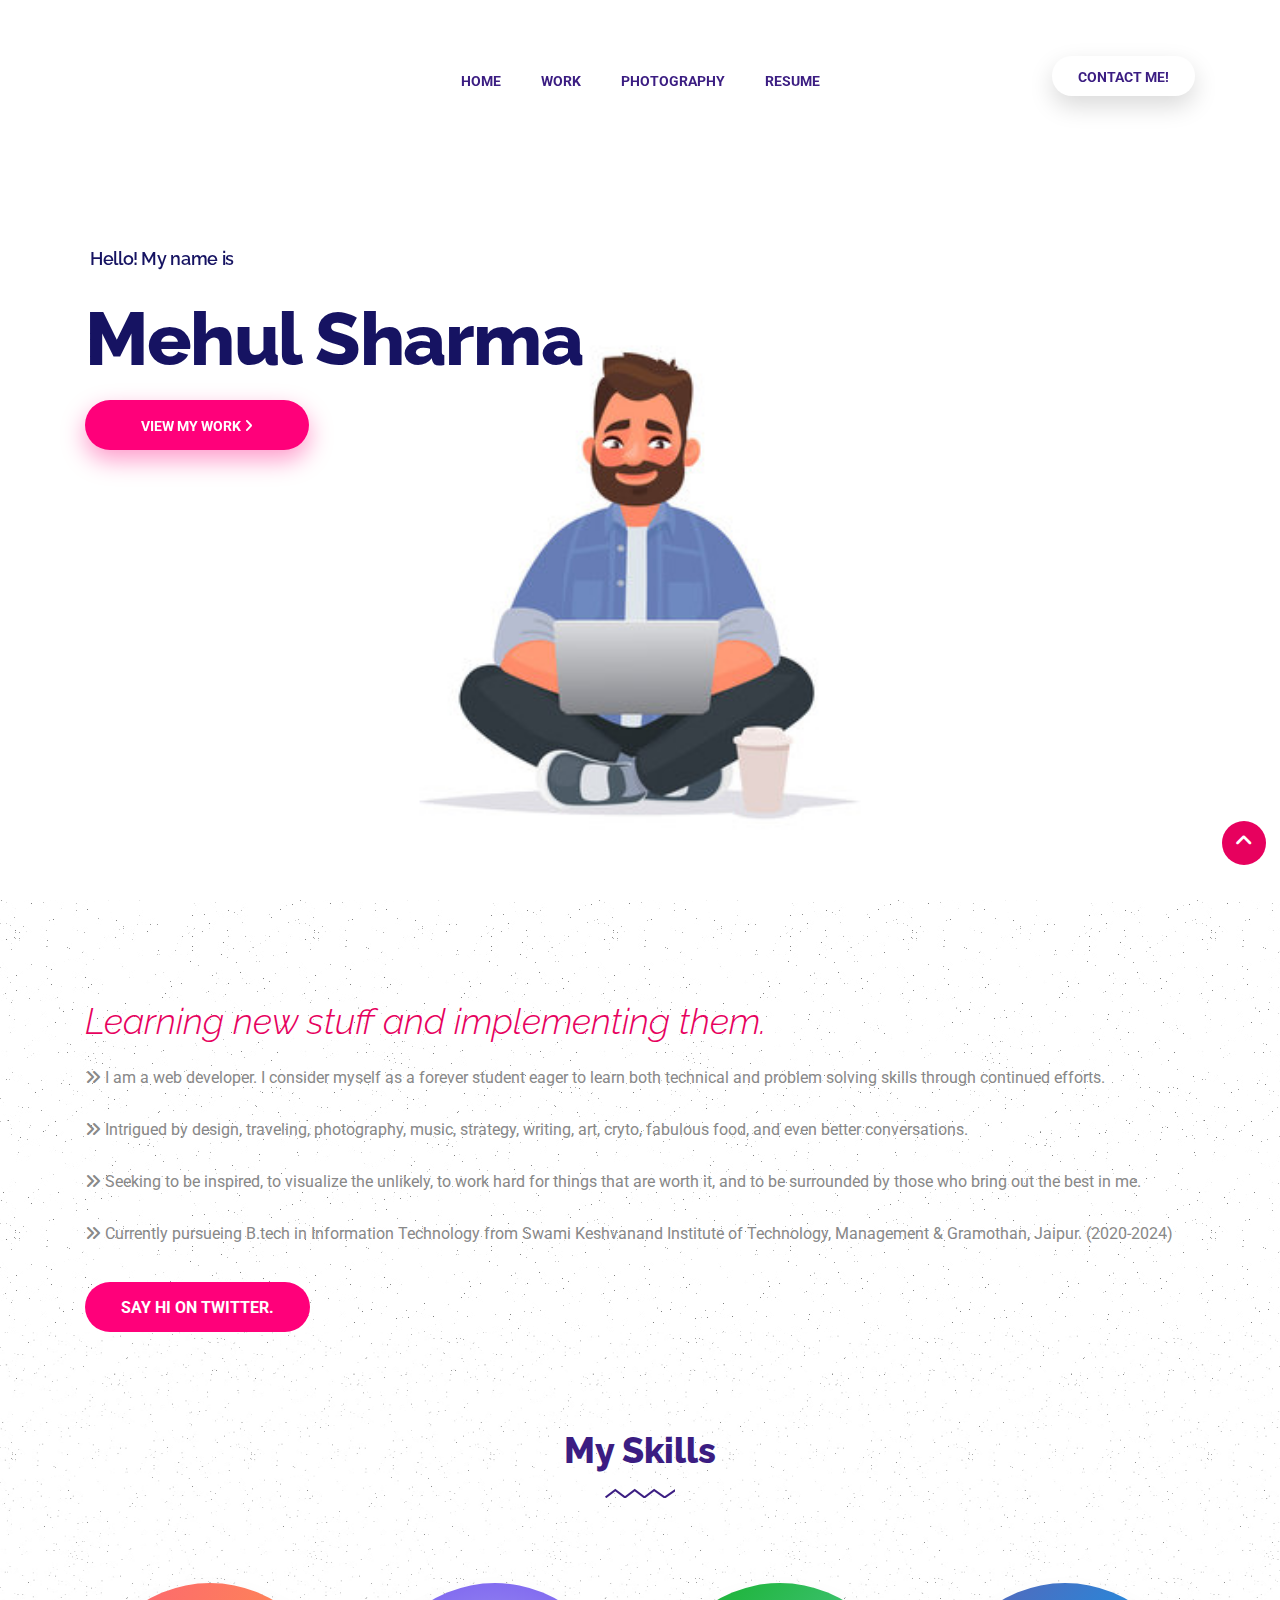
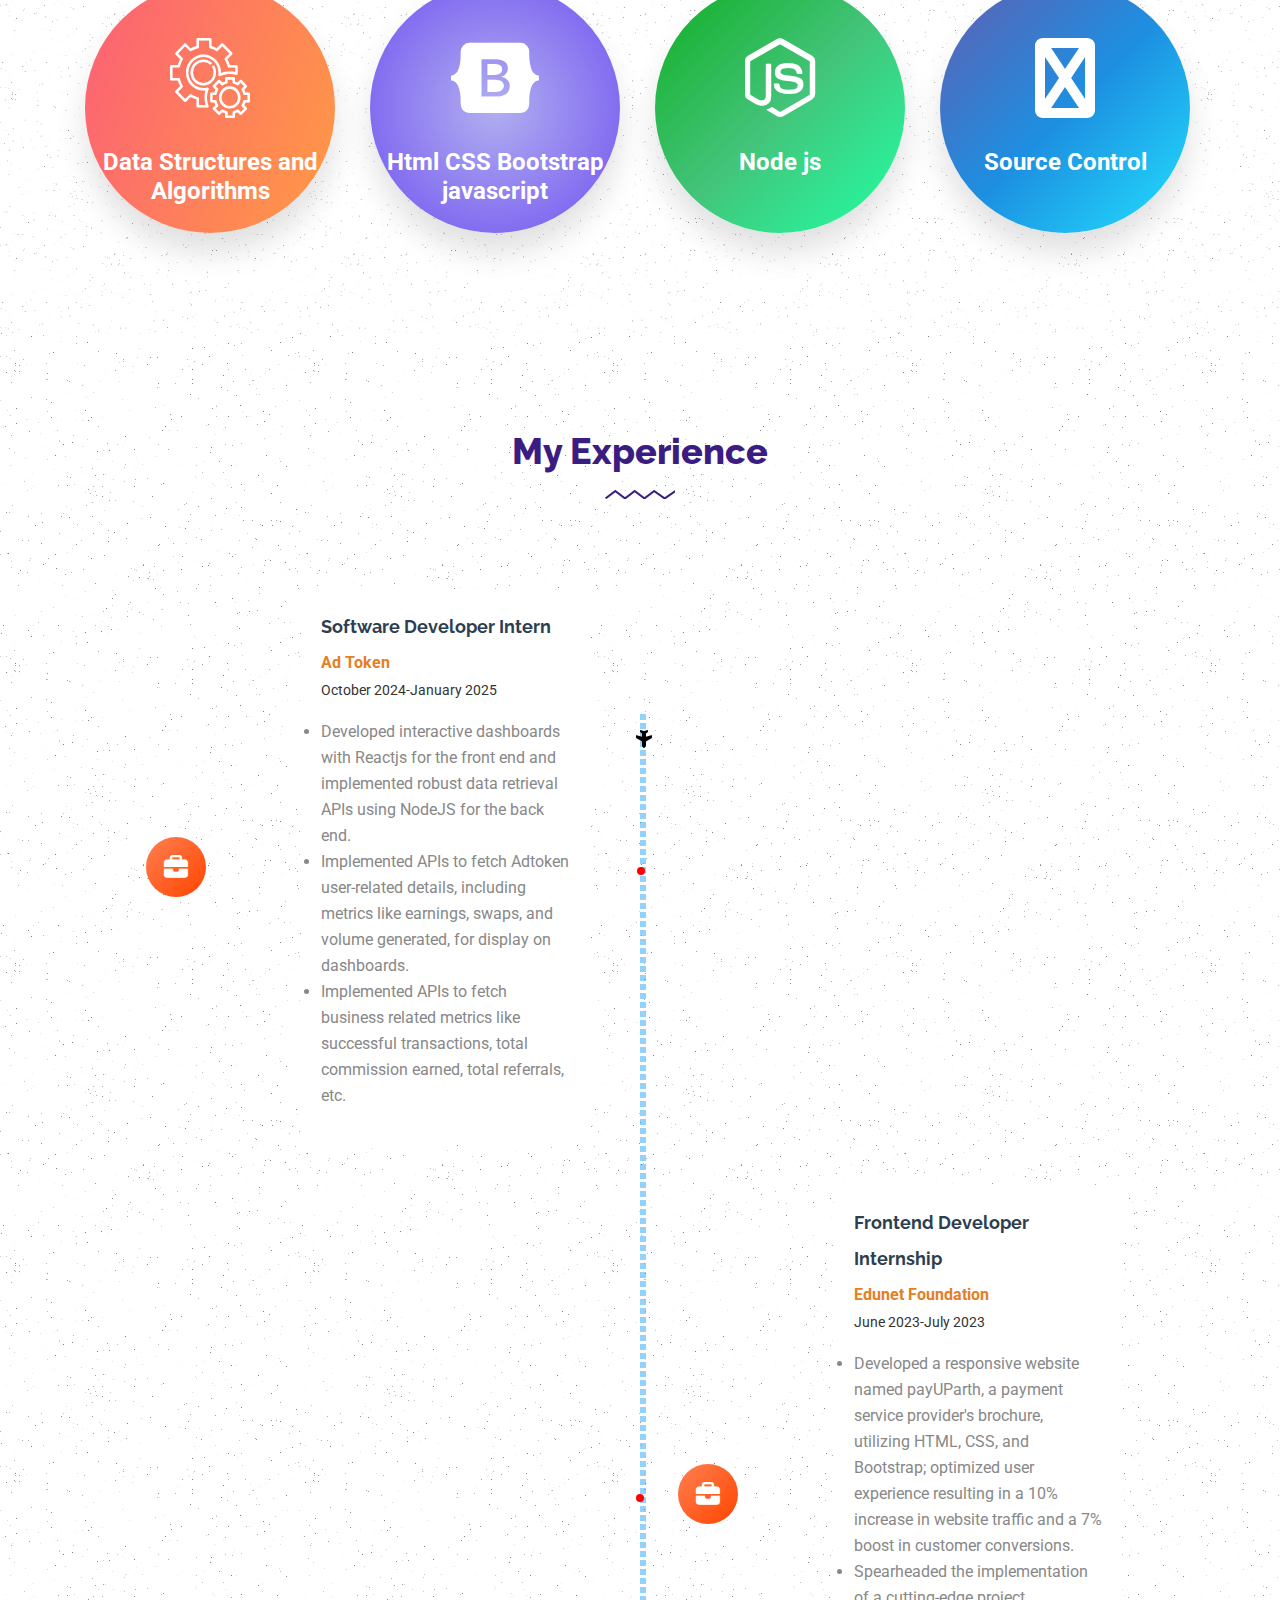
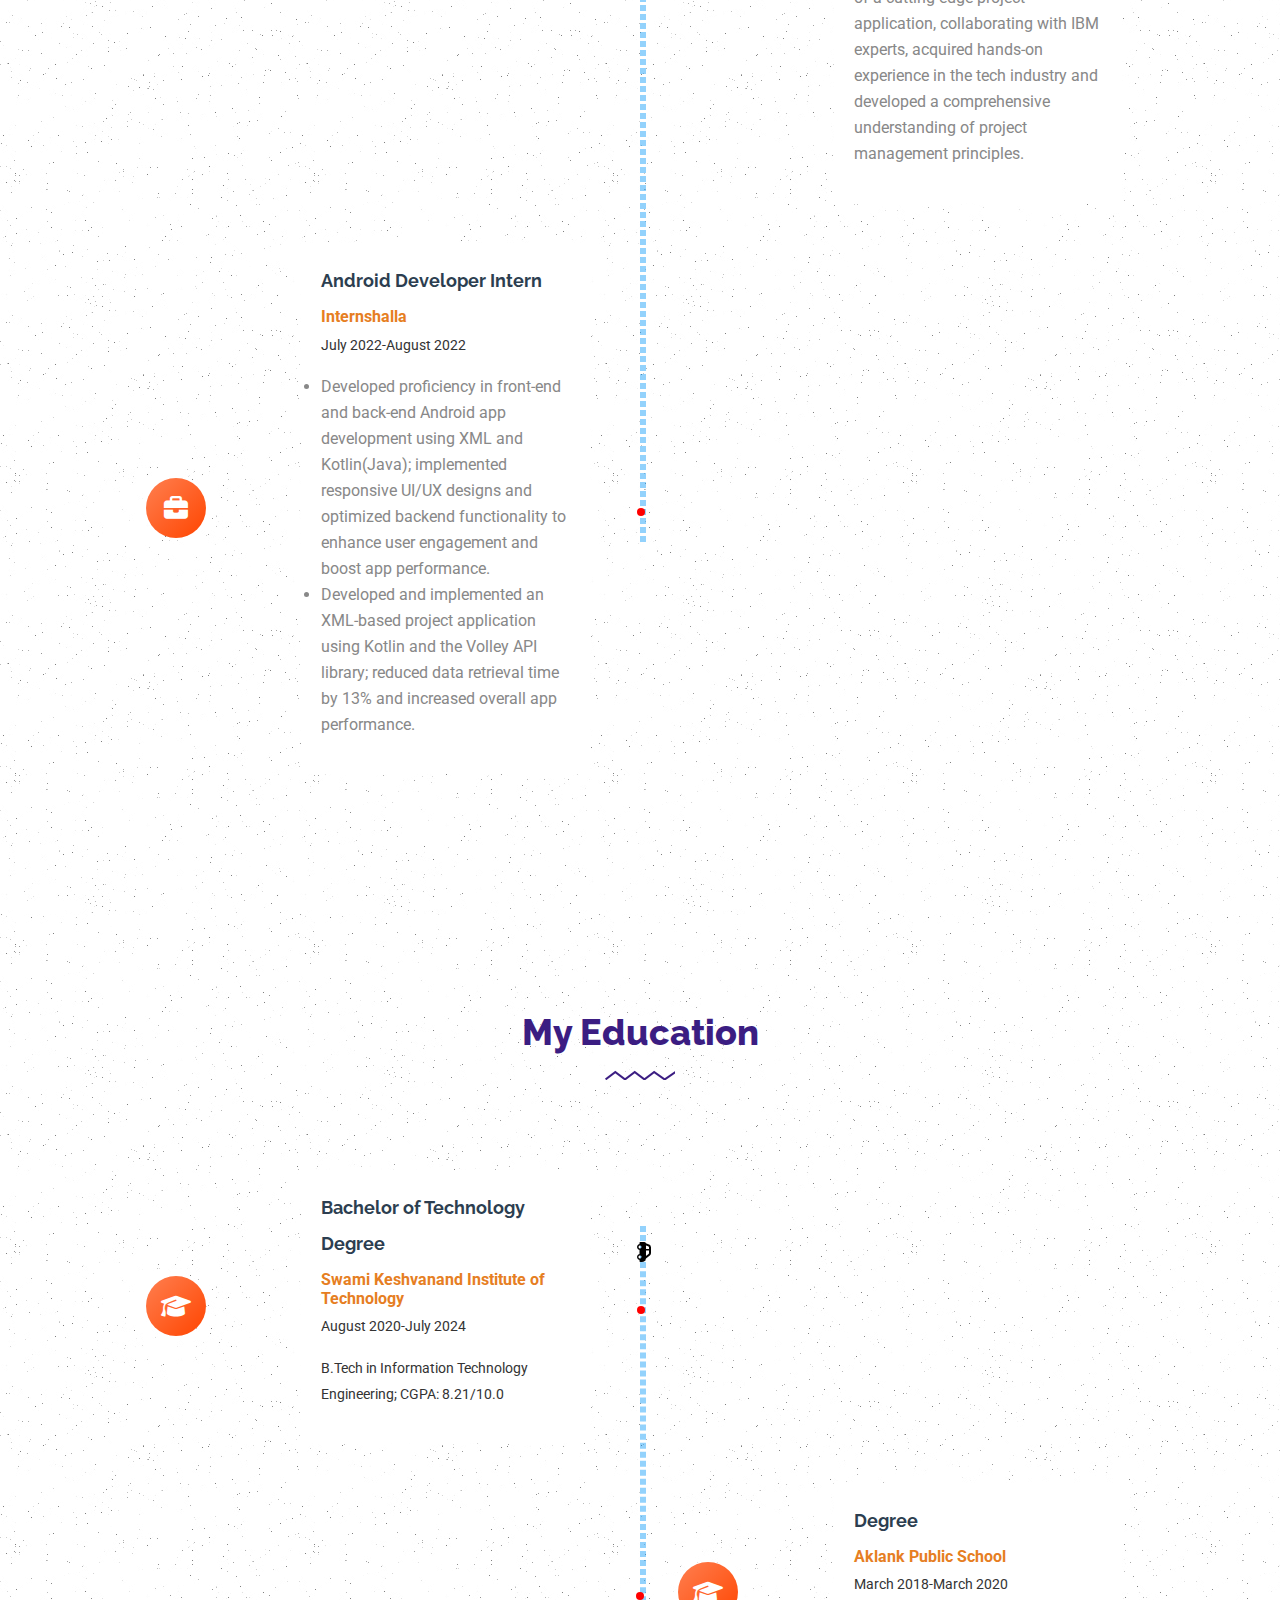
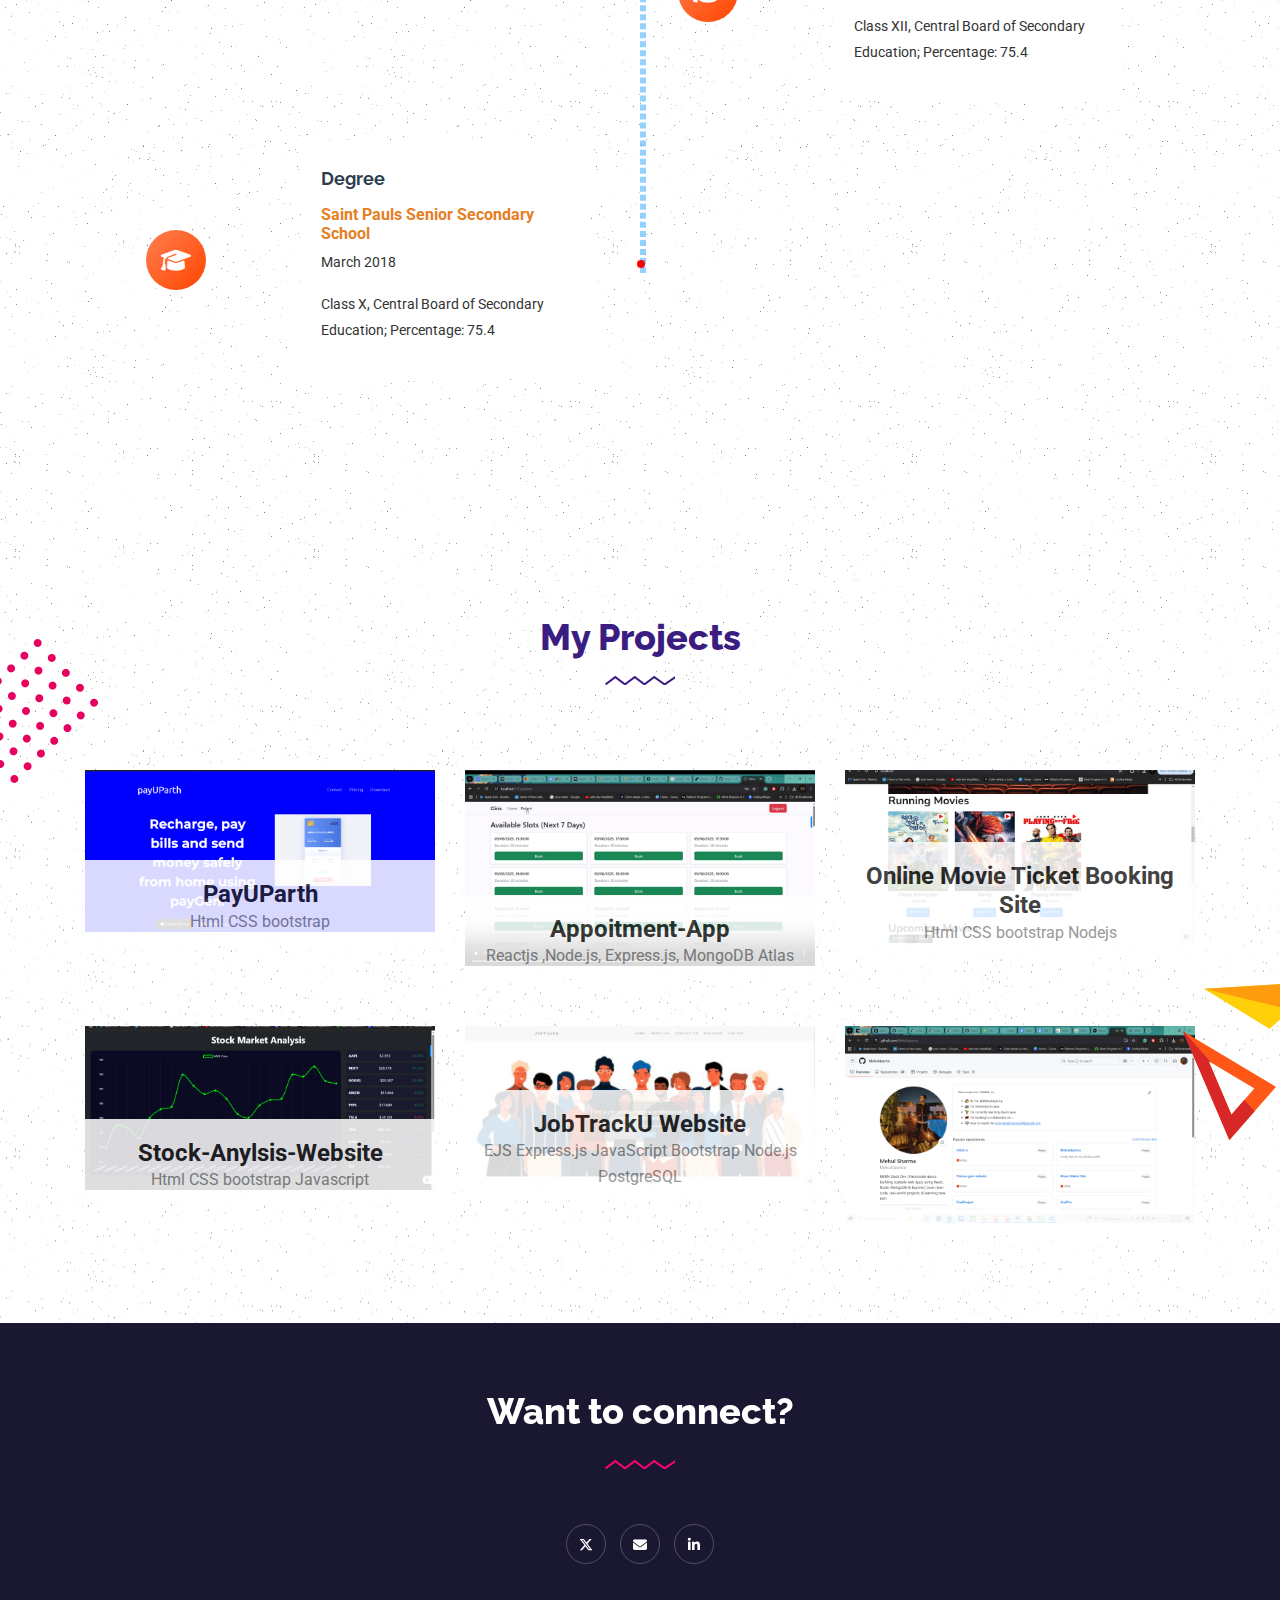
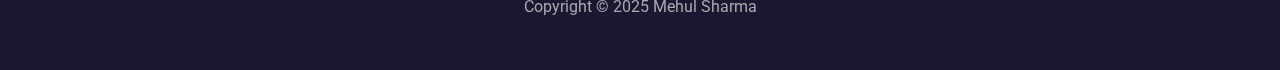
<file: index.html>
<!DOCTYPE html>
<html lang="en">



<head>
   
   <meta charset="utf-8">

   <meta http-equiv="X-UA-Compatible" content="IE=edge">
   <meta name="viewport" content="width=device-width, initial-scale=1.0, user-scalable=0">

   <title>Mehul Sharma Portfolio</title>

   <!-- Stylesheets -->
   <link rel="stylesheet" href="./css/index.css">
   <!-- Bootstrap -->
   <link rel="stylesheet" href="css/bootstrap.min.css">

   <link rel="stylesheet" href="https://cdnjs.cloudflare.com/ajax/libs/font-awesome/5.8.0/css/all.css">
   

   <!-- FontAwesome -->
   <link rel="stylesheet" href="css/font-awesome.min.css">
    <link rel="stylesheet" href="https://cdnjs.cloudflare.com/ajax/libs/font-awesome/6.5.1/css/all.min.css">
   <!-- Animation -->
   <link rel="stylesheet" href="css/animate.css">
   <!-- magnific -->
   <link rel="stylesheet" href="css/magnific-popup.css">
   <!-- carousel -->
   <link rel="stylesheet" href="css/owl.carousel.min.css">
   <!-- isotop -->
   <link rel="stylesheet" href="css/isotop.css">
   <!-- ico fonts -->
   <link rel="stylesheet" href="css/xsIcon.css">
   <!-- Template styles-->
   <link rel="stylesheet" href="css/style.css">
   <!-- Responsive styles-->
   <link rel="stylesheet" href="css/responsive.css">


</head>

<body>
   <div class="body-inner">
      <!-- Header start -->
       
      <header id="header" class="header header header-transparent h-transparent2">
         <div class="container">
            <div class="row justify-content-between align-items-center">



               <div class="col-lg-8" style="margin-left: auto;">
                    <nav class="navbar navbar-expand-lg navbar-light text-center justify-content-end">
            
                        <button class="navbar-toggler" type="button" data-toggle="collapse" data-target="#navbarNavDropdown"
                            aria-controls="navbarNavDropdown" aria-expanded="false" aria-label="Toggle navigation">
                            <span class="navbar-toggler-icon"><i class="icon icon-menu"></i></span>
                        </button>
                        <div class="collapse navbar-collapse justify-content-center" id="navbarNavDropdown">
                            <ul class="navbar-nav">
                                <li class="dropdown nav-item active">
                                    <a href="index.html" class="">Home </a>
                                    
                                </li>
                                
                                <li class="nav-item dropdown">
                                    <a href="#my-work" class="" >Work</a>
                              
            
                                </li>
                                <li class="nav-item dropdown">
                                    <a href="galleryNew.html" class="" >Photography</a>
                                    
                                </li>
                                <li class="nav-item dropdown">
                                    <a href="https://drive.google.com/file/d/11npCP6dofpgWJs5zbilx6rtO_tQRjLuQ/view?usp=sharing"> Resume </a>
                                    
                                </li>
                            </ul>
                            
                        </div>
                    </nav>
                </div>
                <!-- end col -->
                <div class="col-lg-2 d-none d-lg-block text-right">
                    <a class="ticket-btn btn" href="#footerId"> Contact Me!</a>
                </div>
                <!-- end col -->
            </div>
            
         </div><!-- container end-->
      </header>
      <!--/ Header end -->

      <!-- banner start-->
      <section class="hero-area banner-6 indexImg starter" >
         <div class="banner-item">
            <div class="container">
               <div class="row">
                  <div class="col-lg-6">
                     <div class="banner-content-wrap">
                        <h2 class="sub-title" style="margin-left: 5px;">Hello! My name is</h2>
                        <h2 class="banner-title wow fadeInUp" data-wow-duration="1.5s" data-wow-delay="700ms">
                            Mehul Sharma
                        </h2>


                       



                        <div class="banner-btn wow fadeInUp" data-wow-duration="1.5s" data-wow-delay="800ms">
                                <a href="#my-work" class="btn">View My work  <i class="fa fa-angle-right"></i></a>
                                <!-- <a href="#" class="btn btn-ticket"> <i class="fa fa-plus-circle" aria-hidden="true"></i> ADD TO CALENDAR</a> -->
                        </div>

                     </div>
                     <!-- Banner content wrap end -->
                  </div><!-- col end-->
               </div><!-- row end-->
            </div>
            <!-- Container end -->
         </div>
      </section>
      <!-- banner end-->

  

      <!-- ts intro start -->
      <section class="ts-event-outcome event-intro"  style="background-image:url(images/speakers/speaker_bg.png)">
         <div class="container">
            <div class="row">
               <div class="col-lg-12 ">
                  <div class="">
                     <div class="outcome-content ts-exp-content">
                        <h2 class="column-title">
                           Learning new stuff and implementing them.
                        </h2>
                        <p>
                           <i class="fa fa-angle-double-right"></i>    I am a web developer. I consider myself as a forever student eager to learn both technical and problem solving skills through continued efforts.
                          <br>
                          <br>
                          <i class="fa fa-angle-double-right"></i>    Intrigued by design, traveling, photography, music, strategy, writing, art, cryto, fabulous food, and even better conversations.
                           <br>
                           <br>
                           <i class="fa fa-angle-double-right"></i>    Seeking to be inspired, to visualize the unlikely, to work hard for things that are worth it, and to be surrounded by those who bring out the best in me.
                           <br>
                           <br>
                           <i class="fa fa-angle-double-right"></i> Currently pursueing B.tech in Information Technology from Swami Keshvanand Institute of Technology,
                           Management & Gramothan, Jaipur. (2020-2024)
                        </p>


                        <a href="https://twitter.com/Mehul242001" class="btn twitter-btn" style="border-radius: 50px;">Say Hi on twitter.</a>
                     </div>
                  </div>
               </div>
              

            </div>
         </div>
      </section>
      <!-- ts intro end-->






       <!-- ts intro start -->
       <section class="ts-intro-outcome" style="background-image:url(images/speakers/speaker_bg.png)">
         <div class="container">
            <div class="row">
               <div class="col-lg-8 mx-auto">
                  <h2 class="section-title text-center">
                     My Skills
                  </h2>
               </div>
            </div><!-- row end-->
            <div class="row">
               <div class="col-lg-3 col-md-6 outcome-item">
                  <div class="ts-single-outcome">
                     <i class="icon-building"></i>
                     <h3 class="ts-title">Data Structures and Algorithms</h3>
                  </div><!-- single outcome end-->
               </div><!-- col end-->
               <div class="col-lg-3 col-md-6 outcome-item">
                  <div class="ts-single-outcome">
                     
                     <i class="fab fa-bootstrap"></i>
                     <!-- <i class="fab fa-js-square"></i> -->
                     <!-- <i class="fab fa-dev"></i> -->
                     <h3 class="ts-title">Html CSS Bootstrap
                        javascript</h3>
                     
                  </div><!-- single outcome end-->
               </div><!-- col end-->
               <div class="col-lg-3 col-md-6 outcome-item">
                  <div class="ts-single-outcome">
                     <i class="fab fa-node-js"></i>
                     <h3 class="ts-title">Node js</h3>
                  </div><!-- single outcome end-->
               </div><!-- col end-->
               <div class="col-lg-3 col-md-6 outcome-item">
                  <div class="ts-single-outcome">
                     <i class="fa fa-git"></i>
                     <h3 class="ts-title">Source Control</h3>
                  </div><!-- single outcome end-->
               </div><!-- col end-->
            </div>
         </div><!-- container end-->
      </section>
      <!-- ts intro end-->


      <!--Experience -->
     
      <section id="experience" class="ts-experience" style="background-image:url(images/speakers/speaker_bg.png)">
         <div class="container">
         <div class="row">
            <div class="col-lg-8 mx-auto">
               <h2 class="section-title text-center">
                  My Experience
               </h2>
            </div><!-- col end-->
         </div><!-- row end-->

         <div class="timeline">

            <div class="timeline-box">
                 <div class="timeline-entry">
                     <div class="timeline-icon">
                         <i class="fas fa-briefcase"></i>
                     </div>
                     <div class="timeline-content">
                         <h2>Software Developer Intern </h2>
                         <h3> Ad Token </h3>
                         <p>October 2024-January 2025</p>
                         <p>
                           <ul>
                              <li>Developed interactive dashboards with Reactjs for the front end and implemented robust data retrieval APIs using NodeJS for the back end.</li>
                              <li>Implemented APIs to fetch Adtoken user-related details, including metrics like earnings, swaps, and volume generated, for display on dashboards.</li>
                              <li>Implemented APIs to fetch business related metrics like successful transactions, total commission earned, total referrals, etc.</li>
                           </ul>
                         </p>
                     </div>
                 </div>
             </div>
             <div class="timeline-box">
                 <div class="timeline-entry">
                     <div class="timeline-icon">
                         <i class="fas fa-briefcase"></i>
                     </div>
                     <div class="timeline-content">
                         <h2>Frontend Developer Internship</h2>
                         <h3>Edunet Foundation</h3>
                         <p>June 2023-July 2023</p>
                         <p>
                           <ul>
                              <li>Developed a responsive website named payUParth, a payment service provider's brochure, utilizing HTML, CSS, and Bootstrap; optimized user
                                 experience resulting in a 10% increase in website traffic and a 7% boost in customer conversions.</li>
                              <li>
                                 Spearheaded the implementation of a cutting-edge project application, collaborating with IBM experts, acquired hands-on experience in the tech
                                 industry and developed a comprehensive understanding of project management principles.
                              </li>
                              
                           </ul>
                         </p>
                     </div>
                 </div>
             </div>
             <div class="timeline-box">
                 <div class="timeline-entry">
                     <div class="timeline-icon">
                         <i class="fas fa-briefcase"></i>
                     </div>
                     <div class="timeline-content">
                         <h2>Android Developer Intern </h2>
                         <h3>Internshalla</h3>
                         <p>July 2022-August 2022</p>
                         <p>
                           <ul>
                              <li> Developed proficiency in front-end and back-end Android app development using XML and Kotlin(Java); implemented responsive UI/UX designs
                                 and optimized backend functionality to enhance user engagement and boost app performance.</li>
                              <li>Developed and implemented an XML-based project application using Kotlin and the Volley API library; reduced data retrieval time by 13% and
                                 increased overall app performance.</li>
                           </ul>
                         </p>
                     </div>
                 </div>
             </div>
             
             <div class="timeline-divider">
                 <div class="timeline-traveller">
                     <i class="fas fa-plane"></i>
                 </div>
             </div>
         </div>
         </div>
     </section>
     
     
     
       <!--Experience end-->     

     <!--Education -->
     
     <section id="education" class="ts-experience" style="background-image:url(images/speakers/speaker_bg.png)">
      <div class="container">
      <div class="row">
         <div class="col-lg-8 mx-auto">
            <h2 class="section-title text-center">
               My Education
            </h2>
         </div><!-- col end-->
      </div><!-- row end-->

      <div class="timeline">
         <div class="timeline-box">
             <div class="timeline-entry">
                 <div class="timeline-icon">
                     <i class="fa-solid fa-graduation-cap"></i>
                 </div>
                 <div class="timeline-content">
                     <h2>Bachelor of Technology Degree</h2>
                     <h3>Swami Keshvanand Institute of Technology</h3>
                     <p>August 2020-July 2024</p>
                     <p>B.Tech in Information Technology Engineering; CGPA: 8.21/10.0</p>
                 </div>
             </div>
         </div>
         <div class="timeline-box">
             <div class="timeline-entry">
                 <div class="timeline-icon">
                     <i class="fa-solid fa-graduation-cap"></i>
                 </div>
                 <div class="timeline-content">
                     <h2>Degree</h2>
                     <h3>Aklank Public School</h3>
                     <p>March 2018-March 2020</p>
                     <p> Class XII, Central Board of Secondary Education; Percentage: 75.4</p>
                 </div>
             </div>
         </div>
         <div class="timeline-box">
             <div class="timeline-entry">
                 <div class="timeline-icon">
                     <i class="fa-solid fa-graduation-cap"></i>
                 </div>
                 <div class="timeline-content">
                     <h2>Degree</h2>
                     <h3> Saint Pauls Senior Secondary School</h3>
                     <p>March 2018</p>
                     <p> Class X, Central Board of Secondary Education; Percentage: 75.4</p>
                 </div>
             </div>  
         </div>
         <div class="timeline-divider">
             <div class="timeline-traveller">
                 <i class="fa-solid fa-car-side"></i>
             </div>
         </div>
      </div>
      </div>
  </section>
  
  
  
    <!--Education end--> 



    

    <!-- ts speaker start-->
    <section id="my-work" class="ts-speakers speaker-classic" style="background-image:url(images/speakers/speaker_bg.png)">
        <div class="container">
           <div class="row">
              <div class="col-lg-8 mx-auto">
                 <h2 class="section-title text-center">
                    My Projects
                 </h2>
              </div><!-- col end-->
           </div><!-- row end-->
           <div class="row">
              <div class="col-lg-4 col-md-6">
                 <div class="ts-speaker">
                    <div class="speaker-img">
                       <img class="img-fluid" src="images/cvPhotos/payUParth.png" alt="">
                       <a href="https://github.com/Mehulstperice/payUParth.git" class="view-speaker " data-effect="mfp-zoom-in">
                                   <i class="icon icon-plus"></i>
                               </a>
                    </div>
                    <div class="ts-speaker-info">
                       <h3 class="ts-title"><a href="#">PayUParth</a></h3>
                       <p>
                        Html CSS bootstrap 
                       </p>
                    </div>
                 </div>

           

              </div> <!-- col end-->


              <div class="col-lg-4 col-md-6">
                 <div class="ts-speaker">
                    <div class="speaker-img">
                       <img class="img-fluid" src="images/cvPhotos/AppointmentApp.png" alt="AppointmentApp">
                       <a href="https://github.com/Mehulstperice/Appoitment-App.git"  class="view-speaker " data-effect="mfp-zoom-in">
                                   <i class="icon icon-plus"></i>
                               </a>
                    </div>
                    <div class="ts-speaker-info">
                       <h3 class="ts-title"><a href="#">Appoitment-App</a></h3>
                       <p>
                        Reactjs ,Node.js, Express.js, MongoDB Atlas
                       </p>
                    </div>
                 </div>


                


              </div> <!-- col end-->

              <div class="col-lg-4 col-md-6">
                 <div class="ts-speaker">
                    <div class="speaker-img">
                       <img class="img-fluid" src="images\cvPhotos\movie_booking.png" alt="">
                       <a href="https://github.com/Mehulstperice/Movie_ticket_booking.git" class="view-speaker " data-effect="mfp-zoom-in">
                                   <i class="icon icon-plus"></i>
                               </a>
                    </div>
                    <div class="ts-speaker-info">
                       <h3 class="ts-title"><a href="#">Online Movie Ticket Booking Site</a></h3>
                       <p>
                        Html CSS bootstrap Nodejs
                       </p>
                    </div>
                 </div>


              </div> <!-- col end-->

              <div class="col-lg-4 col-md-6">
               <div class="ts-speaker">
                  <div class="speaker-img">
                     <img class="img-fluid" src="./images/cvPhotos/StockAnaylis.png" alt="">
                     <a href="https://github.com/Mehulstperice/Stock-Anylsis-Website.git" class="view-speaker " data-effect="mfp-zoom-in">
                                 <i class="icon icon-plus"></i>
                             </a>
                  </div>
                  <div class="ts-speaker-info">
                     <h3 class="ts-title"><a href="#">Stock-Anylsis-Website</a></h3>
                     <p>
                      Html CSS bootstrap Javascript
                     </p>
                  </div>
               </div>


            </div> <!-- col end-->

            <div class="col-lg-4 col-md-6">
               <div class="ts-speaker">
                  <div class="speaker-img">
                     <img class="img-fluid" src="./images/cvPhotos/jobTrackU.jpeg" alt="">
                     <a href="https://github.com/Mehulstperice/JobTrackU.git" class="view-speaker " data-effect="mfp-zoom-in">
                                 <i class="icon icon-plus"></i>
                             </a>
                  </div>
                  <div class="ts-speaker-info">
                     <h3 class="ts-title"><a href="#">JobTrackU Website</a></h3>
                     <p>
                        EJS Express.js JavaScript Bootstrap Node.js PostgreSQL
                     </p>
                  </div>
               </div>


            </div> <!-- col end-->

            <div class="col-lg-4 col-md-6">
               <div class="ts-speaker">
                  <div class="speaker-img">
                     <img class="img-fluid" src="./images/cvPhotos/ForMOre.png" alt="">
                     <a href="https://github.com/Mehulstperice" class="view-speaker " data-effect="mfp-zoom-in">
                                 <i class="icon icon-plus"></i>
                             </a>
                  </div>
                  <div class="ts-speaker-info">
                     <h3 class="ts-title"><a href="#"> </a></h3>
                     <!-- <p>
                      Html CSS bootstrap Javascript
                     </p> -->
                  </div>
               </div>


            </div> <!-- col end-->
              
             
             

           </div><!-- row end-->
        </div><!-- container end-->

        <!-- shap img-->
        <div class="speaker-shap">
           <img class="shap1" src="images/shap/home_speaker_memphis1.png" alt="">
           <img class="shap2" src="images/shap/home_speaker_memphis2.png" alt="">
        </div>
        <!-- shap img end-->
    </section>
    <!-- ts speaker end-->

   



    <!-- <div class="ts-footer-newsletter">
      <div class="ts-newsletter" style="background-image: url(images/shap/subscribe_pattern.png)">
         <div class="row">
            <div class="col-lg-6 mx-auto">
               <div class="ts-newsletter-content">
                  <h2 class="section-title">
                     <span>sUBSCRIBE TO nEWSLETTER</span>
                     Want something extra?
                  </h2>
               </div>
               <div class="newsletter-form">
                  <form action="#" method="post" class="media align-items-end">
                     <div class="email-form-group media-body">
                        <input type="email" name="email" id="newsletter-form-email" class="form-control"
                           placeholder="Your Email" autocomplete="off" required="">
                     </div>
                     <div class="d-flex ts-submit-btn">
                        <button class="btn">Subscribe</button>
                     </div>
                  </form>
               </div>
            </div>
         </div>
      </div>
      </div> -->




         
   
   
            <!-- footer start-->
            <footer id="footerId" class="ts-footer">
               <div class="container">
                  <div class="row">
                     <div class="col-lg-8 mx-auto">

                        <div class="ts-newsletter-content">
                  <h2 class="section-title">
                     Want to connect?
                  </h2>
               </div>

                        <div class="ts-footer-social text-center mb-30">
                           <ul>
                            
                              <li>
                                 <a href="https://twitter.com/Mehul242001"><i class="fa-brands fa-x-twitter"></i></a>
                              </li>
                              <li>
                        
                                 <a  href="mailto:mmmehulsharma24@gmail.com"><i class="fas fa-envelope"></i></a>
                              </li>

                              <li>
                                 <a href="https:www.linkedin.com/in/mehul-sharma-541024221"><i class="fa-brands fa-linkedin-in"></i></a>
                              </li>
         
                           </ul>
                        </div>
                        <!-- footer social end-->
                        <!-- <div class="footer-menu text-center mb-25">
                           <ul>
                              <li><a href="#">About Eventime</a></li>
                              <li><a href="#">Blog</a></li>
                              <li><a href="#">Contact</a></li>
                              <li><a href="#">Tickets</a></li>
                              <li><a href="#">Venue</a></li>
                           </ul>
                        </div> -->
                        <!-- footer menu end -->
                        <div class="copyright-text text-center">
                           <p>Copyright © 2025 Mehul Sharma</p>
                        </div>
                     </div>
                  </div>
               </div>
            </footer>
            <!-- footer end-->
            <div class="BackTo">
               <a href="#" class="fa fa-angle-up" aria-hidden="true"></a>
            </div>
         </div>
         <!-- ts footer area end-->
   
   
   
   
   
         <!-- Javascript Files
               ================================================== -->
         <!-- initialize jQuery Library -->
         <script src="js/jquery.js"></script>
   
         <script src="js/popper.min.js"></script>
         <!-- Bootstrap jQuery -->
         <script src="js/bootstrap.min.js"></script>
         <!-- Counter -->
         <script src="js/jquery.appear.min.js"></script>
         <!-- Countdown -->
         <script src="js/jquery.jCounter.js"></script>
         <!-- magnific-popup -->
         <script src="js/jquery.magnific-popup.min.js"></script>
         <!-- carousel -->
         <script src="js/owl.carousel.min.js"></script>
         <!-- Waypoints -->
         <script src="js/wow.min.js"></script>
         <!-- isotop -->
         <script src="js/isotope.pkgd.min.js"></script>
         <!-- scrollme -->
         <script src="js/jquery.scrollme.js"></script>
   
         <!-- Template custom -->
         <script src="js/main.js"></script>
   
      </div>
      <!-- Body inner end -->
   </body>
   

<!-- Mirrored from demo.themewinter.com/html/exhibz/index-6.html by HTTrack Website Copier/3.x [XR&CO'2014], Sat, 15 May 2021 06:55:09 GMT -->
</html>
</file>
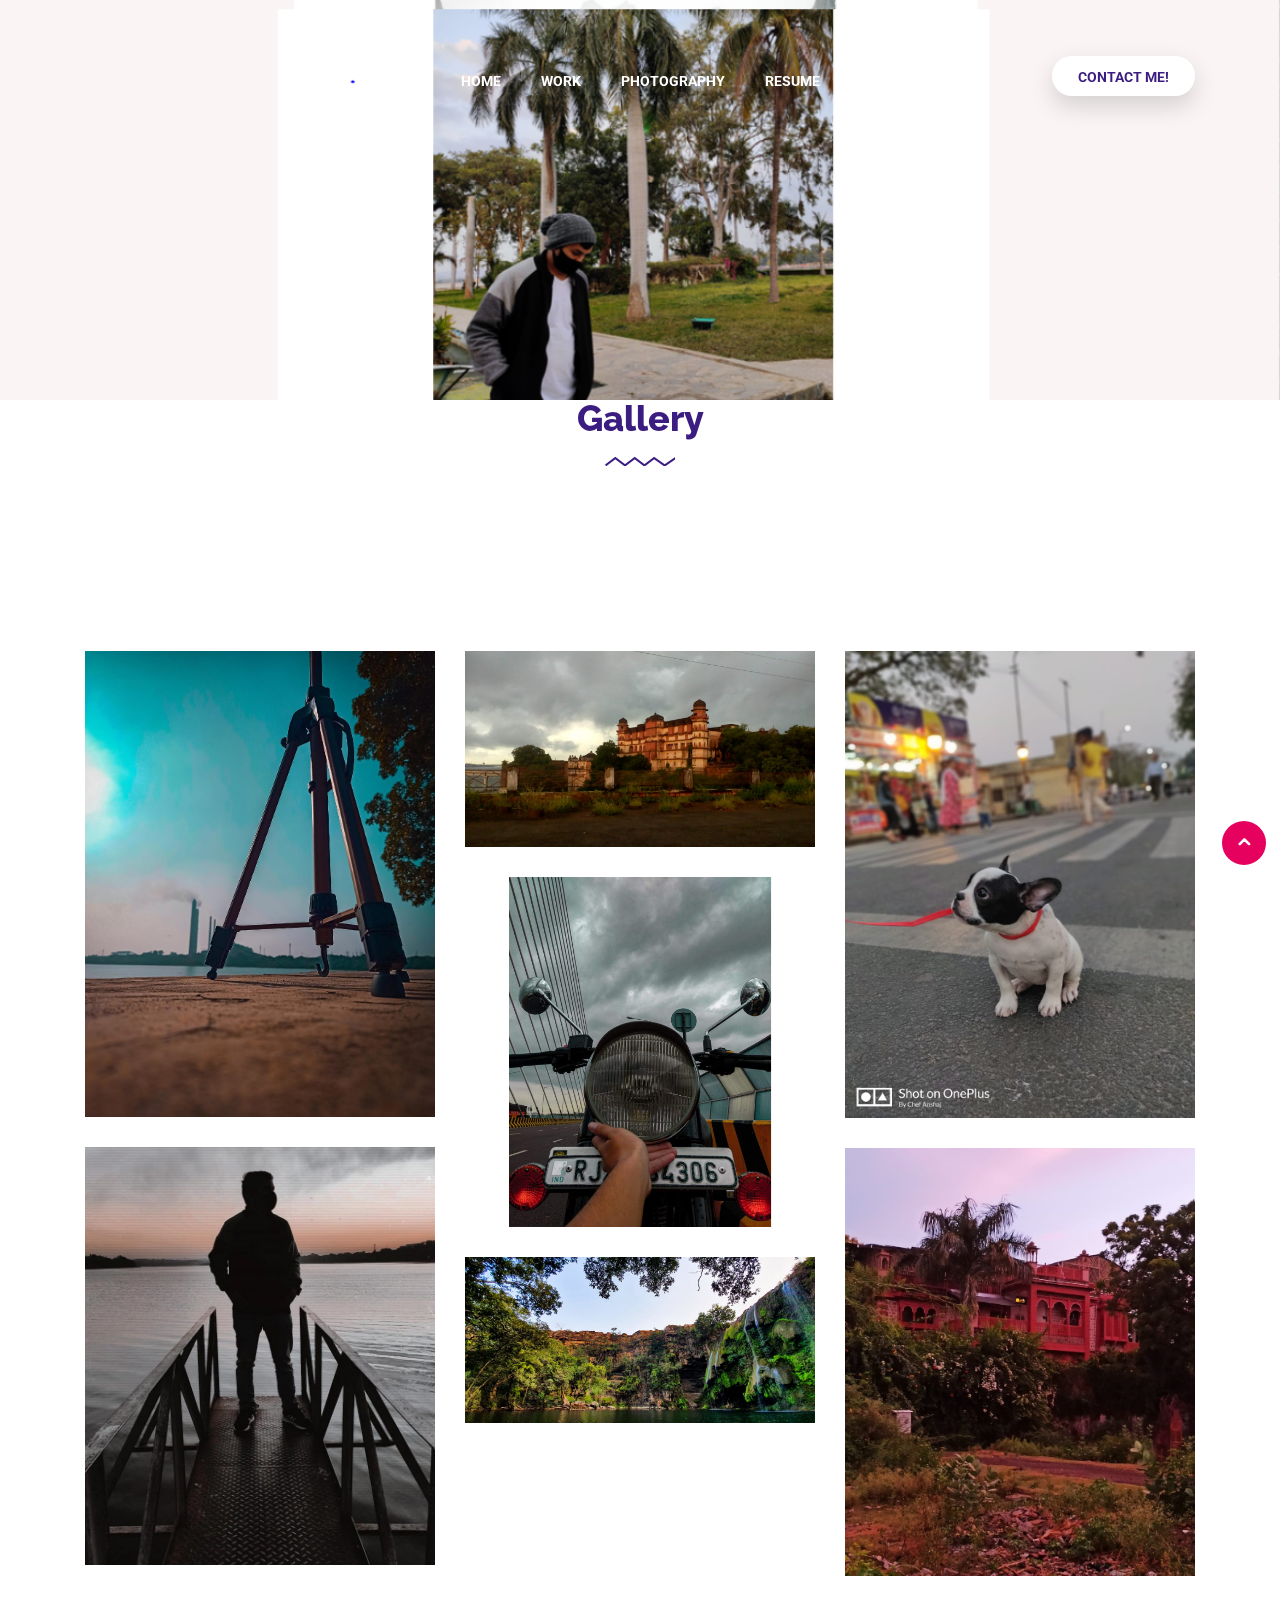
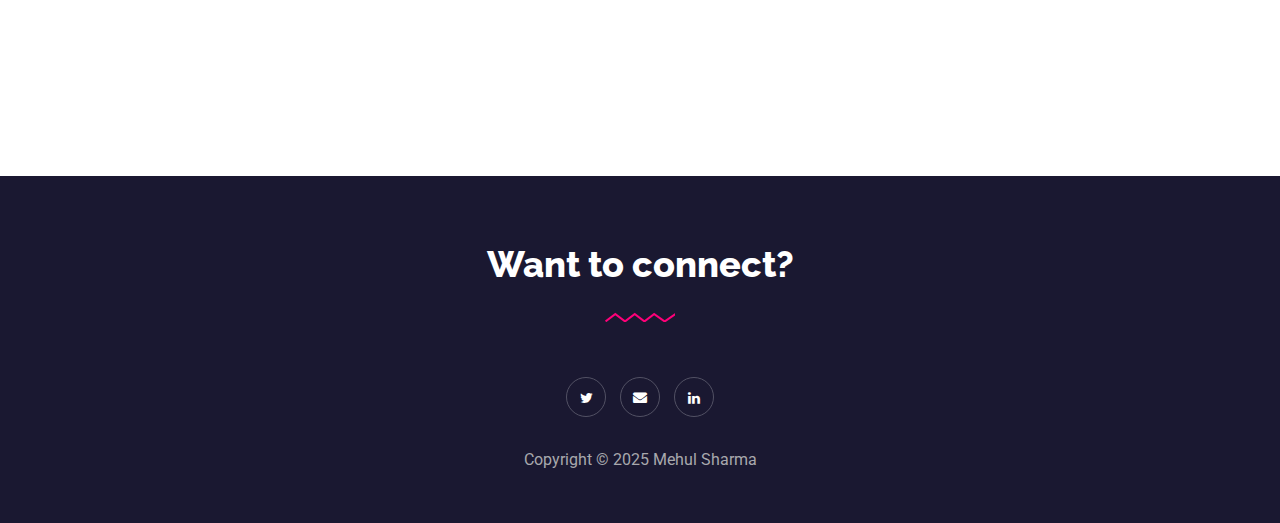
<file: galleryNew.html>
<!DOCTYPE html>
<html lang="en">
<head>
   <meta charset="utf-8">
   <meta http-equiv="X-UA-Compatible" content="IE=edge">
   <meta name="viewport" content="width=device-width, initial-scale=1.0, user-scalable=0">
   <title>Mehul Sharma Portfolio</title>

   <!-- Stylesheets -->
   <link rel="stylesheet" href="./css/index.css">
   <link rel="stylesheet" href="css/bootstrap.min.css">
   <link rel="stylesheet" href="https://cdnjs.cloudflare.com/ajax/libs/font-awesome/5.8.0/css/all.css">
   <link rel="stylesheet" href="css/font-awesome.min.css">
   <link rel="stylesheet" href="css/animate.css">
   <link rel="stylesheet" href="css/magnific-popup.css">
   <link rel="stylesheet" href="css/owl.carousel.min.css">
   <link rel="stylesheet" href="css/isotop.css">
   <link rel="stylesheet" href="css/xsIcon.css">
   <link rel="stylesheet" href="css/style.css">
   <link rel="stylesheet" href="css/responsive.css">
</head>

<body>
   <div class="body-inner">

      <!-- ========== HEADER ========== -->
      <header id="header" class="header header-transparent h-transparent2">
         <div class="container">
            <div class="row justify-content-between align-items-center">

               <div class="col-lg-8" style="margin-left: auto;">
                  <nav class="navbar navbar-expand-lg navbar-Primary text-center justify-content-end">
                     <button class="navbar-toggler" type="button" data-toggle="collapse" data-target="#navbarNavDropdown">
                        <span class="navbar-toggler-icon"><i class="icon icon-menu"></i></span>
                     </button>
                     <div class="collapse navbar-collapse justify-content-center" id="navbarNavDropdown">
                        <ul class="navbar-nav">
                           <li class="nav-item active"><a href="index.html">Home</a></li>
                           <li class="nav-item"><a href="index.html#my-work">Work</a></li>
                           <li class="nav-item"><a href="galleryNew.html">Photography</a></li>
                           <li class="nav-item"><a href="https://drive.google.com/file/d/11npCP6dofpgWJs5zbilx6rtO_tQRjLuQ/view?usp=sharing">Resume</a></li>
                        </ul>
                     </div>
                  </nav>
               </div>

               <div class="col-lg-2 d-none d-lg-block text-right">
                  <a class="ticket-btn btn" href="#footerId">Contact Me!</a>
               </div>
            </div>
         </div>
      </header>

      <!-- ========== BANNER SECTION ========== -->
      <section id="page-banner-area" class="page-banner-area" style="background-image:url(images/gallerypics/mehul_bg22.PNG)">
         <div class="page-banner-title">
            <div class="text-center">
               <!-- Optional banner title -->
            </div>
         </div>
      </section>

      <!-- ========== MAIN CONTENT ========== -->
      <main id="main-container" class="main-container ts-gallery">
         <div class="container">
            <div class="row">
               <div class="col-lg-8 mx-auto">
                  <h2 class="section-title text-center">Gallery</h2>
               </div>
            </div>

            <section class="grid ts-grid-item">
               <article class="grid-item">
                  <a href="images/gallerypics/camerapod.jpeg" class="ts-popup"><img src="images/gallerypics/camerapod.jpeg" alt="Camera Pod" /></a>
               </article>
               <article class="grid-item">
                  <a href="images/gallerypics/monument.jpeg" class="ts-popup"><img src="images/gallerypics/monument.jpeg" alt="Monument" /></a>
               </article>
               <article class="grid-item">
                  <a href="images/gallerypics/dog.jpeg" class="ts-popup"><img src="images/gallerypics/dog.jpeg" alt="Dog" /></a>
               </article>
               <article class="grid-item">
                  <a href="images/gallerypics/Bike.jpeg" class="ts-popup"><img src="images/gallerypics/Bike.jpeg" alt="Bike" /></a>
               </article>
               <article class="grid-item">
                  <a href="images/gallerypics/blurrrrrr.jpg" class="ts-popup"><img src="images/gallerypics/blurrrrrr.jpg" alt="Blurred Image" /></a>
               </article>
               <article class="grid-item">
                  <a href="images/gallerypics/Khandar.jpeg" class="ts-popup"><img src="images/gallerypics/Khandar.jpeg" alt="Khandar Fort" /></a>
               </article>
               <article class="grid-item">
                  <a href="images/gallerypics/PhadaJhar.jpg" class="ts-popup"><img src="images/gallerypics/PhadaJhar.jpg" alt="Phada Jhar Waterfall" /></a>
               </article>
            </section>
         </div>
      </main>

      <!-- ========== FOOTER ========== -->
      <footer id="footerId" class="ts-footer">
         <div class="container">
            <div class="row">
               <div class="col-lg-8 mx-auto">

                  <div class="ts-newsletter-content">
                     <h2 class="section-title">Want to connect?</h2>
                  </div>

                  <div class="ts-footer-social text-center mb-30">
                     <ul>
                        <li><a href="https://twitter.com/Mehul242001"><i class="fa fa-twitter"></i></a></li>
                        <li><a href="mailto:mmmehulsharma24@gmail.com"><i class="fas fa-envelope"></i></a></li>
                        <li><a href="https://www.linkedin.com/in/mehul-sharma-541024221"><i class="fa fa-linkedin"></i></a></li>
                     </ul>
                  </div>

                  <div class="copyright-text text-center">
                     <p>Copyright © 2025 Mehul Sharma</p>
                  </div>
               </div>
            </div>
         </div>
      </footer>

      <div class="BackTo">
         <a href="#" class="fa fa-angle-up" aria-hidden="true"></a>
      </div>
   </div>

   <!-- JavaScript Libraries -->
   <script src="js/jquery.js"></script>
   <script src="js/popper.min.js"></script>
   <script src="js/bootstrap.min.js"></script>
   <script src="js/jquery.appear.min.js"></script>
   <script src="js/jquery.jCounter.js"></script>
   <script src="js/jquery.magnific-popup.min.js"></script>
   <script src="js/owl.carousel.min.js"></script>
   <script src="js/wow.min.js"></script>
   <script src="js/isotope.pkgd.min.js"></script>
   <script src="js/jquery.scrollme.js"></script>
   <script src="js/main.js"></script>

</body>
</html>
</file>
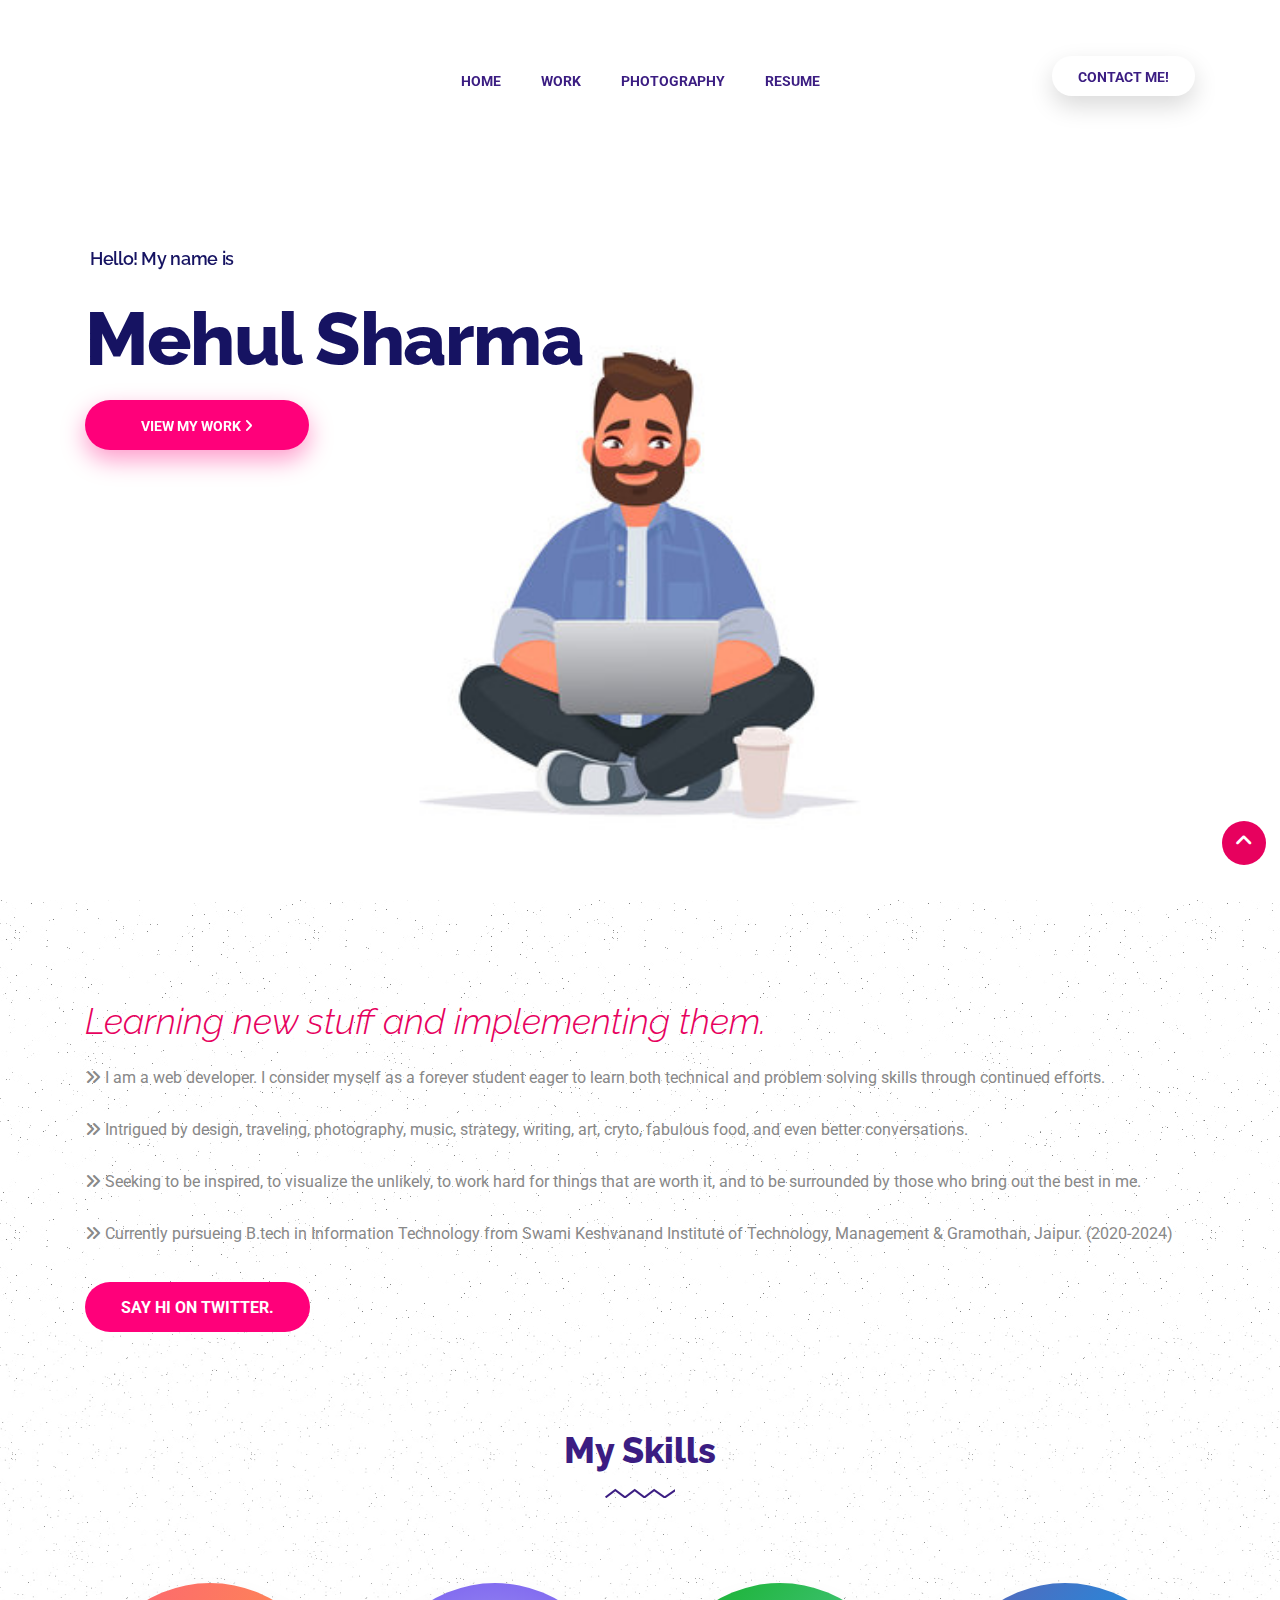
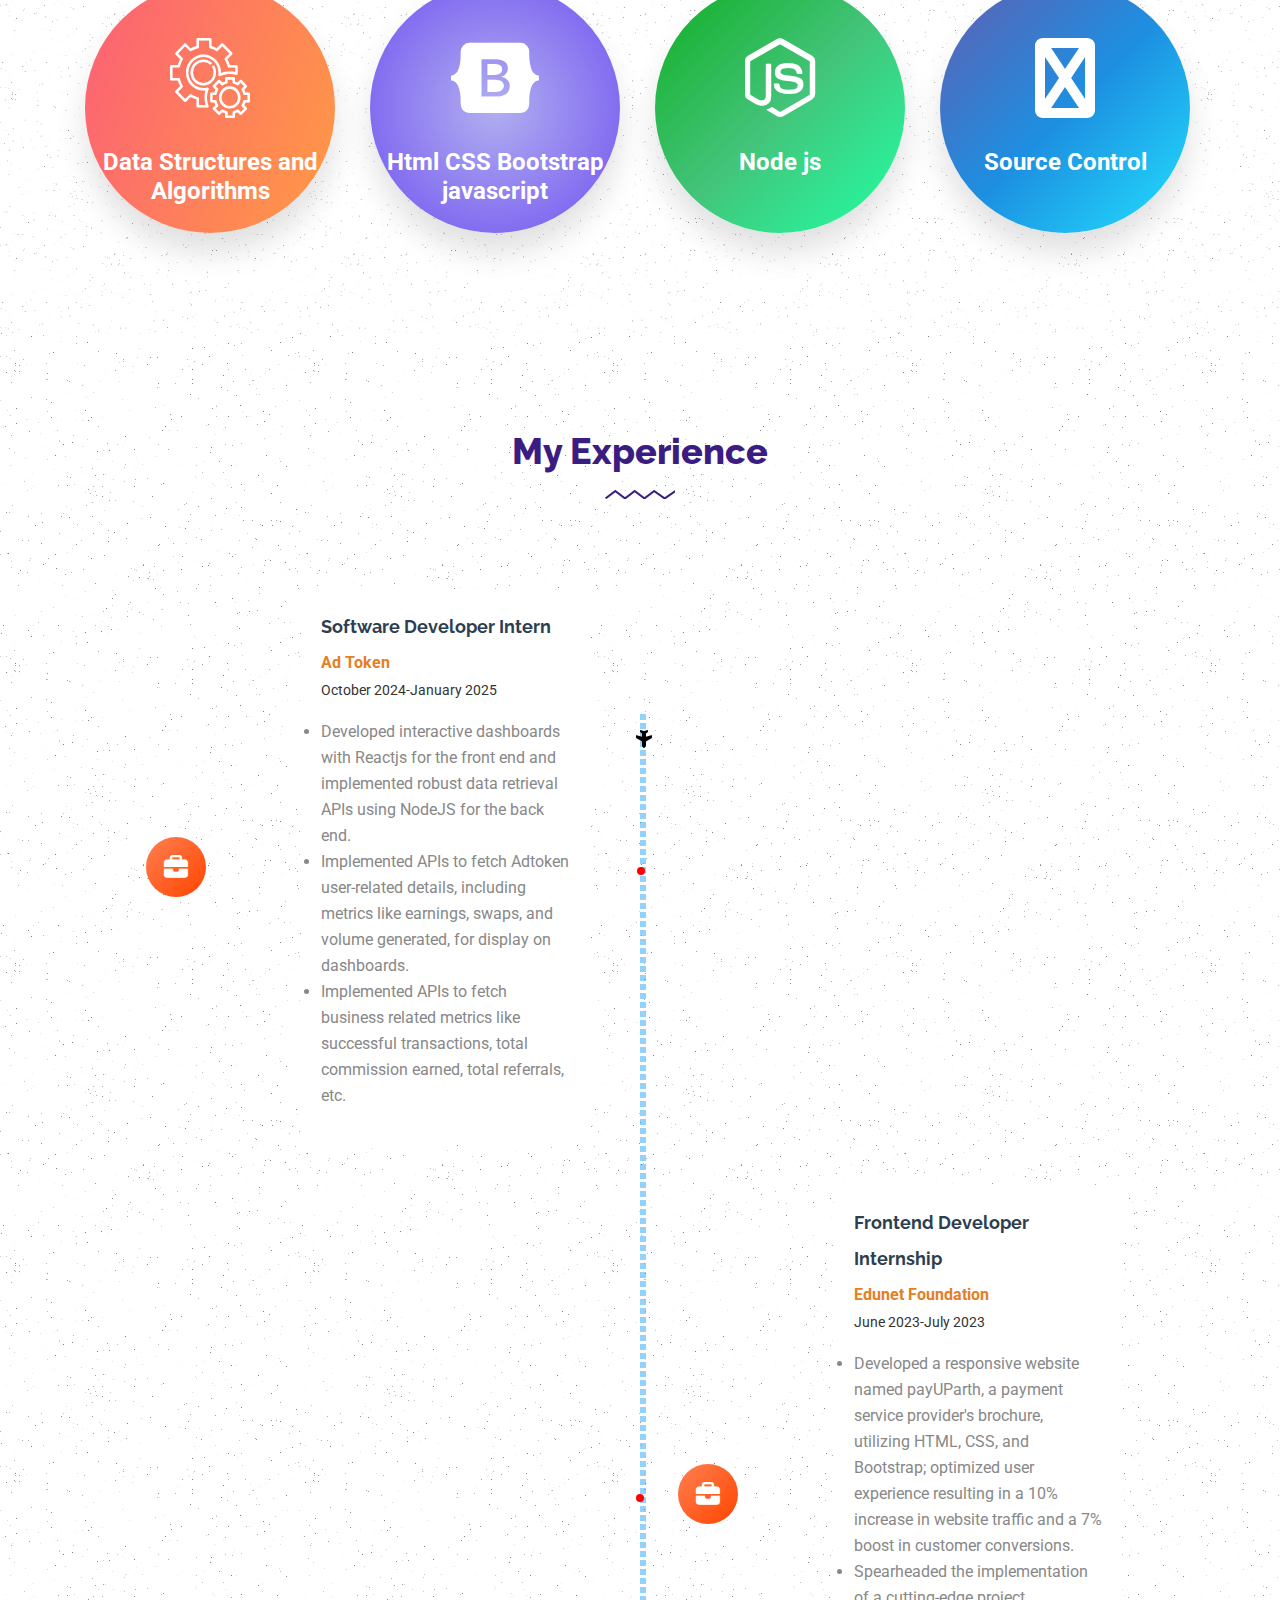
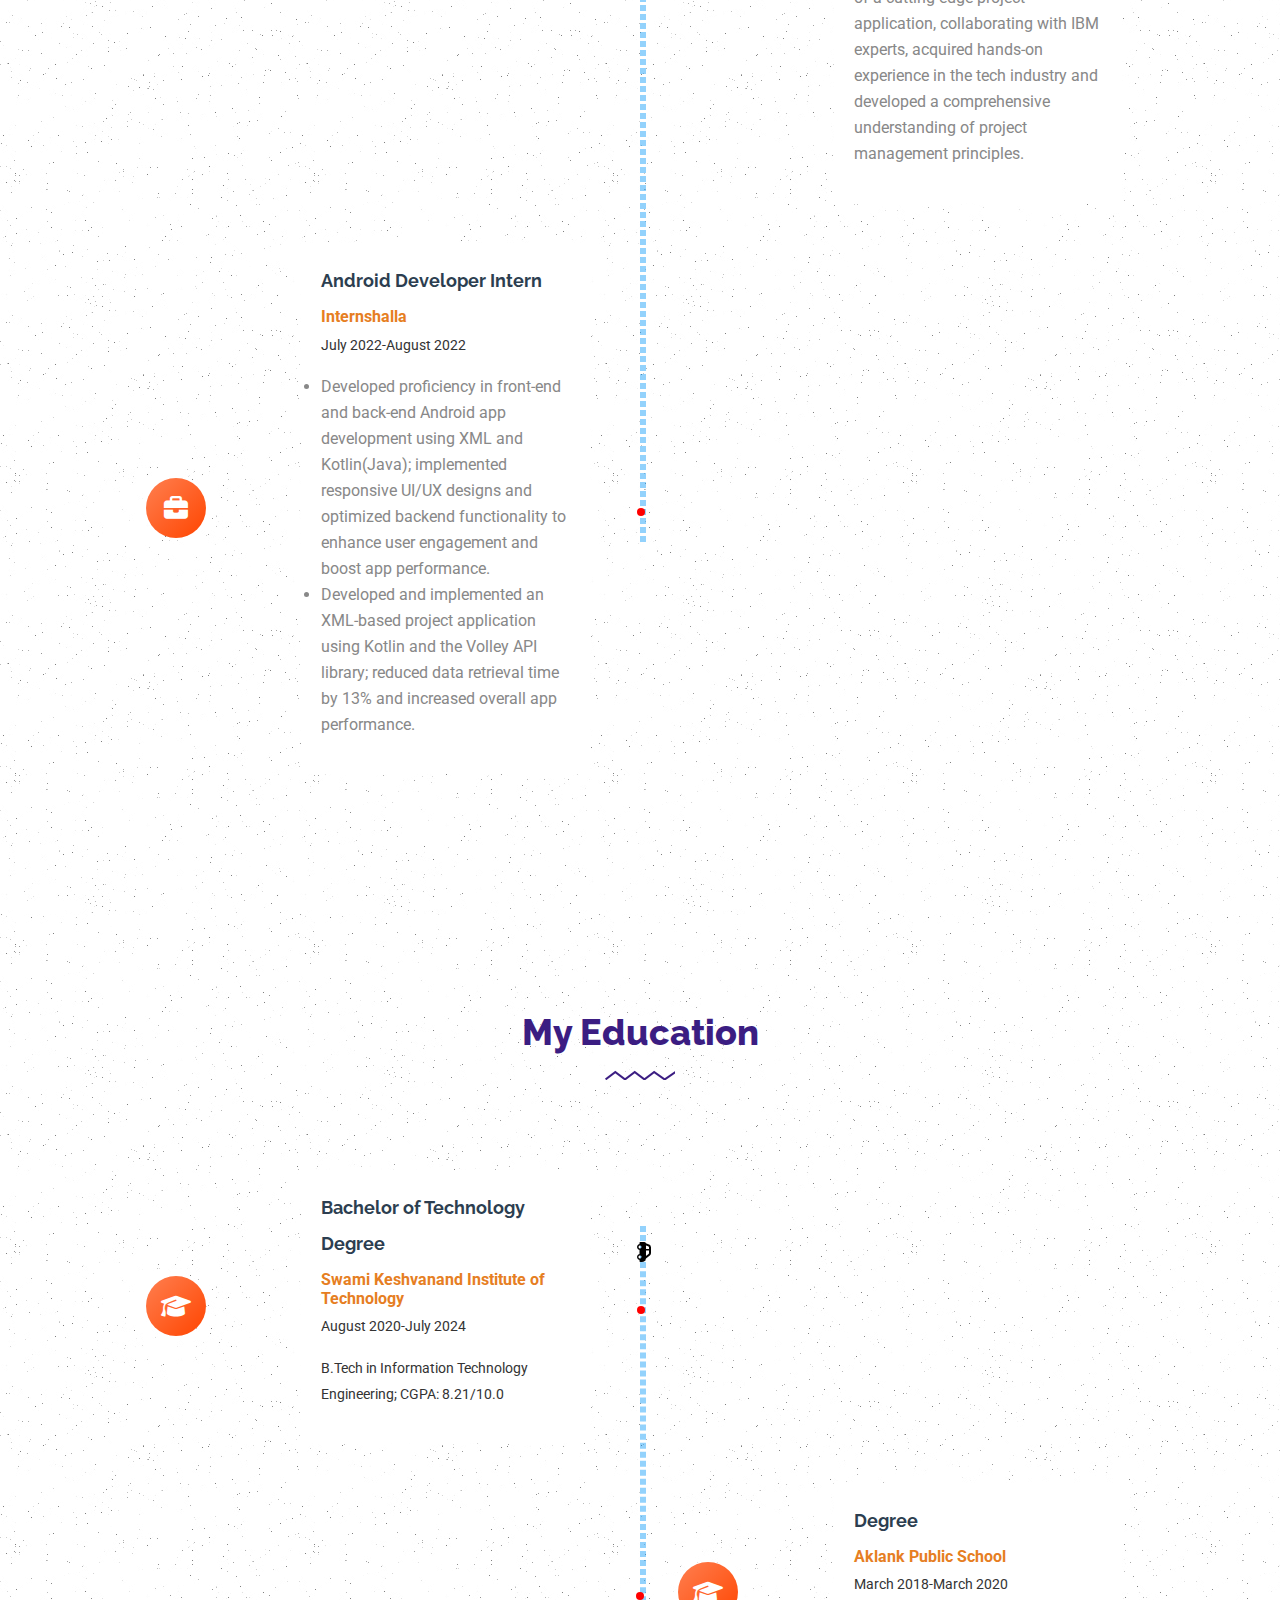
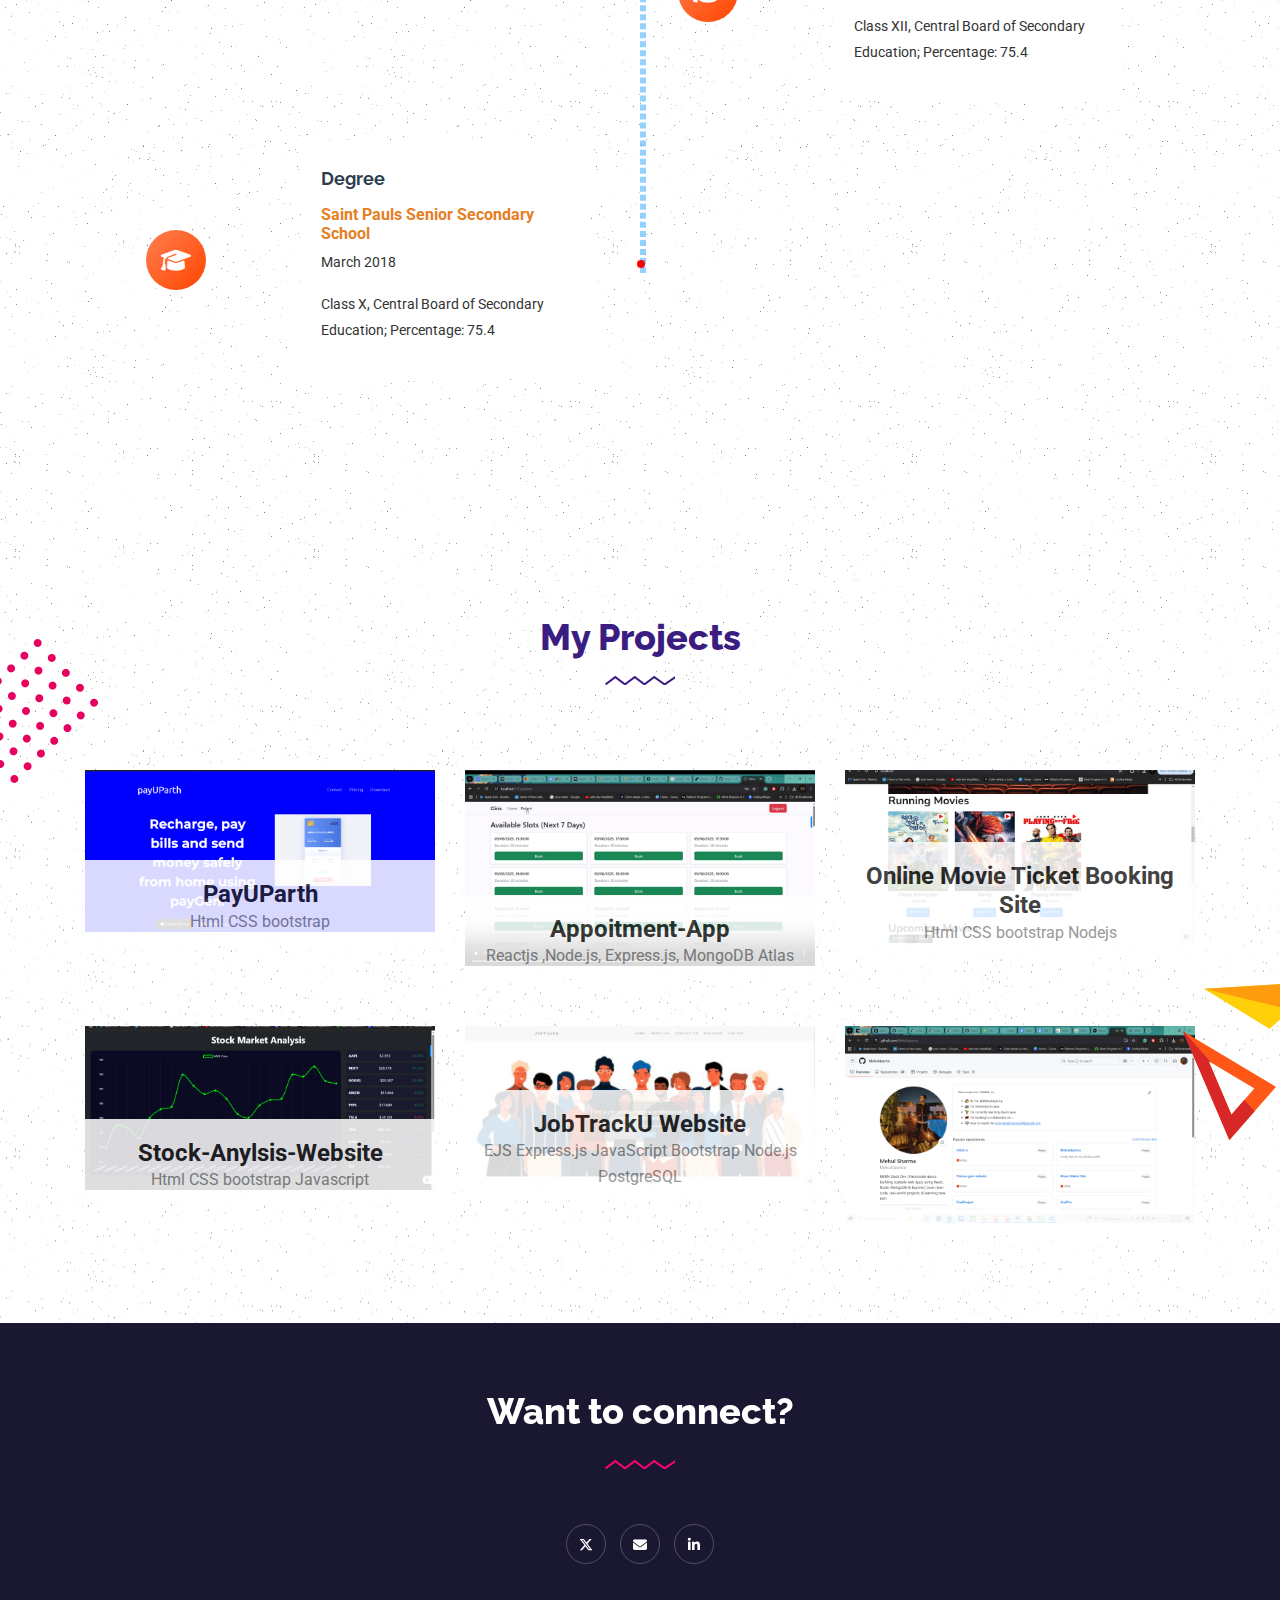
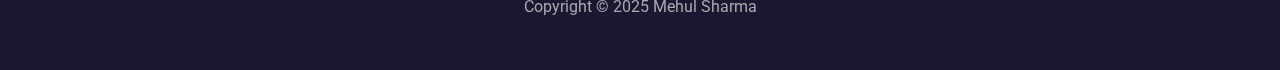
<file: pfIndex.html>
<!DOCTYPE html>
<html lang="en">



<head>
   
   <meta charset="utf-8">

   <meta http-equiv="X-UA-Compatible" content="IE=edge">
   <meta name="viewport" content="width=device-width, initial-scale=1.0, user-scalable=0">

   <title>Mehul Sharma Portfolio</title>

   <!-- Stylesheets -->
   <link rel="stylesheet" href="./css/index.css">
   <!-- Bootstrap -->
   <link rel="stylesheet" href="css/bootstrap.min.css">

   <link rel="stylesheet" href="https://cdnjs.cloudflare.com/ajax/libs/font-awesome/5.8.0/css/all.css">
   

   <!-- FontAwesome -->
   <link rel="stylesheet" href="css/font-awesome.min.css">
    <link rel="stylesheet" href="https://cdnjs.cloudflare.com/ajax/libs/font-awesome/6.5.1/css/all.min.css">
   <!-- Animation -->
   <link rel="stylesheet" href="css/animate.css">
   <!-- magnific -->
   <link rel="stylesheet" href="css/magnific-popup.css">
   <!-- carousel -->
   <link rel="stylesheet" href="css/owl.carousel.min.css">
   <!-- isotop -->
   <link rel="stylesheet" href="css/isotop.css">
   <!-- ico fonts -->
   <link rel="stylesheet" href="css/xsIcon.css">
   <!-- Template styles-->
   <link rel="stylesheet" href="css/style.css">
   <!-- Responsive styles-->
   <link rel="stylesheet" href="css/responsive.css">


</head>

<body>
   <div class="body-inner">
      <!-- Header start -->
       
      <header id="header" class="header header header-transparent h-transparent2">
         <div class="container">
            <div class="row justify-content-between align-items-center">



               <div class="col-lg-8" style="margin-left: auto;">
                    <nav class="navbar navbar-expand-lg navbar-light text-center justify-content-end">
            
                        <button class="navbar-toggler" type="button" data-toggle="collapse" data-target="#navbarNavDropdown"
                            aria-controls="navbarNavDropdown" aria-expanded="false" aria-label="Toggle navigation">
                            <span class="navbar-toggler-icon"><i class="icon icon-menu"></i></span>
                        </button>
                        <div class="collapse navbar-collapse justify-content-center" id="navbarNavDropdown">
                            <ul class="navbar-nav">
                                <li class="dropdown nav-item active">
                                    <a href="pfIndex.html" class="">Home </a>
                                    
                                </li>
                                
                                <li class="nav-item dropdown">
                                    <a href="#my-work" class="" >Work</a>
                              
            
                                </li>
                                <li class="nav-item dropdown">
                                    <a href="galleryNew.html" class="" >Photography</a>
                                    
                                </li>
                                <li class="nav-item dropdown">
                                    <a href="https://drive.google.com/file/d/1sFe_9xh66Mmv64XJmzGrOit2jJtq62xA/view?usp=sharing"> Resume </a>
                                    
                                </li>
                            </ul>
                            
                        </div>
                    </nav>
                </div>
                <!-- end col -->
                <div class="col-lg-2 d-none d-lg-block text-right">
                    <a class="ticket-btn btn" href="#footerId"> Contact Me!</a>
                </div>
                <!-- end col -->
            </div>
            
         </div><!-- container end-->
      </header>
      <!--/ Header end -->

      <!-- banner start-->
      <section class="hero-area banner-6 indexImg starter" >
         <div class="banner-item">
            <div class="container">
               <div class="row">
                  <div class="col-lg-6">
                     <div class="banner-content-wrap">
                        <h2 class="sub-title" style="margin-left: 5px;">Hello! My name is</h2>
                        <h2 class="banner-title wow fadeInUp" data-wow-duration="1.5s" data-wow-delay="700ms">
                            Mehul Sharma
                        </h2>


                       



                        <div class="banner-btn wow fadeInUp" data-wow-duration="1.5s" data-wow-delay="800ms">
                                <a href="#my-work" class="btn">View My work  <i class="fa fa-angle-right"></i></a>
                                <!-- <a href="#" class="btn btn-ticket"> <i class="fa fa-plus-circle" aria-hidden="true"></i> ADD TO CALENDAR</a> -->
                        </div>

                     </div>
                     <!-- Banner content wrap end -->
                  </div><!-- col end-->
               </div><!-- row end-->
            </div>
            <!-- Container end -->
         </div>
      </section>
      <!-- banner end-->

  

      <!-- ts intro start -->
      <section class="ts-event-outcome event-intro"  style="background-image:url(images/speakers/speaker_bg.png)">
         <div class="container">
            <div class="row">
               <div class="col-lg-12 ">
                  <div class="">
                     <div class="outcome-content ts-exp-content">
                        <h2 class="column-title">
                           Learning new stuff and implementing them.
                        </h2>
                        <p>
                           <i class="fa fa-angle-double-right"></i>    I am a web developer. I consider myself as a forever student eager to learn both technical and problem solving skills through continued efforts.
                          <br>
                          <br>
                          <i class="fa fa-angle-double-right"></i>    Intrigued by design, traveling, photography, music, strategy, writing, art, cryto, fabulous food, and even better conversations.
                           <br>
                           <br>
                           <i class="fa fa-angle-double-right"></i>    Seeking to be inspired, to visualize the unlikely, to work hard for things that are worth it, and to be surrounded by those who bring out the best in me.
                           <br>
                           <br>
                           <i class="fa fa-angle-double-right"></i> Currently pursueing B.tech in Information Technology from Swami Keshvanand Institute of Technology,
                           Management & Gramothan, Jaipur. (2020-2024)
                        </p>


                        <a href="https://twitter.com/Mehul242001" class="btn twitter-btn" style="border-radius: 50px;">Say Hi on twitter.</a>
                     </div>
                  </div>
               </div>
              

            </div>
         </div>
      </section>
      <!-- ts intro end-->






       <!-- ts intro start -->
       <section class="ts-intro-outcome" style="background-image:url(images/speakers/speaker_bg.png)">
         <div class="container">
            <div class="row">
               <div class="col-lg-8 mx-auto">
                  <h2 class="section-title text-center">
                     My Skills
                  </h2>
               </div>
            </div><!-- row end-->
            <div class="row">
               <div class="col-lg-3 col-md-6 outcome-item">
                  <div class="ts-single-outcome">
                     <i class="icon-building"></i>
                     <h3 class="ts-title">Data Structures and Algorithms</h3>
                  </div><!-- single outcome end-->
               </div><!-- col end-->
               <div class="col-lg-3 col-md-6 outcome-item">
                  <div class="ts-single-outcome">
                     
                     <i class="fab fa-bootstrap"></i>
                     <!-- <i class="fab fa-js-square"></i> -->
                     <!-- <i class="fab fa-dev"></i> -->
                     <h3 class="ts-title">Html CSS Bootstrap
                        javascript</h3>
                     
                  </div><!-- single outcome end-->
               </div><!-- col end-->
               <div class="col-lg-3 col-md-6 outcome-item">
                  <div class="ts-single-outcome">
                     <i class="fab fa-node-js"></i>
                     <h3 class="ts-title">Node js</h3>
                  </div><!-- single outcome end-->
               </div><!-- col end-->
               <div class="col-lg-3 col-md-6 outcome-item">
                  <div class="ts-single-outcome">
                     <i class="fa fa-git"></i>
                     <h3 class="ts-title">Source Control</h3>
                  </div><!-- single outcome end-->
               </div><!-- col end-->
            </div>
         </div><!-- container end-->
      </section>
      <!-- ts intro end-->


      <!--Experience -->
     
      <section id="experience" class="ts-experience" style="background-image:url(images/speakers/speaker_bg.png)">
         <div class="container">
         <div class="row">
            <div class="col-lg-8 mx-auto">
               <h2 class="section-title text-center">
                  My Experience
               </h2>
            </div><!-- col end-->
         </div><!-- row end-->

         <div class="timeline">

            <div class="timeline-box">
                 <div class="timeline-entry">
                     <div class="timeline-icon">
                         <i class="fas fa-briefcase"></i>
                     </div>
                     <div class="timeline-content">
                         <h2>Software Developer Intern </h2>
                         <h3> Ad Token </h3>
                         <p>October 2024-January 2025</p>
                         <p>
                           <ul>
                              <li>Developed interactive dashboards with Reactjs for the front end and implemented robust data retrieval APIs using NodeJS for the back end.</li>
                              <li>Implemented APIs to fetch Adtoken user-related details, including metrics like earnings, swaps, and volume generated, for display on dashboards.</li>
                              <li>Implemented APIs to fetch business related metrics like successful transactions, total commission earned, total referrals, etc.</li>
                           </ul>
                         </p>
                     </div>
                 </div>
             </div>
             <div class="timeline-box">
                 <div class="timeline-entry">
                     <div class="timeline-icon">
                         <i class="fas fa-briefcase"></i>
                     </div>
                     <div class="timeline-content">
                         <h2>Frontend Developer Internship</h2>
                         <h3>Edunet Foundation</h3>
                         <p>June 2023-July 2023</p>
                         <p>
                           <ul>
                              <li>Developed a responsive website named payUParth, a payment service provider's brochure, utilizing HTML, CSS, and Bootstrap; optimized user
                                 experience resulting in a 10% increase in website traffic and a 7% boost in customer conversions.</li>
                              <li>
                                 Spearheaded the implementation of a cutting-edge project application, collaborating with IBM experts, acquired hands-on experience in the tech
                                 industry and developed a comprehensive understanding of project management principles.
                              </li>
                              
                           </ul>
                         </p>
                     </div>
                 </div>
             </div>
             <div class="timeline-box">
                 <div class="timeline-entry">
                     <div class="timeline-icon">
                         <i class="fas fa-briefcase"></i>
                     </div>
                     <div class="timeline-content">
                         <h2>Android Developer Intern </h2>
                         <h3>Internshalla</h3>
                         <p>July 2022-August 2022</p>
                         <p>
                           <ul>
                              <li> Developed proficiency in front-end and back-end Android app development using XML and Kotlin(Java); implemented responsive UI/UX designs
                                 and optimized backend functionality to enhance user engagement and boost app performance.</li>
                              <li>Developed and implemented an XML-based project application using Kotlin and the Volley API library; reduced data retrieval time by 13% and
                                 increased overall app performance.</li>
                           </ul>
                         </p>
                     </div>
                 </div>
             </div>
             
             <div class="timeline-divider">
                 <div class="timeline-traveller">
                     <i class="fas fa-plane"></i>
                 </div>
             </div>
         </div>
         </div>
     </section>
     
     
     
       <!--Experience end-->     

     <!--Education -->
     
     <section id="education" class="ts-experience" style="background-image:url(images/speakers/speaker_bg.png)">
      <div class="container">
      <div class="row">
         <div class="col-lg-8 mx-auto">
            <h2 class="section-title text-center">
               My Education
            </h2>
         </div><!-- col end-->
      </div><!-- row end-->

      <div class="timeline">
         <div class="timeline-box">
             <div class="timeline-entry">
                 <div class="timeline-icon">
                     <i class="fa-solid fa-graduation-cap"></i>
                 </div>
                 <div class="timeline-content">
                     <h2>Bachelor of Technology Degree</h2>
                     <h3>Swami Keshvanand Institute of Technology</h3>
                     <p>August 2020-July 2024</p>
                     <p>B.Tech in Information Technology Engineering; CGPA: 8.21/10.0</p>
                 </div>
             </div>
         </div>
         <div class="timeline-box">
             <div class="timeline-entry">
                 <div class="timeline-icon">
                     <i class="fa-solid fa-graduation-cap"></i>
                 </div>
                 <div class="timeline-content">
                     <h2>Degree</h2>
                     <h3>Aklank Public School</h3>
                     <p>March 2018-March 2020</p>
                     <p> Class XII, Central Board of Secondary Education; Percentage: 75.4</p>
                 </div>
             </div>
         </div>
         <div class="timeline-box">
             <div class="timeline-entry">
                 <div class="timeline-icon">
                     <i class="fa-solid fa-graduation-cap"></i>
                 </div>
                 <div class="timeline-content">
                     <h2>Degree</h2>
                     <h3> Saint Pauls Senior Secondary School</h3>
                     <p>March 2018</p>
                     <p> Class X, Central Board of Secondary Education; Percentage: 75.4</p>
                 </div>
             </div>  
         </div>
         <div class="timeline-divider">
             <div class="timeline-traveller">
                 <i class="fa-solid fa-car-side"></i>
             </div>
         </div>
      </div>
      </div>
  </section>
  
  
  
    <!--Education end--> 



    

    <!-- ts speaker start-->
    <section id="my-work" class="ts-speakers speaker-classic" style="background-image:url(images/speakers/speaker_bg.png)">
        <div class="container">
           <div class="row">
              <div class="col-lg-8 mx-auto">
                 <h2 class="section-title text-center">
                    My Projects
                 </h2>
              </div><!-- col end-->
           </div><!-- row end-->
           <div class="row">
              <div class="col-lg-4 col-md-6">
                 <div class="ts-speaker">
                    <div class="speaker-img">
                       <img class="img-fluid" src="images/cvPhotos/payUParth.png" alt="">
                       <a href="https://github.com/Mehulstperice/payUParth.git" class="view-speaker " data-effect="mfp-zoom-in">
                                   <i class="icon icon-plus"></i>
                               </a>
                    </div>
                    <div class="ts-speaker-info">
                       <h3 class="ts-title"><a href="#">PayUParth</a></h3>
                       <p>
                        Html CSS bootstrap 
                       </p>
                    </div>
                 </div>

           

              </div> <!-- col end-->


              <div class="col-lg-4 col-md-6">
                 <div class="ts-speaker">
                    <div class="speaker-img">
                       <img class="img-fluid" src="images/cvPhotos/AppointmentApp.png" alt="AppointmentApp">
                       <a href="https://github.com/Mehulstperice/Appoitment-App.git"  class="view-speaker " data-effect="mfp-zoom-in">
                                   <i class="icon icon-plus"></i>
                               </a>
                    </div>
                    <div class="ts-speaker-info">
                       <h3 class="ts-title"><a href="#">Appoitment-App</a></h3>
                       <p>
                        Reactjs ,Node.js, Express.js, MongoDB Atlas
                       </p>
                    </div>
                 </div>


                


              </div> <!-- col end-->

              <div class="col-lg-4 col-md-6">
                 <div class="ts-speaker">
                    <div class="speaker-img">
                       <img class="img-fluid" src="images\cvPhotos\movie_booking.png" alt="">
                       <a href="https://github.com/Mehulstperice/Movie_ticket_booking.git" class="view-speaker " data-effect="mfp-zoom-in">
                                   <i class="icon icon-plus"></i>
                               </a>
                    </div>
                    <div class="ts-speaker-info">
                       <h3 class="ts-title"><a href="#">Online Movie Ticket Booking Site</a></h3>
                       <p>
                        Html CSS bootstrap Nodejs
                       </p>
                    </div>
                 </div>


              </div> <!-- col end-->

              <div class="col-lg-4 col-md-6">
               <div class="ts-speaker">
                  <div class="speaker-img">
                     <img class="img-fluid" src="./images/cvPhotos/StockAnaylis.png" alt="">
                     <a href="https://github.com/Mehulstperice/Stock-Anylsis-Website.git" class="view-speaker " data-effect="mfp-zoom-in">
                                 <i class="icon icon-plus"></i>
                             </a>
                  </div>
                  <div class="ts-speaker-info">
                     <h3 class="ts-title"><a href="#">Stock-Anylsis-Website</a></h3>
                     <p>
                      Html CSS bootstrap Javascript
                     </p>
                  </div>
               </div>


            </div> <!-- col end-->

            <div class="col-lg-4 col-md-6">
               <div class="ts-speaker">
                  <div class="speaker-img">
                     <img class="img-fluid" src="./images/cvPhotos/jobTrackU.jpeg" alt="">
                     <a href="https://github.com/Mehulstperice/JobTrackU.git" class="view-speaker " data-effect="mfp-zoom-in">
                                 <i class="icon icon-plus"></i>
                             </a>
                  </div>
                  <div class="ts-speaker-info">
                     <h3 class="ts-title"><a href="#">JobTrackU Website</a></h3>
                     <p>
                        EJS Express.js JavaScript Bootstrap Node.js PostgreSQL
                     </p>
                  </div>
               </div>


            </div> <!-- col end-->

            <div class="col-lg-4 col-md-6">
               <div class="ts-speaker">
                  <div class="speaker-img">
                     <img class="img-fluid" src="./images/cvPhotos/ForMOre.png" alt="">
                     <a href="https://github.com/Mehulstperice" class="view-speaker " data-effect="mfp-zoom-in">
                                 <i class="icon icon-plus"></i>
                             </a>
                  </div>
                  <div class="ts-speaker-info">
                     <h3 class="ts-title"><a href="#"> </a></h3>
                     <!-- <p>
                      Html CSS bootstrap Javascript
                     </p> -->
                  </div>
               </div>


            </div> <!-- col end-->
              
             
             

           </div><!-- row end-->
        </div><!-- container end-->

        <!-- shap img-->
        <div class="speaker-shap">
           <img class="shap1" src="images/shap/home_speaker_memphis1.png" alt="">
           <img class="shap2" src="images/shap/home_speaker_memphis2.png" alt="">
        </div>
        <!-- shap img end-->
    </section>
    <!-- ts speaker end-->

   



    <!-- <div class="ts-footer-newsletter">
      <div class="ts-newsletter" style="background-image: url(images/shap/subscribe_pattern.png)">
         <div class="row">
            <div class="col-lg-6 mx-auto">
               <div class="ts-newsletter-content">
                  <h2 class="section-title">
                     <span>sUBSCRIBE TO nEWSLETTER</span>
                     Want something extra?
                  </h2>
               </div>
               <div class="newsletter-form">
                  <form action="#" method="post" class="media align-items-end">
                     <div class="email-form-group media-body">
                        <input type="email" name="email" id="newsletter-form-email" class="form-control"
                           placeholder="Your Email" autocomplete="off" required="">
                     </div>
                     <div class="d-flex ts-submit-btn">
                        <button class="btn">Subscribe</button>
                     </div>
                  </form>
               </div>
            </div>
         </div>
      </div>
      </div> -->




         
   
   
            <!-- footer start-->
            <footer id="footerId" class="ts-footer">
               <div class="container">
                  <div class="row">
                     <div class="col-lg-8 mx-auto">

                        <div class="ts-newsletter-content">
                  <h2 class="section-title">
                     Want to connect?
                  </h2>
               </div>

                        <div class="ts-footer-social text-center mb-30">
                           <ul>
                            
                              <li>
                                 <a href="https://twitter.com/Mehul242001"><i class="fa-brands fa-x-twitter"></i></a>
                              </li>
                              <li>
                        
                                 <a  href="mailto:mmmehulsharma24@gmail.com"><i class="fas fa-envelope"></i></a>
                              </li>

                              <li>
                                 <a href="https:www.linkedin.com/in/mehul-sharma-541024221"><i class="fa-brands fa-linkedin-in"></i></a>
                              </li>
         
                           </ul>
                        </div>
                        <!-- footer social end-->
                        <!-- <div class="footer-menu text-center mb-25">
                           <ul>
                              <li><a href="#">About Eventime</a></li>
                              <li><a href="#">Blog</a></li>
                              <li><a href="#">Contact</a></li>
                              <li><a href="#">Tickets</a></li>
                              <li><a href="#">Venue</a></li>
                           </ul>
                        </div> -->
                        <!-- footer menu end -->
                        <div class="copyright-text text-center">
                           <p>Copyright © 2025 Mehul Sharma</p>
                        </div>
                     </div>
                  </div>
               </div>
            </footer>
            <!-- footer end-->
            <div class="BackTo">
               <a href="#" class="fa fa-angle-up" aria-hidden="true"></a>
            </div>
         </div>
         <!-- ts footer area end-->
   
   
   
   
   
         <!-- Javascript Files
               ================================================== -->
         <!-- initialize jQuery Library -->
         <script src="js/jquery.js"></script>
   
         <script src="js/popper.min.js"></script>
         <!-- Bootstrap jQuery -->
         <script src="js/bootstrap.min.js"></script>
         <!-- Counter -->
         <script src="js/jquery.appear.min.js"></script>
         <!-- Countdown -->
         <script src="js/jquery.jCounter.js"></script>
         <!-- magnific-popup -->
         <script src="js/jquery.magnific-popup.min.js"></script>
         <!-- carousel -->
         <script src="js/owl.carousel.min.js"></script>
         <!-- Waypoints -->
         <script src="js/wow.min.js"></script>
         <!-- isotop -->
         <script src="js/isotope.pkgd.min.js"></script>
         <!-- scrollme -->
         <script src="js/jquery.scrollme.js"></script>
   
         <!-- Template custom -->
         <script src="js/main.js"></script>
   
      </div>
      <!-- Body inner end -->
   </body>
   

<!-- Mirrored from demo.themewinter.com/html/exhibz/index-6.html by HTTrack Website Copier/3.x [XR&CO'2014], Sat, 15 May 2021 06:55:09 GMT -->
</html>
</file>
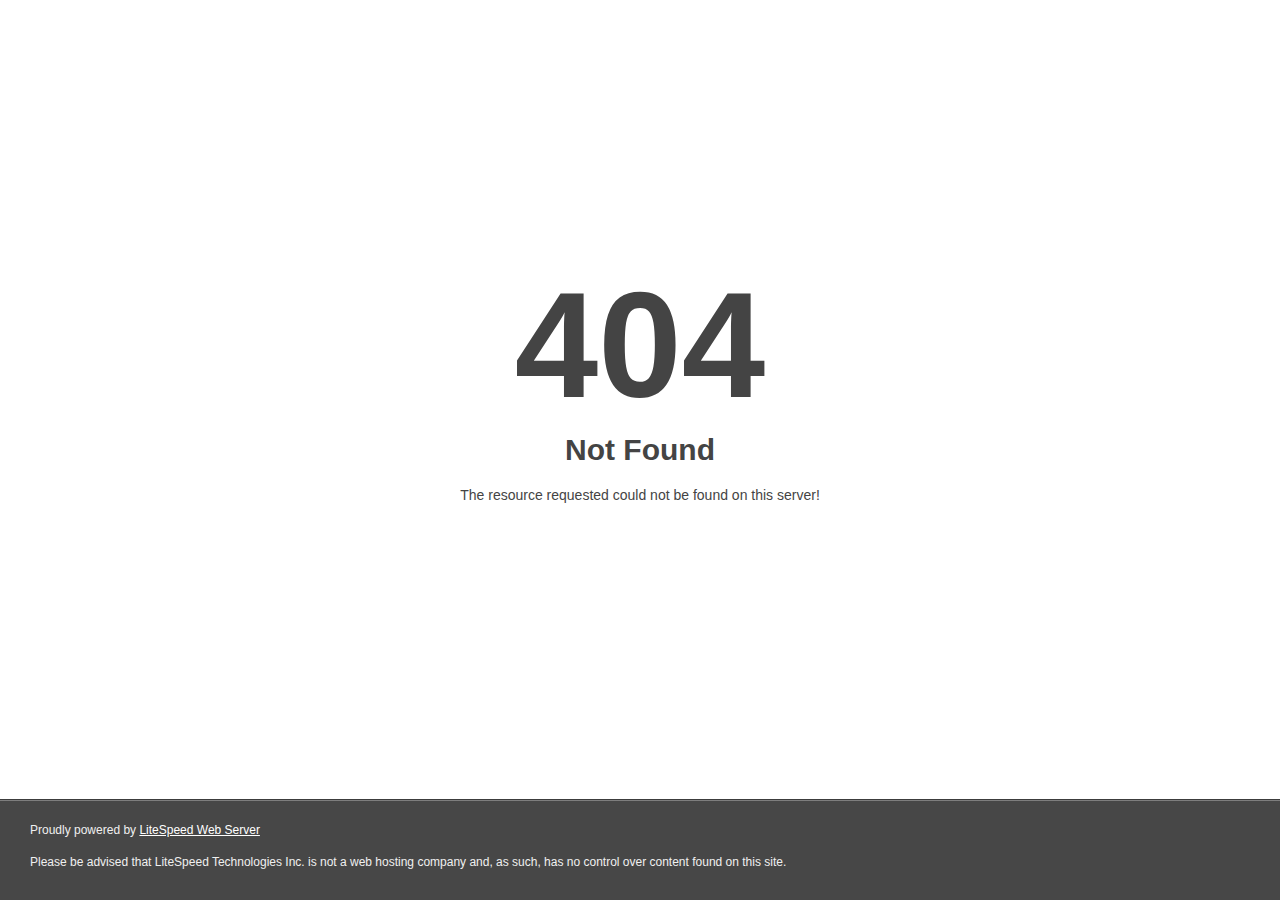
<file: css/owl.video.play.html>
<!DOCTYPE html>
<html style="height:100%">
<head>
<meta name="viewport" content="width=device-width, initial-scale=1, shrink-to-fit=no" />
<title> 404 Not Found
</title></head>
<body style="color: #444; margin:0;font: normal 14px/20px Arial, Helvetica, sans-serif; height:100%; background-color: #fff;">
<div style="height:auto; min-height:100%; ">     <div style="text-align: center; width:800px; margin-left: -400px; position:absolute; top: 30%; left:50%;">
        <h1 style="margin:0; font-size:150px; line-height:150px; font-weight:bold;">404</h1>
<h2 style="margin-top:20px;font-size: 30px;">Not Found
</h2>
<p>The resource requested could not be found on this server!</p>
</div></div><div style="color:#f0f0f0; font-size:12px;margin:auto;padding:0px 30px 0px 30px;position:relative;clear:both;height:100px;margin-top:-101px;background-color:#474747;border-top: 1px solid rgba(0,0,0,0.15);box-shadow: 0 1px 0 rgba(255, 255, 255, 0.3) inset;">
<br>Proudly powered by  <a style="color:#fff;" href="http://www.litespeedtech.com/error-page">LiteSpeed Web Server</a><p>Please be advised that LiteSpeed Technologies Inc. is not a web hosting company and, as such, has no control over content found on this site.</p></div></body></html>
</file>
<file: css/index.css>
/*navbar */
.header.h-transparent2 .navbar.navbar-light ul.navbar-nav > li > a:hover{
    box-shadow: 0 4px 8px rgba(0, 0, 0, 0.2);
}

/*photography navbar*/
.header.header-transparent ul.navbar-nav > li > a:hover{
    color: black;
    background-color: white;
    box-shadow: 0 4px 8px rgba(255, 255, 255, 0.2);
}


/*banner */
.starter{
    background: url(../images/cvPhotos/A-boy-Coding.jpg) no-repeat center center/cover;
    height: 100vh;
    justify-content: center;
    align-items: center;
    color: white;
    font-size: 2rem;
    font-weight: 700;
}

/*experience */
.timeline{
    position: relative;
    /* width: 75%; */
    
}

.timeline-box{
    position: relative;
    margin: 5px;
    width: 40%;
    left: 5%;
    min-height: 150px;
    
}

.timeline-box:nth-child(2n){
    left: 53%;
}

.timeline-box:nth-child(2n+1):after{
    content: '';
    position: absolute;
    top: 50%;
    right: -12.5%;
    border-radius: 50%;
    width: 0.5rem;
    height: 0.5rem;
    background-color: red;
    z-index: 1;
}
.timeline-box:nth-child(2n):after{
    content: '';
    position: absolute;
    top: 50%;
    left: -9.5%;
    border-radius: 50%;
    width: 0.5rem;
    height: 0.5rem;
    background-color: red;
    z-index: 1;
}

.timeline-divider{
    position: absolute;
    height: 80%;
    width: 0;
    border: 3px dashed #0096fa6b;
    top: 7%;
    left: 50%;
}

.timeline-traveller{
    position: sticky;
    top: 25% ;
    transform: rotate(90deg);
}

.timeline-traveller i{
    color: black;
}

.timeline-entry {
    display: flex;
    align-items: center;
    justify-content: space-between;
    margin-bottom: 40px;
    position: relative;
}

.timeline-entry:nth-child(even) {
    flex-direction: row-reverse;
}

.timeline-content {
    width: 65%;
    background: white;
    padding: 20px;
    border-radius: 8px;
}

.timeline-content h2 {
    color: #2c3e50;
    font-size: 18px;
}

.timeline-content h3 {
    color: #e67e22;
    font-size: 16px;
    margin-bottom: 5px;
}

.timeline-content p {
    font-size: 14px;
    color: #333;
}

.timeline-icon {
    width: 60px;
    height: 60px;
    border-radius: 50%;
    background: linear-gradient(135deg, #ff7f50, #ff4500);
    display: flex;
    align-items: center;
    justify-content: center;
    color: white;
    font-size: 24px;
}


/*media query */
@media screen and (max-width:600px) {
    .timeline-divider{
        left: 5%;
    }

    .timeline-box{
        left: 12%;
        width: 80%;
    }

    .timeline-box:nth-child(2n){
        left: 12%;
    }

    .timeline-box:nth-child(2n+1):after{
        left: -10.7%;
    }
    .timeline-box:nth-child(2n):after{
        left: -10.7%;
    }


}
</file>
<file: css/isotop.css>
/* Start: Recommended Isotope styles */

/**** Isotope Filtering ****/

.isotope-item {
   z-index: 2;
 }
 
 .isotope-hidden.isotope-item {
   pointer-events: none;
   z-index: 1;
 }
 
 /**** Isotope CSS3 transitions ****/
 
 .isotope,
 .isotope .isotope-item {
   -webkit-transition-duration: 0.8s;
      -moz-transition-duration: 0.8s;
       -ms-transition-duration: 0.8s;
        -o-transition-duration: 0.8s;
           transition-duration: 0.8s;
 }
 
 .isotope {
   -webkit-transition-property: height, width;
      -moz-transition-property: height, width;
       -ms-transition-property: height, width;
        -o-transition-property: height, width;
           transition-property: height, width;
 }
 
 .isotope .isotope-item {
   -webkit-transition-property: -webkit-transform, opacity;
      -moz-transition-property:    -moz-transform, opacity;
       -ms-transition-property:     -ms-transform, opacity;
        -o-transition-property:      -o-transform, opacity;
           transition-property:         transform, opacity;
 }
 
 /**** disabling Isotope CSS3 transitions ****/
 
 .isotope.no-transition,
 .isotope.no-transition .isotope-item,
 .isotope .isotope-item.no-transition {
   -webkit-transition-duration: 0s;
      -moz-transition-duration: 0s;
       -ms-transition-duration: 0s;
        -o-transition-duration: 0s;
           transition-duration: 0s;
 }
 
 /* End: Recommended Isotope styles */
 
 
 
 /* disable CSS transitions for containers with infinite scrolling*/
 .isotope.infinite-scrolling {
   -webkit-transition: none;
      -moz-transition: none;
       -ms-transition: none;
        -o-transition: none;
           transition: none;
 }
 
 
 
 /**** Isotope styles ****/
 
 /* required for containers to inherit vertical size from window */
 /*html,
 body {
   height: 100%;
 }
 */
 #container {
   padding: 20px 0px;
 }
 
 .height-01{
 height: 250px;
 width: 28%;
 }
 .height-02,{
 height: 250px;
 width: 25%;
 }
 .height-03{
   width: 180px;
   height: 180px;
 }
 .element {
   margin: 1px;
   float: left;
   overflow: hidden;
   position: relative;
   color: #222;
 }
 
 /*.element.web          { background: #F00 url("../images/zoom.png") no-repeat center center; 
 background: hsl(   0, 100%, 50%)  url("../images/zoom.png") no-repeat center center; }
 .element.branding  { background: #F80 url("../images/zoom.png") no-repeat center center; background: hsl(  36, 100%, 50%) url("../images/zoom.png") no-repeat center center;}
 .element.print        { background: #0F0 url("../images/zoom.png") no-repeat center center; background: hsl( 108, 100%, 50%) url("../images/zoom.png") no-repeat center center;}
 .element.creative { background: #0FF url("../images/zoom.png") no-repeat center center; background: hsl( 180, 100%, 50%) url("../images/zoom.png") no-repeat center center;}
 .element.modern       { background: #08F url("../images/zoom.png") no-repeat center center; background: hsl( 216, 100%, 50%) url("../images/zoom.png") no-repeat center center;}
 .element.other  { background: #00F url("../images/zoom.png") no-repeat center center;; background: hsl( 252, 100%, 50%) url("../images/zoom.png") no-repeat center center;}
 .element.ecommerce         { background: #F0F url("../images/zoom.png") no-repeat center center;background: hsl( 288, 100%, 50%) url("../images/zoom.png") no-repeat center center;}
 .element.digital       { background: #F08 url("../images/zoom.png") no-repeat center center; background: hsl( 324, 100%, 50%) url("../images/zoom.png") no-repeat center center;}
 
 */
 .element * {
   position: absolute;
   margin: 0;
 }
 
 .element .symbol {
   left: 0.2em;
   top: 0.4em;
   font-size: 3.8em;
   line-height: 1.0em;
   color: #FFF;
 }
 .element.large .symbol {
   font-size: 4.5em;
 }
 
 .element.fake .symbol {
   color: #000;
 }
 
 .element .name {
   left: 0.5em;
   bottom: 1.6em;
   font-size: 1.05em;
 }
 
 .element .weight {
   font-size: 0.9em;
   left: 0.5em;
   bottom: 0.5em;
 }
 
 .element .number {
   font-size: 1.25em;
   font-weight: bold;
   color: hsla(0,0%,0%,.5);
   right: 0.5em;
   top: 0.5em;
 }
 
 .variable-sizes .element.width2 { width: 230px; }
 
 .variable-sizes .element.height2 { height: 230px; }
 
 .variable-sizes .element.width2.height2 {
   font-size: 2.0em;
 }
 
 .element.large,
 .variable-sizes .element.large,
 .variable-sizes .element.large.width2.height2 {
   font-size: 3.0em;
   width: 350px;
   height: 350px;
   z-index: 100;
 }
 
 .clickable .element:hover {
   cursor: pointer;
 }
 
 .clickable .element:hover h3 {
   text-shadow:
     0 0 10px white,
     0 0 10px white
   ;
 }
 
 .clickable .element:hover h2 {
   color: white;
 }
 
 /**** Filters ****/
 
 #filters{
   margin: 5px 0px;
   padding: 0px;
   list-style: none;
 }
 
 #filters li {
   display: inline-block;
   margin-right: -1px;
 }
</file>
<file: css/xsIcon.css>
@font-face {
  font-family: 'iconfont';
  src:
    url('../fonts/iconfont3963.ttf?ukrc8w') format('truetype'),
    url('../fonts/iconfont3963.woff?ukrc8w') format('woff'),
    url('../fonts/iconfont3963.svg?ukrc8w#iconfont') format('svg');
  font-weight: normal;
  font-style: normal;
}


[class^="icon-"], [class*=" icon-"] {
   /* use !important to prevent issues with browser extensions that change fonts */
   font-family: 'iconfont' !important;
   speak: none;
   font-style: normal;
   font-weight: normal;
   font-variant: normal;
   text-transform: none;
   line-height: 1;
 
   /* Better Font Rendering =========== */
   -webkit-font-smoothing: antialiased;
   -moz-osx-font-smoothing: grayscale;
 }
 
 .icon-building:before {
   content: "\e900";
 }
 .icon-cycle:before {
   content: "\e901";
 }
 .icon-food:before {
   content: "\e902";
 }
 .icon-fun:before {
   content: "\e903";
 }
 .icon-hotel:before {
   content: "\e904";
 }
 .icon-marketing:before {
   content: "\e905";
 }
 .icon-Monetizing:before {
   content: "\e906";
 }
 .icon-netwrorking:before {
   content: "\e907";
 }
 .icon-people:before {
   content: "\e908";
 }
 .icon-planning:before {
   content: "\e909";
 }
 .icon-pricing-1Asset-1:before {
   content: "\e90a";
 }
 .icon-pricing-2Asset-2:before {
   content: "\e90b";
 }
 .icon-pricing-3Asset-3:before {
   content: "\e90c";
 }
 .icon-ring-1Asset-1:before {
   content: "\e90d";
 }
 .icon-ring-2Asset-1:before {
   content: "\e90e";
 }
 .icon-ring-3Asset-2:before {
   content: "\e9c3";
 }
 .icon-ring-4Asset-3:before {
   content: "\e9c4";
 }
 .icon-speaker:before {
   content: "\e9c5";
 }
 .icon-home:before {
   content: "\e800";
 }
 .icon-apartment:before {
   content: "\e801";
 }
 .icon-pencil:before {
   content: "\e802";
 }
 .icon-magic-wand:before {
   content: "\e803";
 }
 .icon-drop:before {
   content: "\e804";
 }
 .icon-lighter:before {
   content: "\e805";
 }
 .icon-poop:before {
   content: "\e806";
 }
 .icon-sun:before {
   content: "\e807";
 }
 .icon-moon:before {
   content: "\e808";
 }
 .icon-cloud:before {
   content: "\e809";
 }
 .icon-cloud-upload:before {
   content: "\e80a";
 }
 .icon-cloud-download:before {
   content: "\e80b";
 }
 .icon-cloud-sync:before {
   content: "\e80c";
 }
 .icon-cloud-check:before {
   content: "\e80d";
 }
 .icon-database:before {
   content: "\e80e";
 }
 .icon-lock:before {
   content: "\e80f";
 }
 .icon-cog:before {
   content: "\e810";
 }
 .icon-trash:before {
   content: "\e811";
 }
 .icon-dice:before {
   content: "\e812";
 }
 .icon-heart:before {
   content: "\e813";
 }
 .icon-star:before {
   content: "\e814";
 }
 .icon-star-half:before {
   content: "\e815";
 }
 .icon-star-empty:before {
   content: "\e816";
 }
 .icon-flag:before {
   content: "\e817";
 }
 .icon-envelope:before {
   content: "\e818";
 }
 .icon-paperclip:before {
   content: "\e819";
 }
 .icon-inbox:before {
   content: "\e81a";
 }
 .icon-eye:before {
   content: "\e81b";
 }
 .icon-printer:before {
   content: "\e81c";
 }
 .icon-file-empty:before {
   content: "\e81d";
 }
 .icon-file-add:before {
   content: "\e81e";
 }
 .icon-enter:before {
   content: "\e81f";
 }
 .icon-exit:before {
   content: "\e820";
 }
 .icon-graduation-hat:before {
   content: "\e821";
 }
 .icon-license:before {
   content: "\e822";
 }
 .icon-music-note:before {
   content: "\e823";
 }
 .icon-film-play:before {
   content: "\e824";
 }
 .icon-camera-video:before {
   content: "\e825";
 }
 .icon-camera:before {
   content: "\e826";
 }
 .icon-picture:before {
   content: "\e827";
 }
 .icon-book:before {
   content: "\e828";
 }
 .icon-bookmark:before {
   content: "\e829";
 }
 .icon-user:before {
   content: "\e82a";
 }
 .icon-users:before {
   content: "\e82b";
 }
 .icon-shirt:before {
   content: "\e82c";
 }
 .icon-store:before {
   content: "\e82d";
 }
 .icon-cart:before {
   content: "\e82e";
 }
 .icon-tag:before {
   content: "\e82f";
 }
 .icon-phone-handset:before {
   content: "\e830";
 }
 .icon-phone:before {
   content: "\e831";
 }
 .icon-pushpin:before {
   content: "\e832";
 }
 .icon-map-marker:before {
   content: "\e833";
 }
 .icon-map:before {
   content: "\e834";
 }
 .icon-location:before {
   content: "\e835";
 }
 .icon-calendar-full:before {
   content: "\e836";
 }
 .icon-keyboard:before {
   content: "\e837";
 }
 .icon-spell-check:before {
   content: "\e838";
 }
 .icon-screen:before {
   content: "\e839";
 }
 .icon-smartphone:before {
   content: "\e83a";
 }
 .icon-tablet:before {
   content: "\e83b";
 }
 .icon-laptop:before {
   content: "\e83c";
 }
 .icon-laptop-phone:before {
   content: "\e83d";
 }
 .icon-power-switch:before {
   content: "\e83e";
 }
 .icon-bubble:before {
   content: "\e83f";
 }
 .icon-heart-pulse:before {
   content: "\e840";
 }
 .icon-construction:before {
   content: "\e841";
 }
 .icon-pie-chart:before {
   content: "\e842";
 }
 .icon-chart-bars:before {
   content: "\e843";
 }
 .icon-gift:before {
   content: "\e844";
 }
 .icon-diamond:before {
   content: "\e845";
 }
 .icon-dinner:before {
   content: "\e847";
 }
 .icon-coffee-cup:before {
   content: "\e848";
 }
 .icon-leaf:before {
   content: "\e849";
 }
 .icon-paw:before {
   content: "\e84a";
 }
 .icon-rocket:before {
   content: "\e84b";
 }
 .icon-briefcase:before {
   content: "\e84c";
 }
 .icon-bus:before {
   content: "\e84d";
 }
 .icon-car:before {
   content: "\e84e";
 }
 .icon-train:before {
   content: "\e84f";
 }
 .icon-bicycle:before {
   content: "\e850";
 }
 .icon-wheelchair:before {
   content: "\e851";
 }
 .icon-select:before {
   content: "\e852";
 }
 .icon-earth:before {
   content: "\e853";
 }
 .icon-smile:before {
   content: "\e854";
 }
 .icon-sad:before {
   content: "\e855";
 }
 .icon-neutral:before {
   content: "\e856";
 }
 .icon-mustache:before {
   content: "\e857";
 }
 .icon-alarm:before {
   content: "\e858";
 }
 .icon-bullhorn:before {
   content: "\e859";
 }
 .icon-volume-high:before {
   content: "\e85a";
 }
 .icon-volume-medium:before {
   content: "\e85b";
 }
 .icon-volume-low:before {
   content: "\e85c";
 }
 .icon-volume:before {
   content: "\e85d";
 }
 .icon-mic:before {
   content: "\e85e";
 }
 .icon-hourglass:before {
   content: "\e85f";
 }
 .icon-undo:before {
   content: "\e860";
 }
 .icon-redo:before {
   content: "\e861";
 }
 .icon-sync:before {
   content: "\e862";
 }
 .icon-history:before {
   content: "\e863";
 }
 .icon-clock:before {
   content: "\e864";
 }
 .icon-download:before {
   content: "\e865";
 }
 .icon-upload:before {
   content: "\e866";
 }
 .icon-enter-down:before {
   content: "\e867";
 }
 .icon-exit-up:before {
   content: "\e868";
 }
 .icon-bug:before {
   content: "\e869";
 }
 .icon-code:before {
   content: "\e86a";
 }
 .icon-link:before {
   content: "\e86b";
 }
 .icon-unlink:before {
   content: "\e86c";
 }
 .icon-thumbs-up:before {
   content: "\e86d";
 }
 .icon-thumbs-down:before {
   content: "\e86e";
 }
 .icon-magnifier:before {
   content: "\e86f";
 }
 .icon-cross:before {
   content: "\e870";
 }
 .icon-menu:before {
   content: "\e871";
 }
 .icon-list:before {
   content: "\e872";
 }
 .icon-chevron-up:before {
   content: "\e873";
 }
 .icon-chevron-down:before {
   content: "\e874";
 }
 .icon-chevron-left:before {
   content: "\e875";
 }
 .icon-chevron-right:before {
   content: "\e876";
 }
 .icon-arrow-up:before {
   content: "\e877";
 }
 .icon-arrow-down:before {
   content: "\e878";
 }
 .icon-arrow-left:before {
   content: "\e879";
 }
 .icon-arrow-right:before {
   content: "\e87a";
 }
 .icon-move:before {
   content: "\e87b";
 }
 .icon-warning:before {
   content: "\e87c";
 }
 .icon-question-circle:before {
   content: "\e87d";
 }
 .icon-menu-circle:before {
   content: "\e87e";
 }
 .icon-checkmark-circle:before {
   content: "\e87f";
 }
 .icon-cross-circle:before {
   content: "\e880";
 }
 .icon-plus-circle:before {
   content: "\e881";
 }
 .icon-circle-minus:before {
   content: "\e882";
 }
 .icon-arrow-up-circle:before {
   content: "\e883";
 }
 .icon-arrow-down-circle:before {
   content: "\e884";
 }
 .icon-arrow-left-circle:before {
   content: "\e885";
 }
 .icon-arrow-right-circle:before {
   content: "\e886";
 }
 .icon-chevron-up-circle:before {
   content: "\e887";
 }
 .icon-chevron-down-circle:before {
   content: "\e888";
 }
 .icon-chevron-left-circle:before {
   content: "\e889";
 }
 .icon-chevron-right-circle:before {
   content: "\e88a";
 }
 .icon-crop:before {
   content: "\e88b";
 }
 .icon-frame-expand:before {
   content: "\e88c";
 }
 .icon-frame-contract:before {
   content: "\e88d";
 }
 .icon-layers:before {
   content: "\e88e";
 }
 .icon-funnel:before {
   content: "\e88f";
 }
 .icon-text-format:before {
   content: "\e890";
 }
 .icon-text-size:before {
   content: "\e892";
 }
 .icon-bold:before {
   content: "\e893";
 }
 .icon-italic:before {
   content: "\e894";
 }
 .icon-underline:before {
   content: "\e895";
 }
 .icon-strikethrough:before {
   content: "\e896";
 }
 .icon-highlight:before {
   content: "\e897";
 }
 .icon-text-align-left:before {
   content: "\e898";
 }
 .icon-text-align-center:before {
   content: "\e899";
 }
 .icon-text-align-right:before {
   content: "\e89a";
 }
 .icon-text-align-justify:before {
   content: "\e89b";
 }
 .icon-line-spacing:before {
   content: "\e89c";
 }
 .icon-indent-increase:before {
   content: "\e89d";
 }
 .icon-indent-decrease:before {
   content: "\e89e";
 }
 .icon-page-break:before {
   content: "\e8a2";
 }
 .icon-hand:before {
   content: "\e8a5";
 }
 .icon-pointer-up:before {
   content: "\e8a6";
 }
 .icon-pointer-right:before {
   content: "\e8a7";
 }
 .icon-pointer-down:before {
   content: "\e8a8";
 }
 .icon-pointer-left:before {
   content: "\e8a9";
 }
 .icon-vplay:before {
   content: "\e90f";
 }
 .icon-newsletter:before {
   content: "\e910";
 }
 .icon-coins-2:before {
   content: "\e911";
 }
 .icon-commerce-2:before {
   content: "\e912";
 }
 .icon-monitor:before {
   content: "\e913";
 }
 .icon-facebook:before {
   content: "\e914";
 }
 .icon-business:before {
   content: "\e915";
 }
 .icon-graphic-2:before {
   content: "\e916";
 }
 .icon-commerce-1:before {
   content: "\e917";
 }
 .icon-like:before {
   content: "\e918";
 }
 .icon-home1:before {
   content: "\e919";
 }
 .icon-phone-call:before {
   content: "\e91a";
 }
 .icon-contact:before {
   content: "\e91b";
 }
 .icon-comments:before {
   content: "\e91c";
 }
 .icon-cloud-computing:before {
   content: "\e91d";
 }
 .icon-care:before {
   content: "\e91e";
 }
 .icon-coin:before {
   content: "\e91f";
 }
 .icon-donation:before {
   content: "\e920";
 }
 .icon-donation_2:before {
   content: "\e921";
 }
 .icon-heart1:before {
   content: "\e922";
 }
 .icon-dove:before {
   content: "\e923";
 }
 .icon-drop1:before {
   content: "\e924";
 }
 .icon-first-aid-kit:before {
   content: "\e925";
 }
 .icon-groceries:before {
   content: "\e926";
 }
 .icon-heartbeat:before {
   content: "\e927";
 }
 .icon-left-arrow:before {
   content: "\e928";
 }
 .icon-newspaper:before {
   content: "\e929";
 }
 .icon-open-book:before {
   content: "\e92a";
 }
 .icon-down-arrow:before {
   content: "\e92b";
 }
 .icon-planet-earth:before {
   content: "\e92c";
 }
 .icon-plus-button:before {
   content: "\e92d";
 }
 .icon-poor-water-supply:before {
   content: "\e92e";
 }
 .icon-tap-water:before {
   content: "\e92f";
 }
 .icon-support:before {
   content: "\e930";
 }
 .icon-sweater:before {
   content: "\e931";
 }
 .icon-doctor:before {
   content: "\e932";
 }
 .icon-team:before {
   content: "\e933";
 }
 .icon-group:before {
   content: "\e934";
 }
 .icon-family:before {
   content: "\e935";
 }
 .icon-children:before {
   content: "\e936";
 }
 .icon-team_2:before {
   content: "\e937";
 }
 .icon-telemarketer:before {
   content: "\e938";
 }
 .icon-water:before {
   content: "\e939";
 }
 .icon-twitter:before {
   content: "\e93a";
 }
 .icon-twitter1:before {
   content: "\e93b";
 }
 .icon-linkedin:before {
   content: "\e93c";
 }
 .icon-youtube:before {
   content: "\e93d";
 }
 .icon-dribbble:before {
   content: "\e93e";
 }
 .icon-pinterest:before {
   content: "\e93f";
 }
 .icon-vimeo:before {
   content: "\e940";
 }
 .icon-soundcloud:before {
   content: "\e941";
 }
 .icon-youtube-v:before {
   content: "\e942";
 }
 .icon-behance:before {
   content: "\e943";
 }
 .icon-google-plus:before {
   content: "\e944";
 }
 .icon-instagram:before {
   content: "\e945";
 }
 .icon-hammer:before {
   content: "\e946";
 }
 .icon-justice-1:before {
   content: "\e947";
 }
 .icon-double-left-chevron:before {
   content: "\e948";
 }
 .icon-double-angle-pointing-to-right:before {
   content: "\e949";
 }
 .icon-arrow-point-to-down:before {
   content: "\e94a";
 }
 .icon-play-button:before {
   content: "\e94b";
 }
 .icon-minus:before {
   content: "\e94c";
 }
 .icon-plus:before {
   content: "\e94d";
 }
 .icon-tick:before {
   content: "\e94e";
 }
 .icon-download-arrow:before {
   content: "\e94f";
 }
 .icon-edit:before {
   content: "\e950";
 }
 .icon-reply:before {
   content: "\e951";
 }
 .icon-cogwheel-outline:before {
   content: "\e952";
 }
 .icon-symbol:before {
   content: "\e953";
 }
 .icon-calendar:before {
   content: "\e954";
 }
 .icon-shopping-cart:before {
   content: "\e955";
 }
 .icon-shopping-basket:before {
   content: "\e956";
 }
 .icon-users1:before {
   content: "\e957";
 }
 .icon-man:before {
   content: "\e958";
 }
 .icon-support1:before {
   content: "\e959";
 }
 .icon-favorites:before {
   content: "\e95a";
 }
 .icon-calendar1:before {
   content: "\e95b";
 }
 .icon-paper-plane:before {
   content: "\e95c";
 }
 .icon-placeholder:before {
   content: "\e95d";
 }
 .icon-phone-call1:before {
   content: "\e95e";
 }
 .icon-contact1:before {
   content: "\e95f";
 }
 .icon-email:before {
   content: "\e960";
 }
 .icon-internet:before {
   content: "\e961";
 }
 .icon-quote:before {
   content: "\e962";
 }
 .icon-line:before {
   content: "\e963";
 }
 .icon-money-3:before {
   content: "\e964";
 }
 .icon-commerce:before {
   content: "\e965";
 }
 .icon-tools:before {
   content: "\e966";
 }
 .icon-pie-chart1:before {
   content: "\e967";
 }
 .icon-diamond1:before {
   content: "\e968";
 }
 .icon-agenda:before {
   content: "\e969";
 }
 .icon-like1:before {
   content: "\e96a";
 }
 .icon-justice:before {
   content: "\e96b";
 }
 .icon-technology:before {
   content: "\e96c";
 }
 .icon-coins-1:before {
   content: "\e96d";
 }
 .icon-left-arrow1:before {
   content: "\e96e";
 }
 .icon-bank:before {
   content: "\e96f";
 }
 .icon-calculator:before {
   content: "\e970";
 }
 .icon-chart2:before {
   content: "\e971";
 }
 .icon-map-marker1:before {
   content: "\e972";
 }
 .icon-mutual-fund:before {
   content: "\e973";
 }
 .icon-phone1:before {
   content: "\e974";
 }
 .icon-pie-chart2:before {
   content: "\e975";
 }
 .icon-play:before {
   content: "\e976";
 }
 .icon-savings:before {
   content: "\e977";
 }
 .icon-search:before {
   content: "\e978";
 }
 .icon-tag1:before {
   content: "\e979";
 }
 .icon-tags:before {
   content: "\e97a";
 }
 .icon-loan:before {
   content: "\e97b";
 }
 .icon-checked:before {
   content: "\e97c";
 }
 .icon-clock1:before {
   content: "\e97d";
 }
 .icon-comment:before {
   content: "\e97e";
 }
 .icon-comments1:before {
   content: "\e97f";
 }
 .icon-consult:before {
   content: "\e980";
 }
 .icon-consut2:before {
   content: "\e981";
 }
 .icon-envelope1:before {
   content: "\e982";
 }
 .icon-folder:before {
   content: "\e983";
 }
 .icon-invest:before {
   content: "\e984";
 }
 .icon-right-arrow2:before {
   content: "\e985";
 }
 .icon-quote1:before {
   content: "\e986";
 }
 .icon-deal:before {
   content: "\e987";
 }
 .icon-left-arrow2:before {
   content: "\e988";
 }
 .icon-team1:before {
   content: "\e989";
 }
 .icon-tshirt:before {
   content: "\e98a";
 }
 .icon-cancel:before {
   content: "\e98b";
 }
 .icon-drink:before {
   content: "\e98c";
 }
 .icon-home2:before {
   content: "\e98d";
 }
 .icon-music:before {
   content: "\e98e";
 }
 .icon-rich:before {
   content: "\e98f";
 }
 .icon-brush:before {
   content: "\e990";
 }
 .icon-opposite-way:before {
   content: "\e991";
 }
 .icon-cloud-computing1:before {
   content: "\e992";
 }
 .icon-technology-1:before {
   content: "\e993";
 }
 .icon-rotate:before {
   content: "\e994";
 }
 .icon-medical:before {
   content: "\e995";
 }
 .icon-flash-1:before {
   content: "\e996";
 }
 .icon-flash:before {
   content: "\e997";
 }
 .icon-down-arrow1:before {
   content: "\e998";
 }
 .icon-hours-support:before {
   content: "\e999";
 }
 .icon-bag:before {
   content: "\e99a";
 }
 .icon-photo-camera:before {
   content: "\e99b";
 }
 .icon-search-minus:before {
   content: "\e99c";
 }
 .icon-search1:before {
   content: "\e99d";
 }
 .icon-down-arrow2:before {
   content: "\e99e";
 }
 .icon-up-arrow:before {
   content: "\e99f";
 }
 .icon-right-arrow:before {
   content: "\e9a0";
 }
 .icon-left-arrows:before {
   content: "\e9a1";
 }
 .icon-school:before {
   content: "\e9a2";
 }
 .icon-settings:before {
   content: "\e9a3";
 }
 .icon-smartphone1:before {
   content: "\e9a4";
 }
 .icon-technology-11:before {
   content: "\e9a5";
 }
 .icon-tool:before {
   content: "\e9a6";
 }
 .icon-business1:before {
   content: "\e9a7";
 }
 .icon-van-1:before {
   content: "\e9a8";
 }
 .icon-van:before {
   content: "\e9a9";
 }
 .icon-vegetables:before {
   content: "\e9aa";
 }
 .icon-women:before {
   content: "\e9ab";
 }
 .icon-vintage:before {
   content: "\e9ac";
 }
 .icon-up-arrow1:before {
   content: "\e9ad";
 }
 .icon-arrows:before {
   content: "\e9ae";
 }
 .icon-team2:before {
   content: "\e9af";
 }
 .icon-team-1:before {
   content: "\e9b0";
 }
 .icon-medal:before {
   content: "\e9b1";
 }
 .icon-uturn:before {
   content: "\e9b2";
 }
 .icon-apple-1:before {
   content: "\e9b3";
 }
 .icon-apple:before {
   content: "\e9b4";
 }
 .icon-light-bulb:before {
   content: "\e9b5";
 }
 .icon-light-bulb-1:before {
   content: "\e9b6";
 }
 .icon-cogwheel:before {
   content: "\e9b7";
 }
 .icon-watch:before {
   content: "\e9b8";
 }
 .icon-star1:before {
   content: "\e9b9";
 }
 .icon-star-1:before {
   content: "\e9ba";
 }
 .icon-favorite:before {
   content: "\e9bb";
 }
 .icon-medical1:before {
   content: "\e9bc";
 }
 .icon-eye1:before {
   content: "\e9bd";
 }
 .icon-full-screen:before {
   content: "\e9be";
 }
 .icon-shuffle-arrow:before {
   content: "\e9bf";
 }
 .icon-online-shopping-cart:before {
   content: "\e9c0";
 }
 .icon-shopping-cart1:before {
   content: "\e9c1";
 }
 .icon-heart-shape-outline:before {
   content: "\e9c2";
 }
</file>
<file: css/style.css>
/*
	Template Name: exhibz
	Author: Themewinter
	Author URI: https://themeforest.net/user/tripples
	Description: Exhibz conference html template. 
  Version: 1.1

=====================
   table of content 
====================

1.   Typography
2.   Global Styles
3.   header nav
4.   hero area
5    intro area
6.   ts speakers area
7.   experiyence area
8.   schedule area 
9.   pricing area 
10.  blog area 
11.  sponsros area 
12.  map direction area 
13.  newsletter area 
14.  footer area 
15.  funfact area 
16.  contact area 
17.  blog details area 
18.  about area 
19.  faq area 
20.  404  
*/
/*
	Template Name: Exhibit -  Conference & Event HTML Template
	Author: Themewinter
	Author URI: https://themeforest.net/user/tripples
	Description: Eventor -  Conference & Event HTML Template
	Version: 1.0
*/
/* Table of Content
==================================================
1.	Typography
2.  Global Styles (body, link color, gap, ul, section-title, overlay etc)
3.  Header area
4.	Banner area

	
*/
@import url("https://fonts.googleapis.com/css?family=Roboto:300,300i,400,400i,500,500i,700,700i,900,900i");
@import url("https://fonts.googleapis.com/css?family=Raleway:300,300i,400,400i,500,500i,600,600i,700,700i,800,800i,900,900i");
/* ============================== */
/* Typography
================================================== */
body,
p {
  font-family: 'Roboto', sans-serif;
  line-height: 26px;
  font-size: 16px;
  color: #888888; }

h1,
h2,
h3,
h4,
h5,
h6 {
  color: #1c1c24;
  font-family: 'Roboto', sans-serif; }

h1, h2 {
  font-family: 'Raleway', sans-serif; }

h1 {
  font-size: 36px;
  line-height: 36px;
  font-weight: 900; }

h2 {
  font-size: 30px;
  line-height: 36px;
  font-weight: 700; }

h3 {
  font-size: 24px;
  margin-bottom: 20px;
  font-weight: 700; }

h4 {
  font-size: 18px;
  line-height: 28px;
  font-weight: 700; }

h5 {
  font-size: 14px;
  line-height: 24px; }

/* Global styles
================================================== */
html {
  overflow-x: hidden !important;
  width: 100%;
  height: 100%;
  position: relative;
  text-rendering: optimizeLegibility; }

body {
  border: 0;
  margin: 0;
  padding: 0;
  -webkit-font-smoothing: antialiased;
  -moz-osx-font-smoothing: grayscale; }

ul {
  padding: 0;
  margin: 0; }

a:link,
a:visited {
  text-decoration: none; }

a {
  color: #e7015e;
  -o-transition: all 0.4s ease;
  transition: all 0.4s ease;
  -webkit-transition: all 0.4s ease;
  -moz-transition: all 0.4s ease;
  -ms-transition: all 0.4s ease; }

a:hover {
  text-decoration: none;
  color: #e7015e; }

a.read-more {
  color: #e7015e;
  font-weight: 700; }

a.read-more:hover {
  color: #222; }

.body-color {
  background: #161362;
  color: #fff; }

section,
.section-padding {
  padding: 100px 0;
  position: relative; }

.section-bg {
  background: #f9fafc; }

.no-padding {
  padding: 0; }

.p-60 {
  padding: 60px 0; }

.media > .pull-left {
  margin-right: 20px; }

.gap-60 {
  clear: both;
  height: 60px; }

.gap-40 {
  clear: both;
  height: 40px; }

.gap-30 {
  clear: both;
  height: 30px; }

.gap-20 {
  clear: both;
  height: 20px; }

.mb-25 {
  margin-bottom: 25px; }

.mb-30 {
  margin-bottom: 30px; }

.mb-60 {
  margin-bottom: 60px; }

.mb-70 {
  margin-bottom: 70px; }

.mb-100 {
  margin-bottom: 100px; }

.mt-60 {
  margin-top: 60px; }

.mrb-30 {
  margin-bottom: 30px; }

.mrb-80 {
  margin-bottom: -80px; }

.mr-70 {
  margin-right: 70px; }

.mr-80 {
  margin-right: 80px; }

.mr-100 {
  margin-right: 100px; }

.ml-70 {
  margin-left: 70px; }

.mr-70 {
  margin-right: 70px; }

.mr-80 {
  margin-right: 80px; }

.mr-100 {
  margin-right: 100px; }

.mrt-0 {
  margin-top: 0 !important; }

.pab {
  padding-bottom: 0; }

a:focus {
  outline: 0; }

img.pull-left {
  margin-right: 20px;
  margin-bottom: 20px; }

img.pull-right {
  margin-left: 20px;
  margin-bottom: 20px; }

.unstyled {
  list-style: none;
  margin: 0;
  padding: 0; }

/* Dropcap */
.dropcap {
  font-size: 48px;
  line-height: 60px;
  padding: 0 7px;
  display: inline-block;
  float: left;
  font-weight: 700;
  margin: 5px 15px 5px 0;
  position: relative;
  text-transform: uppercase; }

.btn {
  font-size: 16px;
  font-weight: 700;
  color: #fff;
  text-transform: uppercase;
  background: #ff007a;
  height: 50px;
  padding: 0 35px;
  line-height: 50px;
  border-radius: 3px;
  -webkit-border-radius: 3px;
  -ms-border-radius: 3px;
  -o-transition: all 0.4s ease;
  transition: all 0.4s ease;
  -webkit-transition: all 0.4s ease;
  -moz-transition: all 0.4s ease;
  -ms-transition: all 0.4s ease;
  outline: none;
  text-decoration: none;
  cursor: pointer; }
  .btn:focus {
    outline: none; }
  .btn:hover {
    color: #fff;
    background: #d20055;
    -webkit-box-shadow: 0px 20px 30px 0px rgba(0, 0, 0, 0.15);
    box-shadow: 0px 20px 30px 0px rgba(0, 0, 0, 0.15); }
  .btn.fill {
    background: transparent;
    padding: 0 25px;
    color: #fff;
    margin-left: 20px;
    border: 2px solid #fff; }
    .btn.fill:hover {
      background: #e7015e;
      border-color: #e7015e; }
  .btn.btn-round {
    border-radius: 36px;
    -webkit-border-radius: 36px;
    -ms-border-radius: 36px; }

.btn-link {
  font-size: 16px;
  font-weight: 700;
  color: #222222;
  text-decoration: none !important; }
  .btn-link i {
    margin-left: 6px;
    position: relative;
    top: 2px; }
  .btn-link:hover {
    color: #e7015e; }

.section-title,
.column-title {
  font-size: 36px;
  font-weight: 800;
  color: #3b1d82;
  position: relative;
  padding-bottom: 30px;
  margin-bottom: 85px;
  text-align: center; }
  .section-title:after,
  .column-title:after {
    position: absolute;
    left: 0;
    top: 0;
    content: '';
    right: 0;
    background-image: url(../images/shap/title.png);
    background-repeat: no-repeat;
    background-size: center center;
    background-position: contain;
    width: 70px;
    height: 10px;
    margin: auto auto 0;
    top: auto;
    bottom: 0; }
  .section-title span,
  .column-title span {
    display: block;
    font-size: 14px;
    font-family: "Roboto", sans-serif;
    font-weight: 400;
    line-height: 26px;
    color: #888888;
    text-transform: uppercase;
    letter-spacing: 1.4px;
    margin-bottom: 10px;
    margin-top: -5px; }
  .section-title.white,
  .column-title.white {
    color: #fff; }
    .section-title.white:after,
    .column-title.white:after {
      background-image: url(../images/shap/title-white.png); }
    .section-title.white span,
    .column-title.white span {
      color: #fff; }

.column-title {
  margin-bottom: 35px;
  line-height: 42px;
  text-align: left; }
  .column-title span {
    margin-top: 0; }
  .column-title:after {
    right: auto; }

.ts-title {
  font-size: 24px; }

.hidden-title {
  position: absolute;
  left: 0;
  top: 0;
  bottom: 0;
  margin: auto;
  -webkit-transform: rotate(180deg);
  -ms-transform: rotate(180deg);
  transform: rotate(180deg); }

.gradient {
  position: relative; }
  .gradient:before {
    position: absolute;
    left: 0;
    top: 0;
    background-image: -webkit-linear-gradient(306deg, #321575 0%, #8d0b93 51%, #ff0066 100%, #ff057c 100%);
    background-image: -o-linear-gradient(306deg, #321575 0%, #8d0b93 51%, #ff0066 100%, #ff057c 100%);
    background-image: linear-gradient(144deg, #321575 0%, #8d0b93 51%, #ff0066 100%, #ff057c 100%);
    width: 100%;
    height: 100%;
    content: '';
    opacity: 0.902; }

.overlay:before {
  position: absolute;
  left: 0;
  top: 0;
  width: 100%;
  height: 100%;
  content: '';
  background: rgba(0, 0, 0, 0.5); }

/* Pagination */
.pages {
  margin-bottom: -5px;
  text-align: center; }
  .pages .pagination {
    margin: 0;
    -webkit-box-pack: center;
    -ms-flex-pack: center;
    justify-content: center; }
    .pages .pagination li:first-child a, .pages .pagination li:last-child a {
      border-radius: 50%; }
    .pages .pagination li a {
      border-radius: 50%;
      -webkit-border-radius: 50%;
      -ms-border-radius: 50%;
      margin-right: 8px;
      color: #7c7c7c;
      width: 40px;
      height: 40px;
      padding: 10px 0; }

.pagination > .active > a,
.pagination > .active > a:hover,
.pagination > li > a:hover {
  color: #fff;
  background: #ff0763;
  border: 1px solid transparent; }

.color-primary {
  color: #ff057c !important; }

/*  */
/*==========================
      header area
===========================*/
.header .navbar {
  padding: 10px 0; }

.header .navbar-brand {
  padding: 0; }

.header ul.navbar-nav > li > a {
  font-weight: 700;
  font-size: 14px;
  line-height: 78px;
  text-transform: uppercase;
  padding: 0 20px;
  display: block; }
  .header ul.navbar-nav > li > a:hover {
    color: #e7015e; }

.header ul.navbar-nav > li.header-ticket {
  margin-top: 15px; }
  .header ul.navbar-nav > li.header-ticket .ticket-btn {
    height: 40px;
    line-height: 40px;
    padding: 0px 25px;
    background: #00c1c1;
    margin-left: 30px; }
    .header ul.navbar-nav > li.header-ticket .ticket-btn:hover {
      background: #e7015e; }

.header ul.navbar-nav li .dropdown-menu {
  padding: 10px 20px;
  min-width: 230px;
  margin: 0;
  border-radius: 0;
  -webkit-box-shadow: 0 3px 5px 0 rgba(0, 0, 0, 0.2);
  box-shadow: 0 3px 5px 0 rgba(0, 0, 0, 0.2);
  border: none; }
  .header ul.navbar-nav li .dropdown-menu li a {
    padding: 12px 10px;
    border-bottom: 1px solid rgba(0, 0, 0, 0.07);
    font-size: 14px;
    display: block;
    color: #222; }
    .header ul.navbar-nav li .dropdown-menu li a:hover {
      color: #e7015e; }
  .header ul.navbar-nav li .dropdown-menu li:last-child a {
    border-bottom: none; }

.header.header-transparent {
  position: absolute;
  width: 100%;
  left: 0;
  top: 0;
  z-index: 2;
  height: auto; }
  .header.header-transparent .navbar-brand {
    padding: 0; }
    .header.header-transparent .navbar-brand img {
      vertical-align: top; }
  .header.header-transparent ul.navbar-nav {
    position: relative;
    top: 5px; }
    .header.header-transparent ul.navbar-nav > li > a {
      color: #fff;
      line-height: 72px; }
  .header.header-transparent.nav-border {
    border-bottom: 1px solid #363d8a;
    padding: 10px 0; }
    .header.header-transparent.nav-border .navbar {
      padding: 0px 0; }
    .header.header-transparent.nav-border ul.navbar-nav > li.header-ticket .ticket-btn {
      background: #3a6af0; }

.header.h-transparent2 {
  padding: 30px 0; }
  .header.h-transparent2 .navbar.navbar-light ul.navbar-nav > li > a {
    color: #3b1d82; }
  .header.h-transparent2 button.navbar-toggler {
    position: absolute;
    right: 0;
 
    padding: 8px 12px;
    font-size: 22px; }
  .header.h-transparent2 .ticket-btn.btn {
    border-radius: 36px;
    -webkit-box-shadow: 0px 10px 25px 0px rgba(0, 0, 0, 0.15);
    box-shadow: 0px 10px 25px 0px rgba(0, 0, 0, 0.15);
    background: #fff;
    color: #3b1d82;
    font-size: 14px;
    padding: 0 25px;
    height: 40px;
    line-height: 40px;
    padding: 0 25px; }
    .header.h-transparent2 .ticket-btn.btn:hover {
      background: #ff007a;
      color: #fff; }
  .header.h-transparent2.sticky {
    background: rgba(255, 255, 255, 0.95);
    -webkit-box-shadow: 0 8px 17px rgba(0, 0, 0, 0.02);
    box-shadow: 0 8px 17px rgba(0, 0, 0, 0.02); }

.header.header-classic .navbar {
  padding: 0; }

.header.header-classic ul.navbar-nav {
  margin-top: 5px; }
  .header.header-classic ul.navbar-nav > li > a {
    color: #222222;
    line-height: 74px; }
    .header.header-classic ul.navbar-nav > li > a:hover {
      color: #e7015e; }
  .header.header-classic ul.navbar-nav > li.active > a {
    color: #e7015e; }
  .header.header-classic ul.navbar-nav > li.header-ticket .ticket-btn {
    background: #e7015e;
    color: #fff; }
    .header.header-classic ul.navbar-nav > li.header-ticket .ticket-btn:hover {
      -webkit-box-shadow: none;
      box-shadow: none;
      background: #d20055; }

.header.sticky {
  position: fixed;
  left: 0;
  top: 0;
  width: 100%;
  z-index: 99;
  background: rgba(26, 24, 49, 0.95);
  padding: 5px 0; }
  .header.sticky .navbar {
    padding: 0; }
  .header.sticky.fade_down_effect {
    -webkit-animation-name: fadeInDown;
    animation-name: fadeInDown;
    -webkit-animation-duration: 1s;
    animation-duration: 1s;
    -webkit-animation-fill-mode: both;
    animation-fill-mode: both;
    -webkit-animation-delay: .1s;
    animation-delay: .1s; }
  .header.sticky.header-classic {
    background: #fff;
    -webkit-box-shadow: 0 3px 5px 0 rgba(0, 0, 0, 0.2);
    box-shadow: 0 3px 5px 0 rgba(0, 0, 0, 0.2);
    padding: 0; }

.dropdown-menu.show {
  display: none; }

@media (min-width: 991px) {
  .header ul.navbar-nav li:hover > .dropdown-menu {

    margin-top: 50px;
    display: block;
    border: none; } }

/*==========================
      hero area
===========================*/
.hero-area {
  padding: 0; }


.banner-6 {
  background-position:  right ;
  background-repeat: no-repeat;
  background-size: 50vw auto;
 }

  .indexImg {
    background-position: bottom center ;
    
  }

  /* .banner-6 .banner-item .banner-content-wrap {
    margin-bottom: 100px;
  } */

  .banner-6 .banner-item .banner-content-wrap .sub-title {
    font-size: 18px;
    letter-spacing: -.36px;
    font-weight: 600;
    line-height: 18px;
    color: #161362;
    margin-bottom: 30px; }
  .banner-6 .banner-item .banner-content-wrap .banner-title {
    font-size: 74px;
    color: #161362;
    font-weight: 800;
    text-transform: initial;
    line-height: 82px;
    letter-spacing: -1.48px;
    margin-bottom: 20px; }
  .banner-6 .banner-item .banner-content-wrap .banner-info {
    display: -webkit-box;
    display: -ms-flexbox;
    display: flex;
    -webkit-box-align: center;
    -ms-flex-align: center;
    align-items: center; }
    .banner-6 .banner-item .banner-content-wrap .banner-info h3 {
      margin-bottom: 0;
      color: #3b1d82;
      font-size: 16px;
      font-weight: 500;
      padding: 8px 0 0; }
    .banner-6 .banner-item .banner-content-wrap .banner-info .icon {
      margin-right: 10px; }
  .banner-6 .banner-item .banner-content-wrap .ts-count-down {
    margin: 0 0 0 -30px; }
    .banner-6 .banner-item .banner-content-wrap .ts-count-down .counter-item span {
      font-size: 48px;
      font-weight: 900;
      line-height: 74px;
      color: #3b1d82; }
    .banner-6 .banner-item .banner-content-wrap .ts-count-down .counter-item .smalltext {
      font-size: 12px;
      font-weight: 500;
      letter-spacing: 0;
      color: #999; }
  .banner-6 .banner-item .banner-content-wrap .banner-btn .btn {
    border-radius: 50px;
    -webkit-box-shadow: 0 10px 25px 0 rgba(255, 5, 124, 0.4);
    box-shadow: 0 10px 25px 0 rgba(255, 5, 124, 0.4);
    font-size: 14px;
    font-weight: 700;
    height: 50px;
    line-height: 50px; }
    .banner-6 .banner-item .banner-content-wrap .banner-btn .btn:not(:last-child) {
      margin-right: 15px; }
    .banner-6 .banner-item .banner-content-wrap .banner-btn .btn-ticket {
      background: transparent;
      color: #00299e;
      -webkit-box-shadow: none;
      box-shadow: none;
      padding: 0; }
      .banner-6 .banner-item .banner-content-wrap .banner-btn .btn-ticket:hover {
        -webkit-box-shadow: none;
        box-shadow: none; }
  .banner-6-alt {
    padding-bottom: 50px; }
    .banner-6-alt .banner-item .banner-content-wrap {
      padding: 220px 0 30px; }
      .banner-6-alt .banner-item .banner-content-wrap .banner-title {
        margin-bottom: 100px; }
      .banner-6-alt .banner-item .banner-content-wrap .date-item {
        display: inline-block;
        border: 3px solid #e7015e;
        border-radius: 10px;
        padding: 18px 20px 14px;
        color: #3b1d82;
        font-size: 18px;
        font-weight: 500;
        margin-bottom: 80px; }
        .banner-6-alt .banner-item .banner-content-wrap .date-item .event-day {
          display: block;
          font-size: 36px;
          font-weight: 900; }
    .banner-6-alt .banner-item .ts-extra-feature {
      padding: 0 80px;
      -webkit-box-shadow: 0 0 84px 0 rgba(0, 0, 0, 0.1);
      box-shadow: 0 0 84px 0 rgba(0, 0, 0, 0.1); }
      .banner-6-alt .banner-item .ts-extra-feature .ts-count-down .counter-item span {
        font-size: 28px;
        font-weight: 900;
        line-height: 30px; }

        @media (max-width: 1028px)
        {
        
            .banner-6 .banner-content-wrap {
                text-align: center;
            }
        
             .indexImg {
              width: 100%;
              height: 100%;
                }
            
                .twitter-btn {
                  margin-bottom: 20px;
                }
        }
        

.banner-item {
  min-height: 500px;
  color: #fff;
  background-repeat: no-repeat;
  background-size: cover;
  background-position: center center;
  -webkit-backface-visibility: hidden;
  position: relative; }
  .banner-item:before {
    position: absolute;
    left: 0;
    top: 0;
    width: 100%;
    height: 100%;
    content: ''; }


  .banner-item .banner-content-wrap {
    padding: 250px 0 182px;
    z-index: 1;
    position: relative; }
    .banner-item .banner-content-wrap .banner-info {
      font-size: 18px;
      font-weight: normal;
      line-height: 24px;
      margin-bottom: 10px;
      color: #fff; }
    .banner-item .banner-content-wrap .banner-title {
      font-size: 64px;
      font-weight: 800;
      color: #fff;
      text-transform: uppercase;
      line-height: 74px;
      margin-bottom: 50px; }
    .banner-item .banner-content-wrap .banner-btn .btn {
      height: 55px;
      line-height: 55px;
      padding: 0 55px; }
      .banner-item .banner-content-wrap .banner-btn .btn.fill {
        padding: 0 25px; }

.banner-img img {
  max-width: 100%; }

.countdown {
  margin-bottom: 60px; }
  .countdown .counter-item {
    display: inline-block;
    width: 100px;
    height: 100px;
    border-radius: 50%;
    -webkit-border-radius: 50%;
    -ms-border-radius: 50%;
    text-align: center;
    color: #fff;
    margin-right: 18px;
    padding: 35px 0;
    position: relative; }
    .countdown .counter-item i {
      font-size: 105px;
      width: 100%;
      height: 100%;
      position: absolute;
      left: 0;
      top: 0; }
    .countdown .counter-item:last-of-type {
      margin-right: 0; }
    .countdown .counter-item span {
      font-size: 24px;
      display: block;
      line-height: 18px;
      letter-spacing: .96px;
      font-weight: 700; }
    .countdown .counter-item .smalltext {
      font-size: 10px;
      text-transform: uppercase;
      letter-spacing: 2.5px; }
    .countdown .counter-item:nth-of-type(1) i {
      color: #00a3ee; }
    .countdown .counter-item:nth-of-type(2) i {
      color: #ffcf4a;
      top: 2px;
      -webkit-transform: rotate(-148deg);
      -ms-transform: rotate(-148deg);
      transform: rotate(-148deg); }
    .countdown .counter-item:nth-of-type(3) i {
      color: #00c1c1; }
    .countdown .counter-item:nth-of-type(4) i {
      color: #ff6386; }

.ts-count-down {
  padding: 0;
  margin: -80px 0;
  z-index: 1; }
  .ts-count-down .countdown {
    margin-bottom: 0; }
    .ts-count-down .countdown:before {
      z-index: -1;
      opacity: 1; }
    .ts-count-down .countdown .counter-item {
      width: 25%;
      float: left;
      margin-right: 0;
      border: none;
      position: relative;
      height: auto; }
      .ts-count-down .countdown .counter-item span {
        font-size: 64px;
        font-weight: 700;
        line-height: 64px; }
      .ts-count-down .countdown .counter-item b {
        position: absolute;
        right: 0;
        top: 50%;
        bottom: 0;
        margin: auto;
        font-size: 30px;
        -webkit-transform: translateY(-18%);
        -ms-transform: translateY(-18%);
        transform: translateY(-18%); }

.hero-area.centerd-item .banner-item {
  min-height: 770px;
  padding: 30px 0; }
  .hero-area.centerd-item .banner-item:before {
    background: url(../images/hero_area/banner_slices2.png) no-repeat center center;
    z-index: 1; }
  .hero-area.centerd-item .banner-item:after {
    position: absolute;
    left: 0;
    top: 0;
    margin: auto;
    background: #2f0063;
    content: '';
    border-radius: 50%;
    -webkit-border-radius: 50%;
    -ms-border-radius: 50%;
    bottom: 0;
    width: 725px;
    right: 0;
    height: 725px; }
  .hero-area.centerd-item .banner-item .banner-content-wrap {
    padding: 117px;
    z-index: 1;
    position: relative; }
    .hero-area.centerd-item .banner-item .banner-content-wrap .banner-title {
      text-transform: capitalize;
      font-size: 64px;
      line-height: 78px;
      margin-bottom: 40px; }
    .hero-area.centerd-item .banner-item .banner-content-wrap p.banner-title {
      font-size: 20px;
      line-height: 26px; }
  .hero-area.centerd-item .banner-item .countdown {
    margin-bottom: 60px; }

.main-slider {
  padding: 0; }
  .main-slider .banner-item:before {
    background: rgba(0, 0, 0, 0.5); }
  .main-slider .banner-item .banner-content-wrap .title-shap-img {
    margin: auto auto 25px;
    max-width: 70px; }
  .main-slider .banner-item .banner-content-wrap p.banner-info {
    font-style: italic;
    font-size: 20px; }
  .main-slider .banner-item .banner-content-wrap h1.banner-title {
    text-transform: capitalize;
    margin-bottom: 30px; }
  .main-slider .banner-item .banner-content-wrap p.banner-desc {
    font-size: 18px;
    font-weight: 500;
    color: #fff;
    padding: 0px 180px;
    margin-bottom: 40px; }
  .main-slider .banner-item .banner-content-wrap .banner-btn .btn.fill {
    background: #3a6af0;
    border-color: #3a6af0;
    padding: 0 55px; }
  .main-slider .owl-item.active .banner-item .banner-content-wrap .title-shap-img,
  .main-slider .owl-item.active .banner-item .banner-content-wrap p.banner-info,
  .main-slider .owl-item.active .banner-item .banner-content-wrap h1.banner-title,
  .main-slider .owl-item.active .banner-item .banner-content-wrap .banner-desc,
  .main-slider .owl-item.active .banner-item .banner-content-wrap .banner-btn {
    -webkit-animation-name: fadeInUpBig;
    animation-name: fadeInUpBig;
    -webkit-animation-duration: 1.5s;
    animation-duration: 1.5s;
    -webkit-animation-fill-mode: both;
    animation-fill-mode: both; }
  .main-slider .owl-item.active .banner-item .banner-content-wrap .title-shap-img {
    -webkit-animation-duration: 1.5s;
    animation-duration: 1.5s; }
  .main-slider .owl-item.active .banner-item .banner-content-wrap p.banner-title {
    -webkit-animation-duration: 2s;
    animation-duration: 2s; }
  .main-slider .owl-item.active .banner-item .banner-content-wrap h1.banner-title {
    -webkit-animation-duration: 2.5s;
    animation-duration: 2.5s; }
  .main-slider .owl-item.active .banner-item .banner-content-wrap p.banner-desc {
    -webkit-animation-duration: 3s;
    animation-duration: 3s; }
  .main-slider .owl-item.active .banner-item .banner-content-wrap .banner-btn {
    -webkit-animation-duration: 3.5s;
    animation-duration: 3.5s; }
  .main-slider .owl-dots {
    position: absolute;
    left: 0;
    top: auto;
    right: 0;
    bottom: 130px;
    margin: auto;
    text-align: center; }
    .main-slider .owl-dots .owl-dot {
      width: 20px;
      height: 2px;
      background: #fff;
      opacity: .5;
      display: inline-block;
      margin: 0 5px; }
      .main-slider .owl-dots .owl-dot.active {
        opacity: 1; }

.hero-area.content-left .banner-item {
  margin: 100px 50px 0;
  min-height: 650px;
  -webkit-box-shadow: 0px 100px 100px 0px rgba(0, 0, 0, 0.2);
  box-shadow: 0px 100px 100px 0px rgba(0, 0, 0, 0.2);
  background-position: top center; }
  .hero-area.content-left .banner-item .banner-content-wrap {
    padding: 115px 0; }
    .hero-area.content-left .banner-item .banner-content-wrap .title-shap-img {
      margin-bottom: 20px;
      max-width: 70px; }
    .hero-area.content-left .banner-item .banner-content-wrap .banner-title {
      text-transform: initial;
      margin-bottom: 20px; }
    .hero-area.content-left .banner-item .banner-content-wrap .banner-info {
      margin-bottom: 35px;
      font-style: italic;
      font-size: 20px; }

@media (min-width: 1400px) {
  .hero-area.content-left .banner-item {
    max-width: 1350px;
    margin-left: auto;
    margin-right: auto; } }

.hero-speakers .banner-item {
  background-position: top center;
  background-attachment: fixed; }
  .hero-speakers .banner-item .banner-content-wrap {
    padding: 320px 0 180px; }
    .hero-speakers .banner-item .banner-content-wrap .banner-info {
      margin-bottom: 15px;
      font-size: 20px; }
    .hero-speakers .banner-item .banner-content-wrap .banner-title {
      margin-bottom: 40px; }

.hero-form-content {
  margin-top: 180px;
  background: #fff;
  padding: 40px 30px;
  text-align: center;
  border-top: 4px solid #e7015e; }
  .hero-form-content h2 {
    font-size: 36px;
    font-weight: 800;
    position: relative;
    margin-bottom: 20px;
    padding-bottom: 30px; }
    .hero-form-content h2:before {
      position: absolute;
      left: 0;
      bottom: 0;
      right: 0;
      margin: auto;
      display: block;
      text-align: center;
      background: url(../images/shap/title-red.png) no-repeat center center;
      max-width: 70px;
      height: 10px;
      content: ''; }
  .hero-form-content p {
    margin-bottom: 35px; }

.hero-form .form-control {
  border: none;
  border-bottom: 1px solid #e1e1e1;
  border-radius: 0;
  margin-bottom: 25px;
  font-size: 14px;
  padding-left: 5px; }
  .hero-form .form-control:focus {
    -webkit-box-shadow: none !important;
    box-shadow: none !important;
    outline: none; }

.hero-form .btn {
  display: block;
  width: 100%; }

.hero-form select {
  width: 100%;
  border: none;
  border-bottom: 1px solid #e1e1e1;
  font-size: 14px;
  padding: 6px 0px;
  color: #888888;
  line-height: 27px;
  margin-bottom: 40px; }
  .hero-form select option {
    border: none;
    line-height: 28px;
    padding: 10px 0; }

.tiles {
  position: absolute;
  top: 0;
  left: 0;
  width: 100%;
  height: 100%;
  z-index: 0; }

.tile {
  position: relative;
  width: 100%;
  height: 100%;
  overflow: hidden; }

.photo {
  position: absolute;
  top: 0;
  left: 0;
  width: 100%;
  height: 100%;
  background-repeat: no-repeat;
  background-position: center;
  -webkit-transition: -webkit-transform .5s ease-out;
  transition: -webkit-transform .5s ease-out;
  -o-transition: transform .5s ease-out;
  transition: transform .5s ease-out;
  transition: transform .5s ease-out, -webkit-transform .5s ease-out; }

/*==========================
      intro area
===========================*/
.ts-intro {
  padding: 80px 0 60px; }

.intro-line {
  background-repeat: no-repeat;
  background-position: center; }

.single-intro-text {
  padding: 40px 45px 40px 40px;
  -webkit-box-shadow: 0px 20px 25px 0px rgba(0, 0, 0, 0.08);
  box-shadow: 0px 20px 25px 0px rgba(0, 0, 0, 0.08);
  border-radius: 5px;
  -webkit-border-radius: 5px;
  -ms-border-radius: 5px;
  overflow: hidden;
  position: relative;
  background: #fff;
  z-index: 2; }
  .single-intro-text i {
    position: absolute;
    right: -10px;
    top: 20px;
    font-size: 55px;
    color: #bababa; }
  .single-intro-text p {
    margin-bottom: 0; }
  .single-intro-text .count-number {
    position: absolute;
    right: -55px;
    bottom: -55px;
    width: 120px;
    height: 120px;
    border-radius: 50%;
    -webkit-border-radius: 50%;
    -ms-border-radius: 50%;
    background: #e7015e;
    color: #fff;
    display: block;
    text-align: left;
    font-size: 16px;
    font-weight: 700;
    padding: 25px 30px; }

.intro-video {
  width: 700px;
  height: 700px;
  border-radius: 50%;
  -webkit-border-radius: 50%;
  -ms-border-radius: 50%;
  position: relative;
  overflow: hidden;
  margin: -130px -160px;
  z-index: 1; }
  .intro-video img {
    width: 100%;
    height: 100%; }
  .intro-video:before {
    background-image: -webkit-gradient(linear, left top, right top, from(#e6005d), color-stop(65%, rgba(115, 0, 47, 0.35)), to(rgba(0, 0, 0, 0)));
    background-image: -webkit-linear-gradient(left, #e6005d 0%, rgba(115, 0, 47, 0.35) 65%, rgba(0, 0, 0, 0) 100%);
    background-image: -o-linear-gradient(left, #e6005d 0%, rgba(115, 0, 47, 0.35) 65%, rgba(0, 0, 0, 0) 100%);
    background-image: linear-gradient(90deg, #e6005d 0%, rgba(115, 0, 47, 0.35) 65%, rgba(0, 0, 0, 0) 100%);
    background-image: -webkit-linear-gradient(90deg, #e6005d 0%, rgba(115, 0, 47, 0.35) 65%, rgba(0, 0, 0, 0) 100%);
    background-image: -ms-linear-gradient(90deg, #e6005d 0%, rgba(115, 0, 47, 0.35) 65%, rgba(0, 0, 0, 0) 100%);
    position: absolute;
    left: 0;
    top: 0;
    content: '';
    width: 100%;
    height: 100%; }

.video-btn {
  right: 0;
  position: absolute;
  left: 0;
  top: 50%;
  margin: auto;
  text-align: center;
  color: #fff;
  font-size: 80px;
  -o-transition: all 0.4s ease;
  transition: all 0.4s ease;
  -webkit-transition: all 0.4s ease;
  -moz-transition: all 0.4s ease;
  -ms-transition: all 0.4s ease;
  width: 80px;
  height: 80px;
  -webkit-transform: translateY(-50%);
  -ms-transform: translateY(-50%);
  transform: translateY(-50%); }
  .video-btn:hover {
    color: #e7015e; }

.ts-intro-item {
  padding: 100px 0 70px; }
  .ts-intro-item .single-intro-text {
    -webkit-box-shadow: 0px 10px 35px 0px rgba(0, 0, 0, 0.08);
    box-shadow: 0px 10px 35px 0px rgba(0, 0, 0, 0.08); }

.intro-left-content p {
  margin-bottom: 40px;
  padding-right: 10px; }

.ts-intro.event-intro {
 
  padding-bottom: 0; }
  .ts-intro.event-intro .single-intro-text {
    padding: 35px 50px 40px;
    background: transparent;
    -webkit-box-shadow: none;
    box-shadow: none;
    -o-transition: all 0.4s ease;
    transition: all 0.4s ease;
    -webkit-transition: all 0.4s ease;
    -moz-transition: all 0.4s ease;
    -ms-transition: all 0.4s ease; }
    .ts-intro.event-intro .single-intro-text i {
      position: relative;
      left: 0;
      font-size: 64px;
      display: block;
      margin-bottom: 45px;
      color: #fff; }
    .ts-intro.event-intro .single-intro-text .ts-title,
    .ts-intro.event-intro .single-intro-text p {
      color: #fff;
    text-align: center; }
    .ts-intro.event-intro .single-intro-text:hover {
      background: #120f4e; }

/*==========================
     ts speaker
===========================*/
.ts-speakers {
  padding-top: 120px;
  padding-bottom: 40px;
  position: relative;
  overflow: hidden; }

.ts-speaker {
  position: relative;
  text-align: center;
  margin-bottom: 55px; }
  .ts-speaker .speaker-img {
    width: 255px;
    height: 255px;
    position: relative;
    border-radius: 50%;
    -webkit-border-radius: 50%;
    -ms-border-radius: 50%;
    overflow: hidden;
    margin: auto auto 20px; }
    .ts-speaker .speaker-img img {
      width: 100%;
      -webkit-transform: scale(1);
      -ms-transform: scale(1);
      transform: scale(1);
      -o-transition: all 0.4s ease;
      transition: all 0.4s ease;
      -webkit-transition: all 0.4s ease;
      -moz-transition: all 0.4s ease;
      -ms-transition: all 0.4s ease; }
    .ts-speaker .speaker-img:before {
      position: absolute;
      left: 0;
      top: 0;
      width: 100%;
      height: 100%;
      content: '';
      background: rgba(59, 29, 130, 0.5);
      -o-transition: all 0.4s ease;
      transition: all 0.4s ease;
      -webkit-transition: all 0.4s ease;
      -moz-transition: all 0.4s ease;
      -ms-transition: all 0.4s ease;
      opacity: 0;
      z-index: 1; }
  .ts-speaker .view-speaker {
    position: absolute;
    left: 0;
    top: 70%;
    right: 0;
    -webkit-transform: translateY(-50%);
    -ms-transform: translateY(-50%);
    transform: translateY(-50%);
    color: #fff;
    font-size: 22px;
    width: 50px;
    height: 50px;
    margin: auto;
    border: 2px solid #ddd;
    border-radius: 50%;
    -webkit-border-radius: 50%;
    -ms-border-radius: 50%;
    padding: 12px 0;
    -o-transition: all 0.4s ease;
    transition: all 0.4s ease;
    -webkit-transition: all 0.4s ease;
    -moz-transition: all 0.4s ease;
    -ms-transition: all 0.4s ease;
    opacity: 0;
    z-index: 2; }
  .ts-speaker .ts-title {
    margin-bottom: 5px; }
    .ts-speaker .ts-title a {
      color: #222222; }
  .ts-speaker:hover .speaker-img img {
    -webkit-transform: scale(1.2);
    -ms-transform: scale(1.2);
    transform: scale(1.2); }
  .ts-speaker:hover .speaker-img:before {
    opacity: 1; }
  .ts-speaker:hover .view-speaker {
    top: 50%;
    opacity: 1; }
  .ts-speaker:hover .ts-title a {
    color: #e7015e; }
  .ts-speaker.white-text .ts-title a,
  .ts-speaker.white-text p {
    color: #fff; }

.speaker-classic {
  padding-top: 100px; }
  .speaker-classic .ts-speaker {
    margin-bottom: 60px; }
    .speaker-classic .ts-speaker .speaker-img {
      width: 100%;
      height: auto;
      border-radius: 0;
      -webkit-border-radius: 0;
      -ms-border-radius: 0; }
    .speaker-classic .ts-speaker .ts-speaker-info {
      position: absolute;
      right: 0;
      bottom: -13px;
      background: #fff;
      z-index: 1;
      width: 100%;
      opacity: 0.85;
      padding: 20px 0 10px; }
      .speaker-classic .ts-speaker .ts-speaker-info .ts-title {
        margin-bottom: 0; }
      .speaker-classic .ts-speaker .ts-speaker-info p {
        margin-bottom: 0; }

.speaker-shap img {
  position: absolute;
  left: 0;
  top: 0;
  max-width: 100px; }
  .speaker-shap img.shap1 {
    top: 15%; }
  .speaker-shap img.shap2 {
    bottom: 0;
    left: auto;
    top: 35%;
    right: 0;
    margin: auto; }
  .speaker-shap img.shap3 {
    top: auto;
    bottom: -25px;
    margin: auto;
    left: 6%; }

.ts-speaker-popup {
  background: #fff;
  padding: 0;
  position: relative; }
  .ts-speaker-popup .ts-speaker-popup-img img {
    width: 100%; }
  .ts-speaker-popup .ts-speaker-popup-content {
    padding: 60px 40px; }
    .ts-speaker-popup .ts-speaker-popup-content .ts-title {
      margin-bottom: 10px; }
    .ts-speaker-popup .ts-speaker-popup-content .speakder-designation {
      display: block;
      font-size: 14px;
      margin-bottom: 20px; }
    .ts-speaker-popup .ts-speaker-popup-content .company-logo {
      margin-bottom: 15px; }
    .ts-speaker-popup .ts-speaker-popup-content p {
      margin-bottom: 25px; }
    .ts-speaker-popup .ts-speaker-popup-content h4 {
      font-size: 20px;
      font-weight: 700; }
    .ts-speaker-popup .ts-speaker-popup-content .session-name {
      margin-bottom: 15px; }
    .ts-speaker-popup .ts-speaker-popup-content .speaker-session-info p {
      color: #e7015e;
      margin-bottom: 30px; }
    .ts-speaker-popup .ts-speaker-popup-content .ts-speakers-social a {
      color: #ababab;
      margin-right: 18px; }
      .ts-speaker-popup .ts-speaker-popup-content .ts-speakers-social a:hover {
        color: #e7015e; }
  .ts-speaker-popup button.mfp-close {
    font-size: 30px; }

/*==========================
     ts-experiences
===========================*/
.ts-experiences {
  padding: 0;
  overflow: hidden;
  background: #3b1d82; }
  .ts-experiences .exp-img {
    min-height: 480px;
    background-repeat: no-repeat;
    background-size: cover;
    background-position: center center; }

.ts-exp-wrap {
  background: #1c1a4f;
  min-height: 480px;
  position: relative; }
  .ts-exp-wrap:before {
    position: absolute;
    left: 0;
    top: 0;
    width: 100%;
    height: 100%;
    content: '';
    background: url(../images/shap/cta_bg.png) no-repeat 100%/cover; }
  .ts-exp-wrap:after {
    position: absolute;
    left: 0;
    top: 0;
    width: 100%;
    height: 100%;
    content: '';
    background-image: -webkit-gradient(linear, left top, right top, from(#321575), color-stop(51%, #8d0b93), color-stop(100%, #ff0066), to(#ff057c));
    background-image: -webkit-linear-gradient(left, #321575 0%, #8d0b93 51%, #ff0066 100%, #ff057c 100%);
    background-image: -o-linear-gradient(left, #321575 0%, #8d0b93 51%, #ff0066 100%, #ff057c 100%);
    background-image: linear-gradient(90deg, #321575 0%, #8d0b93 51%, #ff0066 100%, #ff057c 100%);
    opacity: 0.302; }
  .ts-exp-wrap .ts-exp-content {
    max-width: 560px;
    padding: 100px 80px;
    position: relative;
    z-index: 1; }
    .ts-exp-wrap .ts-exp-content .column-title {
      color: #fff;
      font-weight: 600;
      margin-bottom: 10px; }
      .ts-exp-wrap .ts-exp-content .column-title span {
        color: #fff; }
      .ts-exp-wrap .ts-exp-content .column-title:after {
        display: none; }
    .ts-exp-wrap .ts-exp-content p {
      margin-bottom: 30px;
      color: #fff; }
      .ts-exp-wrap .ts-exp-content p strong {
        font-size: 48px;
        font-weight: 700;
        color: #fff; }
      .ts-exp-wrap .ts-exp-content p span {
        font-size: 14px;
        font-weight: 400;
        line-height: 26px;
        color: #fff;
        margin-left: 10px;
        top: -20px;
        position: relative; }

/*============================
 ts schedule 
 ===========================*/
.ts-schedule-info {
  position: relative; }
  .ts-schedule-info ul {
    position: relative;
    text-align: center;
    border: none;
    min-height: 380px; }
    .ts-schedule-info ul li a {
      height: 245px;
      width: 245px;
      border-radius: 50%;
      -webkit-border-radius: 50%;
      -ms-border-radius: 50%;
      background-image: -webkit-linear-gradient(135deg, #22e1ff 0%, #1d8fe1 49%, #625eb1 100%);
      background-image: -o-linear-gradient(135deg, #22e1ff 0%, #1d8fe1 49%, #625eb1 100%);
      background-image: linear-gradient(-45deg, #22e1ff 0%, #1d8fe1 49%, #625eb1 100%);
      background-image: -webkit-linear-gradient(-45deg, #22e1ff 0%, #1d8fe1 49%, #625eb1 100%);
      background-image: -ms-linear-gradient(-45deg, #22e1ff 0%, #1d8fe1 49%, #625eb1 100%);
      opacity: 0.502;
      display: block;
      position: absolute;
      left: 0;
      top: 0;
      z-index: 1;
      color: #fff;
      padding: 100px 0; }
      .ts-schedule-info ul li a h3 {
        font-size: 30px;
        font-weight: 700;
        color: #fff;
        opacity: .5; }
      .ts-schedule-info ul li a span {
        text-transform: uppercase;
        opacity: .5; }
    .ts-schedule-info ul li:nth-child(1) a {
      top: 140px;
      background-image: -webkit-linear-gradient(340deg, #fc6076 0%, #ff9a44 100%);
      background-image: -o-linear-gradient(340deg, #fc6076 0%, #ff9a44 100%);
      background-image: linear-gradient(110deg, #fc6076 0%, #ff9a44 100%); }
    .ts-schedule-info ul li:nth-child(2) a {
      left: 130px;
      top: -15px; }
    .ts-schedule-info ul li:nth-child(3) a {
      top: 100px;
      left: auto;
      right: 0;
      background-image: -webkit-radial-gradient(50% 50%, circle closest-side, #57c6e1 0%, #b49fda 0%, #7ac5d8 0%, #eea2a2 0%, #b1aff0 0%, #836df0 100%);
      background-image: -o-radial-gradient(50% 50%, circle closest-side, #57c6e1 0%, #b49fda 0%, #7ac5d8 0%, #eea2a2 0%, #b1aff0 0%, #836df0 100%);
      background-image: radial-gradient(50% 50%, circle closest-side, #57c6e1 0%, #b49fda 0%, #7ac5d8 0%, #eea2a2 0%, #b1aff0 0%, #836df0 100%); }
    .ts-schedule-info ul li a.active {
      -webkit-box-shadow: 0px 20px 30px 0px rgba(0, 0, 0, 0.12);
      box-shadow: 0px 20px 30px 0px rgba(0, 0, 0, 0.12);
      opacity: 1;
      z-index: 2; }
      .ts-schedule-info ul li a.active h3,
      .ts-schedule-info ul li a.active span {
        opacity: 1; }

.schedule-listing {
  display: -webkit-box;
  display: -ms-flexbox;
  display: flex;
  -webkit-box-orient: horizontal;
  -webkit-box-direction: normal;
  -ms-flex-direction: row;
  flex-direction: row; }
  .schedule-listing .schedule-slot-time {
    background: #d20055;
    color: #fff;
    padding: 60px 28px;
    font-size: 18px;
    font-weight: 700;
    -webkit-box-flex: 0;
    -ms-flex: 0 0 18%;
    flex: 0 0 18%;
    max-width: 18%; }
    .schedule-listing .schedule-slot-time span {
      display: block;
      line-height: 26px; }
  .schedule-listing .schedule-slot-info {
    position: relative;
    padding: 35px 40px 35px 170px;
    border: 1px dashed #e5e5e5;
    border-left: none;
    width: 100%; }
    .schedule-listing .schedule-slot-info .schedule-slot-speakers {
      position: absolute;
      left: 40px;
      top: 0;
      height: 80px;
      width: 80px;
      border-radius: 50%;
      -webkit-border-radius: 50%;
      -ms-border-radius: 50%;
      bottom: 0;
      margin: auto; }
    .schedule-listing .schedule-slot-info .schedule-slot-title {
      font-size: 24px; }
      .schedule-listing .schedule-slot-info .schedule-slot-title strong {
        font-size: 14px;
        color: #888888;
        margin-left: 12px; }
    .schedule-listing .schedule-slot-info p {
      margin-bottom: 0; }
  .schedule-listing:hover .schedule-slot-title {
    color: #3b1d82; }
  .schedule-listing:nth-of-type(even) .schedule-slot-time {
    background: #e7015e; }
  .schedule-listing.launce .schedule-slot-time {
    padding: 40px 28px; }
  .schedule-listing.launce .schedule-slot-title {
    float: left;
    margin-bottom: 0; }
  .schedule-listing.launce .schedule-slot-info-content img {
    float: right; }

.schedule-listing-btn {
  text-align: center;
  margin-top: 60px; }

.schedule-tabs .tab-pane.active,
.direction-tabs .tab-pane.active {
  -webkit-animation-name: fadeRight;
  animation-name: fadeRight;
  -webkit-animation-duration: 1.5s;
  animation-duration: 1.5s;
  -webkit-animation-fill-mode: both;
  animation-fill-mode: both; }

@-webkit-keyframes fadeRight {
  from {
    opacity: 0;
    -webkit-transform: translate3d(20px, 0, 0);
    transform: translate3d(20px, 0, 0); }
  to {
    opacity: 1;
    -webkit-transform: translate3d(0, 0, 0);
    transform: translate3d(0, 0, 0); } }

@keyframes fadeRight {
  from {
    opacity: 0;
    -webkit-transform: translate3d(20px, 0, 0);
    transform: translate3d(20px, 0, 0); }
  to {
    opacity: 1;
    -webkit-transform: translate3d(0, 0, 0);
    transform: translate3d(0, 0, 0); } }

.ts-schedule-nav {
  text-align: center;
  margin-bottom: 90px; }
  .ts-schedule-nav ul {
    border: none; }
    .ts-schedule-nav ul li {
      margin: 0 3px; }
      .ts-schedule-nav ul li a {
        font-size: 12px;
        color: #222222;
        text-transform: uppercase;
        background: #f1f0f6;
        display: block;
        padding: 20px 50px;
        position: relative; }
        .ts-schedule-nav ul li a:before {
          width: 0;
          height: 0;
          border-style: solid;
          border-width: 0 15px 15px 0;
          border-color: transparent #e7015e transparent transparent;
          position: absolute;
          left: 0;
          bottom: -15px;
          content: '';
          opacity: 0;
          -o-transition: all 0.4s ease;
          transition: all 0.4s ease;
          -webkit-transition: all 0.4s ease;
          -moz-transition: all 0.4s ease;
          -ms-transition: all 0.4s ease; }
        .ts-schedule-nav ul li a h3 {
          font-size: 24px;
          font-weight: 400;
          color: #222222;
          margin-bottom: 0;
          text-transform: capitalize; }
        .ts-schedule-nav ul li a.active {
          background: #e7015e;
          color: #fff; }
          .ts-schedule-nav ul li a.active h3 {
            color: #fff; }
          .ts-schedule-nav ul li a.active:before {
            opacity: 1; }

.schedule-tabs-item .schedule-listing-item {
  position: relative; }
  .schedule-tabs-item .schedule-listing-item .schedule-slot-time {
    font-size: 14px;
    color: #e7015e;
    margin-bottom: 10px;
    display: block; }
  .schedule-tabs-item .schedule-listing-item .schedule-slot-title {
    margin-bottom: 10px; }
  .schedule-tabs-item .schedule-listing-item .schedule-slot-name {
    font-size: 14px;
    line-height: 36px;
    color: #888888;
    font-weight: 700;
    margin-bottom: 5px; }
  .schedule-tabs-item .schedule-listing-item .schedule-slot-speakers {
    position: absolute;
    top: 60px;
    width: 50px;
    height: 50px;
    border-radius: 50%;
    -webkit-border-radius: 50%;
    -ms-border-radius: 50%;
    -webkit-box-shadow: 19.799px 19.799px 40px 0px rgba(0, 0, 0, 0.1);
    box-shadow: 19.799px 19.799px 40px 0px rgba(0, 0, 0, 0.1);
    background-image: -webkit-linear-gradient(315deg, #82e182 0%, #0acbf5 100%);
    background-image: -o-linear-gradient(315deg, #82e182 0%, #0acbf5 100%);
    background-image: linear-gradient(135deg, #82e182 0%, #0acbf5 100%); }
  .schedule-tabs-item .schedule-listing-item:before {
    position: absolute;
    top: -30px;
    width: 2px;
    height: 100%;
    content: '';
    background: #f1f0f6;
    -o-transition: all 0.4s ease;
    transition: all 0.4s ease;
    -webkit-transition: all 0.4s ease;
    -moz-transition: all 0.4s ease;
    -ms-transition: all 0.4s ease; }
  .schedule-tabs-item .schedule-listing-item:after {
    position: absolute;
    width: 10px;
    height: 10px;
    content: '';
    border: 2px solid #e7015e;
    border-radius: 50%;
    -webkit-border-radius: 50%;
    -ms-border-radius: 50%;
    top: 80px;
    background: #fff; }
  .schedule-tabs-item .schedule-listing-item.schedule-left {
    padding: 60px 125px 20px 0;
    text-align: right;
    margin-top: 245px; }
    .schedule-tabs-item .schedule-listing-item.schedule-left .schedule-slot-speakers {
      right: 30px; }
    .schedule-tabs-item .schedule-listing-item.schedule-left:before {
      right: -17px; }
    .schedule-tabs-item .schedule-listing-item.schedule-left:after {
      right: -21px; }
  .schedule-tabs-item .schedule-listing-item.schedule-right {
    padding: 60px 20px 0px 125px;
    text-align: left; }
    .schedule-tabs-item .schedule-listing-item.schedule-right .schedule-slot-speakers {
      left: 30px; }
    .schedule-tabs-item .schedule-listing-item.schedule-right:before {
      left: -15px; }
    .schedule-tabs-item .schedule-listing-item.schedule-right:after {
      left: -19px; }
  .schedule-tabs-item .schedule-listing-item:hover:before {
    background: #e7015e; }

@media (min-width: 1024px) {
  
  .box-style {
    padding-bottom: 150px; }
    .box-style .row {
      position: relative; }
      .box-style .row .item .about-intro-text {
        padding: 50px 55px 0 55px; }
    .box-style .indicator {
      position: absolute;
      content: "";
      height: 100%;
      left: 33.3333333333%;
      position: absolute;
      -webkit-transform: translate3d(0, 0, 0);
      transform: translate3d(0, 0, 0);
      -webkit-transition: left 500ms cubic-bezier(0.694, 0, 0.335, 1);
      -o-transition: left 500ms cubic-bezier(0.694, 0, 0.335, 1);
      transition: left 500ms cubic-bezier(0.694, 0, 0.335, 1);
      width: 33.3333333333%;
      z-index: -1;
      -webkit-box-shadow: 0px 15px 60px 0px rgba(0, 0, 0, 0.1);
      box-shadow: 0px 15px 60px 0px rgba(0, 0, 0, 0.1);
      background-color: #fff; }
    .box-style .row .item:nth-child(1):hover ~ .indicator {
      left: 0; }
    .box-style .row .item:nth-child(3):hover ~ .indicator {
      left: 66.6666666%; } }

/*====================================
      ts-pricing
=====================================*/
.ts-pricing {
  background-repeat: no-repeat;
  background-size: cover;
  background-position: center center; }
  .ts-pricing .speaker-shap .shap2 {
    top: 150px;
    bottom: auto; }
  .ts-pricing.p-60 {
    padding-top: 20px; }
  .ts-pricing-bg {
    position: relative; }
    .ts-pricing-bg::before {
      position: absolute;
      content: '';
      background-color: transparent;
      background-image: -webkit-linear-gradient(306deg, rgba(68, 63, 198, 0.85) 0%, #ff007a 60%);
      background-image: -o-linear-gradient(306deg, rgba(68, 63, 198, 0.85) 0%, #ff007a 60%);
      background-image: linear-gradient(144deg, rgba(68, 63, 198, 0.85) 0%, #ff007a 60%);
      opacity: .95;
      -webkit-transition: 0.3s;
      -o-transition: 0.3s;
      transition: 0.3s;
      -webkit-filter: brightness(57%) contrast(123%) saturate(100%) blur(0) hue-rotate(0deg);
      filter: brightness(57%) contrast(123%) saturate(100%) blur(0) hue-rotate(0deg);
      width: 100%;
      height: 100%;
      left: 0;
      top: 0; }

.pricing-dot {
  width: 100%;
  display: block; }

.pricing-dot1 {
  -webkit-transform: rotate(180deg);
  -ms-transform: rotate(180deg);
  transform: rotate(180deg);
  display: block;
  width: 100%;
  margin-top: -2px; }

.pricing-item {
  position: relative;
  max-width: 320px;
  margin: auto; }
  .pricing-item.disebled {
    opacity: 0.7;
    cursor: no-drop; }
    .pricing-item.disebled .btn {
      background: #a077a6;
      cursor: no-drop; }

.ts-pricing-box {
  background: #fff;
  padding: 40px;
  text-align: center;
  -o-transition: all 0.4s ease;
  transition: all 0.4s ease;
  -webkit-transition: all 0.4s ease;
  -moz-transition: all 0.4s ease;
  -ms-transition: all 0.4s ease; }
  .ts-pricing-box:hover {
    -webkit-box-shadow: 0px 20px 30px 0px rgba(0, 0, 0, 0.4);
    box-shadow: 0px 20px 30px 0px rgba(0, 0, 0, 0.4); }
  .ts-pricing-box .ts-pricing-header .ts-pricing-name {
    font-size: 20px;
    font-weight: 800;
    color: #3b1d82;
    text-transform: uppercase;
    margin-bottom: 15px; }
  .ts-pricing-box .ts-pricing-header .ts-pricing-price {
    font-size: 58px;
    font-weight: 900;
    color: #3b1d82;
    margin-bottom: 20px; }
    .ts-pricing-box .ts-pricing-header .ts-pricing-price span {
      margin-right: 10px; }
  .ts-pricing-box .ts-pricing-progress .ts-pricing-value {
    font-weight: 700;
    color: #e7015e;
    margin-bottom: 25px; }
  .ts-pricing-box .ts-progress {
    width: 100%;
    height: 10px;
    background: #ebedf4;
    margin-bottom: 10px; }
    .ts-pricing-box .ts-progress .ts-progress-inner {
      background-image: -webkit-linear-gradient(306deg, #321575 0%, #8d0b93 51%, #ff0066 100%, #ff057c 100%);
      background-image: -o-linear-gradient(306deg, #321575 0%, #8d0b93 51%, #ff0066 100%, #ff057c 100%);
      background-image: linear-gradient(144deg, #321575 0%, #8d0b93 51%, #ff0066 100%, #ff057c 100%);
      height: 100%; }
  .ts-pricing-box .promotional-code .promo-code-text {
    font-weight: 400;
    color: #e7015e; }
  .ts-pricing-box .pricing-btn {
    margin-bottom: 25px;
    position: relative; }
    .ts-pricing-box .pricing-btn:before, .ts-pricing-box .pricing-btn:after {
      position: absolute;
      left: -14px;
      top: 0;
      content: '';
      width: 25px;
      height: 25px;
      display: block;
      background: #fff;
      border-radius: 50%;
      -webkit-border-radius: 50%;
      -ms-border-radius: 50%;
      bottom: 0;
      margin: auto; }
    .ts-pricing-box .pricing-btn:after {
      position: absolute;
      left: auto;
      top: 0;
      right: -14px; }
  .ts-pricing-box .vate-text {
    margin-bottom: 0; }

.ts-pricing-item {
  text-align: center;
  background: #fff;
  border-radius: 5px;
  -webkit-border-radius: 5px;
  -ms-border-radius: 5px;
  padding: 40px;
  margin-top: 50px; }
  .ts-pricing-item .ts-pricing-header i {
    font-size: 70px;
    height: 160px;
    width: 160px;
    border-radius: 50%;
    -webkit-border-radius: 50%;
    -ms-border-radius: 50%;
    display: block;
    margin: auto;
    background: #3b1d82;
    color: #fff;
    padding: 45px 0;
    margin-top: -100px;
    margin-bottom: 40px; }
  .ts-pricing-item .ts-pricing-name {
    font-size: 24px;
    font-weight: 700;
    color: #3b1d82;
    margin-bottom: 35px; }
  .ts-pricing-item .ts-pricing-price {
    font-size: 48px;
    font-weight: 800;
    position: relative;
    margin-bottom: 50px; }
    .ts-pricing-item .ts-pricing-price img {
      position: absolute;
      left: 0;
      right: 0;
      bottom: 0;
      margin: auto;
      text-align: center;
      top: 0; }
    .ts-pricing-item .ts-pricing-price span {
      position: relative;
      z-index: 1;
      color: #3b1d82; }
  .ts-pricing-item p {
    margin-bottom: 30px; }
  .ts-pricing-item .btn {
    background: #3b1d82; }
  .ts-pricing-item.disebled {
    cursor: no-drop;
    opacity: .7; }
    .ts-pricing-item.disebled .ts-pricing-header i {
      background: #e7e7e7; }
    .ts-pricing-item.disebled .ts-pricing-header .ts-pricing-name {
      color: #cccccc; }
    .ts-pricing-item.disebled .ts-pricing-price span {
      opacity: .5; }
    .ts-pricing-item.disebled .btn {
      background: #e7e7e7; }
  .ts-pricing-item.active .ts-pricing-header i,
  .ts-pricing-item.active .btn {
    background: #e7015e; }
  .ts-pricing-item.active .ts-pricing-name,
  .ts-pricing-item.active .ts-pricing-price span {
    color: #e7015e; }

.ts-pricing.classic .ts-pricing-item {
  -webkit-box-shadow: 19.799px 19.799px 40px 0px rgba(0, 0, 0, 0.1);
  box-shadow: 19.799px 19.799px 40px 0px rgba(0, 0, 0, 0.1); }

.pricing-wrap .pricing-item .ts-pricing-box {
  background: #120f4e; }
  .pricing-wrap .pricing-item .ts-pricing-box .ts-pricing-name,
  .pricing-wrap .pricing-item .ts-pricing-box .ts-pricing-price,
  .pricing-wrap .pricing-item .ts-pricing-box .amount-progres-text,
  .pricing-wrap .pricing-item .ts-pricing-box .vate-text {
    color: #fff; }
  .pricing-wrap .pricing-item .ts-pricing-box .pricing-btn:before,
  .pricing-wrap .pricing-item .ts-pricing-box .pricing-btn:after {
    background: #120f4e; }

/*=================================
   blog
 =================================*/
.ts-blog {
  padding-bottom: 70px; }
  .ts-blog .speaker-shap .shap2 {
    top: 200px;
    bottom: auto; }
  .ts-blog .speaker-shap .shap1 {
    top: auto;
    bottom: 25%; }
  .ts-blog .post .post-body {
    -webkit-box-shadow: 0px 5px 15px 0px rgba(0, 0, 0, 0.05);
    box-shadow: 0px 5px 15px 0px rgba(0, 0, 0, 0.05); }
    .ts-blog .post .post-body .entry-header .entry-title {
      font-size: 24px;
      font-weight: 700; }
  .ts-blog .post:hover .post-body {
    -webkit-box-shadow: 0px 20px 30px 0px rgba(0, 0, 0, 0.1);
    box-shadow: 0px 20px 30px 0px rgba(0, 0, 0, 0.1); }
  .ts-blog .post.white-text .post-body {
    background: #120f4e; }
    .ts-blog .post.white-text .post-body .entry-header .entry-title a,
    .ts-blog .post.white-text .post-body .entry-content p,
    .ts-blog .post.white-text .post-body .post-footer .btn-link {
      color: #fff; }

.post-meta {
  font-size: 13px;
  margin-bottom: 15px; }
  .post-meta .post-author {
    margin-right: 25px;
    text-transform: uppercase; }
  .post-meta .post-meta-date {
    display: inline-block;
    color: #e7015e;
    text-transform: uppercase;
    word-spacing: 5px; }

.post .post-media.post-image {
  width: calc(100% - 40px);
  margin: 0 auto 5px auto;
  position: relative; }
  .post .post-media.post-image img {
    -webkit-box-shadow: 0px 15px 20px 0px rgba(0, 0, 0, 0.25);
    box-shadow: 0px 15px 20px 0px rgba(0, 0, 0, 0.25);
    border-radius: 5px; }

.post .post-body {
  padding: 150px 20px 25px 30px;
  margin: -130px 0px 30px;
  -webkit-box-shadow: 0px 5px 15px 0px rgba(0, 0, 0, 0.05);
  box-shadow: 0px 5px 15px 0px rgba(0, 0, 0, 0.05);
  border-radius: 5px;
  background: #fff;
  -o-transition: all 0.4s ease;
  transition: all 0.4s ease;
  -webkit-transition: all 0.4s ease;
  -moz-transition: all 0.4s ease;
  -ms-transition: all 0.4s ease; }
  .post .post-body .entry-header .entry-title {
    font-size: 30px;
    font-weight: 900;
    margin-bottom: 15px; }
    .post .post-body .entry-header .entry-title a {
      color: #222222; }
      .post .post-body .entry-header .entry-title a:hover {
        color: #3b1d82; }
  .post .post-body .entry-content p {
    line-height: 26px;
    color: #888888; }

.post:hover .post-body {
  -webkit-box-shadow: 0px 20px 30px 0px rgba(0, 0, 0, 0.1);
  box-shadow: 0px 20px 30px 0px rgba(0, 0, 0, 0.1); }
  .post:hover .post-body .entry-header .entry-title a {
    color: #3b1d82; }

.main-container .post .post-body {
  margin-bottom: 50px; }

.post-meta {
  font-size: 13px;
  margin-bottom: 15px; }
  .post-meta .post-author {
    margin-right: 25px;
    text-transform: uppercase; }
  .post-meta .post-meta-date {
    display: inline-block;
    color: #e7015e;
    text-transform: uppercase; }

.post .post-media.post-image {
  width: calc(100% - 40px);
  margin: 0 auto 5px auto;
  position: relative; }
  .post .post-media.post-image img {
    -webkit-box-shadow: 0px 15px 20px 0px rgba(0, 0, 0, 0.25);
    box-shadow: 0px 15px 20px 0px rgba(0, 0, 0, 0.25);
    border-radius: 5px; }

.post .post-body {
  padding: 150px 20px 25px 30px;
  margin: -130px 0px 30px;
  -webkit-box-shadow: 0px 20px 30px 0px rgba(0, 0, 0, 0.1);
  box-shadow: 0px 20px 30px 0px rgba(0, 0, 0, 0.1);
  border-radius: 5px; }
  .post .post-body .entry-header .entry-title {
    font-size: 30px;
    font-weight: 900;
    margin-bottom: 15px; }
    .post .post-body .entry-header .entry-title a {
      color: #3b1d82; }
      .post .post-body .entry-header .entry-title a:hover {
        color: #e7015e; }
  .post .post-body .entry-content p {
    line-height: 26px;
    color: #888888; }

/*==========================
      sponsors
============================*/
.ts-intro-sponsors {
  background-repeat: no-repeat;
  background-size: cover;
  background-position: center center; }
  .ts-intro-sponsors .sponsors-logo img {
    margin: 0 38px 50px; }

/*==========================
      map direction
============================*/
.ts-map-direction .speaker-shap .shap4 {
  left: auto;
  right: 0;
  top: 200px; }

.ts-map-direction .speaker-shap .shap2 {
  right: 40px; }

.location-form .form-group {
  margin-bottom: 20px; }
  .location-form .form-group label {
    font-weight: 700; }
  .location-form .form-group .form-control {
    width: 100%;
    height: 55px;
    border-radius: 0;
    -webkit-border-radius: 0;
    -ms-border-radius: 0;
    padding: 0 20px; }
    .location-form .form-group .form-control:focus {
      -webkit-box-shadow: none;
      box-shadow: none; }

.checkbox-list {
  margin-bottom: 35px; }
  .checkbox-list .single-check-mark {
    display: inline-block;
    position: relative; }
    .checkbox-list .single-check-mark input[type="radio"] {
      display: none; }
    .checkbox-list .single-check-mark label {
      cursor: pointer;
      margin: 0 40px 0 30px; }
    .checkbox-list .single-check-mark input[type="radio"] + label:before {
      background: transparent;
      content: "";
      height: 10px;
      position: absolute;
      top: 8px;
      width: 10px;
      border-radius: 50%;
      display: inline-block;
      z-index: 2;
      left: 5px;
      background: #e7015e;
      opacity: 0; }
    .checkbox-list .single-check-mark input[type="radio"] + label:after {
      width: 20px;
      height: 20px;
      border-radius: 50%;
      border: 1px solid #d4d4d4;
      content: '';
      position: absolute;
      display: inline-block;
      left: 0px;
      top: 3px; }
    .checkbox-list .single-check-mark input[type="radio"]:checked + label::before {
      opacity: 1; }
    .checkbox-list .single-check-mark:last-of-type label {
      margin-right: 0; }

.ts-map .mapouter .gmap_canvas {
  position: relative;
  height: 535px;
  width: 535px;
  overflow: hidden;
  border-radius: 50%;
  -webkit-border-radius: 50%;
  -ms-border-radius: 50%;
  border: none; }
  .ts-map .mapouter .gmap_canvas iframe {
    position: absolute;
    top: 0;
    left: 0;
    width: 100% !important;
    height: 100% !important;
    -webkit-filter: grayscale(100%);
    filter: grayscale(100%);
    border: none; }

.ts-map-tabs ul {
  padding: 0;
  margin-bottom: 40px; }
  .ts-map-tabs ul li {
    position: relative; }
    .ts-map-tabs ul li:before {
      position: absolute;
      left: 0;
      top: 0;
      bottom: 0;
      top: auto;
      content: '';
      background: #f5f5f5;
      width: 100%;
      height: 2px; }
    .ts-map-tabs ul li a {
      font-size: 16px;
      color: #888888;
      font-weight: 700;
      border-bottom: 2px solid transparent;
      position: relative;
      padding: 8px 15px;
      margin-right: 20px; }
      .ts-map-tabs ul li a:before {
        position: absolute;
        left: 0;
        top: 39px;
        content: '';
        width: 10px;
        height: 10px;
        display: block;
        border: 2px solid #e7015e;
        right: 0;
        margin: auto;
        -webkit-transform: rotate(45deg);
        -ms-transform: rotate(45deg);
        transform: rotate(45deg);
        border-top: 0;
        border-left: 0;
        background: #fff;
        opacity: 0;
        visibility: hidden;
        -o-transition: all 0.4s ease;
        transition: all 0.4s ease;
        -webkit-transition: all 0.4s ease;
        -moz-transition: all 0.4s ease;
        -ms-transition: all 0.4s ease; }
      .ts-map-tabs ul li a.active {
        color: #e7015e;
        border-color: #e7015e; }
        .ts-map-tabs ul li a.active:before {
          opacity: 1;
          visibility: visible; }
    .ts-map-tabs ul li:last-child a {
      margin-right: 0; }

.direction-tabs-content .contact-info-box {
  position: relative; }

.direction-tabs-content h3 {
  font-size: 20px;
  margin-bottom: 15px; }

.direction-tabs-content p {
  margin-bottom: 5px; }
  .direction-tabs-content p strong {
    font-weight: 700;
    color: #222; }

.direction-tabs-content p.derecttion-vanue {
  margin-bottom: 30px; }

/*====================================
         ts-book-seat
 ====================================*/
.ts-book-seat {
  background-repeat: no-repeat;
  background-size: cover;
  background-position: center center;
  position: relative; }
  .ts-book-seat:before {
    position: absolute;
    left: 0;
    top: 0;
    width: 100%;
    height: 100%;
    content: '';
    background: rgba(0, 0, 0, 0.65); }
  .ts-book-seat:after {
    position: absolute;
    left: 0;
    top: 0;
    width: 100%;
    height: 100%;
    background-image: url(../images/lines-2.png);
    content: '';
    background-repeat: no-repeat;
    background-position: center;
    z-index: 0; }
  .ts-book-seat .book-seat-content {
    position: relative;
    z-index: 1; }
    .ts-book-seat .book-seat-content .section-title {
      margin-bottom: 40px; }
    .ts-book-seat .book-seat-content p {
      color: #fff;
      margin-bottom: 20px; }

/*====================================
         ts newsletter
 ====================================*/
.ts-footer-newsletter {
  position: relative; }

.ts-newsletter {
  background-repeat: no-repeat;
  background-size: cover;
  background-position: center center;
  background-color: #3b1d82;
  padding: 55px 0 60px;
  position: absolute;
  width: 100%;
  z-index: 1; }
  .ts-newsletter:before, .ts-newsletter:after {
    position: absolute;
    left: 0;
    top: 0;
    content: '';
    background: url(../images/shap/subscribe_slice_left.png) no-repeat;
    height: 100%;
    width: 100%;
    background-position: center;
    background-size: cover; }
  .ts-newsletter:after {
    background: url(../images/shap/subscribe_slice_right.png) no-repeat;
    left: auto;
    right: 0;
    background-size: cover; }
  .ts-newsletter .ts-newsletter-content {
    position: relative;
    z-index: 1; }
    .ts-newsletter .ts-newsletter-content .section-title {
      padding-bottom: 0;
      margin-bottom: 55px;
      color: #fff; }
      .ts-newsletter .ts-newsletter-content .section-title span {
        color: #fff; }
      .ts-newsletter .ts-newsletter-content .section-title:after {
        display: none; }


        .ts-footer .ts-newsletter-content .section-title {
          padding-bottom: 40px;
          margin-bottom: 55px;
          color: #fff; }


          .ts-newsletter-content .section-title:after {
            background-image: url(../images/shap/title-red.png);
          }

.newsletter-form {
  position: relative;
  z-index: 1; }
  .newsletter-form .email-form-group {
    margin-right: 10px; }
    .newsletter-form .email-form-group .form-control {
      background: transparent;
      border: none;
      border-bottom: 1px solid #6f55b0;
      border-radius: 0;
      -webkit-border-radius: 0;
      -ms-border-radius: 0;
      font-size: 14px;
      line-height: 40px;
      padding: 0;
      color: #fff; }
      .newsletter-form .email-form-group .form-control:focus {
        -webkit-box-shadow: none;
        box-shadow: none;
        outline: none; }
      .newsletter-form .email-form-group .form-control::-webkit-input-placeholder {
        color: #fff; }
      .newsletter-form .email-form-group .form-control:-ms-input-placeholder {
        color: #fff; }
      .newsletter-form .email-form-group .form-control::-ms-input-placeholder {
        color: #fff; }
      .newsletter-form .email-form-group .form-control::placeholder {
        color: #fff; }

/*================================
      ts-footer
 ==================================*/
.ts-footer {
  background: #1a1831;
  padding: 70px 0 50px; }

.ts-footer-social ul {
  padding: 0; }
  .ts-footer-social ul li {
    display: inline-block;
    list-style: none; }
    .ts-footer-social ul li a {
      display: block;
      height: 40px;
      width: 40px;
      border-radius: 50%;
      -webkit-border-radius: 50%;
      -ms-border-radius: 50%;
      border: 1px solid #525164;
      text-align: center;
      color: #fff;
      font-size: 14px;
      padding: 7px 0;
      margin: 0 5px; }
      .ts-footer-social ul li a:hover {
        background: #e7015e;
        border-color: #e7015e;
        -webkit-transform: rotate(360deg);
        -ms-transform: rotate(360deg);
        transform: rotate(360deg); }

.footer-menu ul li {
  display: inline-block; }
  .footer-menu ul li a {
    color: #a8a8ad;
    margin: 0 20px;
    position: relative; }
    .footer-menu ul li a:before {
      position: absolute;
      left: -24px;
      top: 1px;
      bottom: 0;
      margin: auto;
      content: '';
      background: #5f5e6f;
      width: 5px;
      height: 5px;
      border-radius: 50%;
      -webkit-border-radius: 50%;
      -ms-border-radius: 50%; }
    .footer-menu ul li a:hover {
      color: #e7015e; }
  .footer-menu ul li:first-child a:before {
    display: none; }

.copyright-text p {
  margin-bottom: 0;
  color: #a8a8ad; }

.ts-footer.ts-footer-item {
  background: transparent;
  padding: 0px 0; }
  .ts-footer.ts-footer-item .footer-border {
    border-top: 1px solid #2e2b72;
    padding: 60px 0; }
  .ts-footer.ts-footer-item .footer-menu ul li a {
    color: #fff; }
    .ts-footer.ts-footer-item .footer-menu ul li a:before {
      display: none; }
  .ts-footer.ts-footer-item .footer-menu ul li:first-child a {
    margin-left: 0; }
  .ts-footer.ts-footer-item .ts-footer-social ul li a {
    border-color: #464482; }
  .ts-footer.ts-footer-item .newsletter-form {
    margin-bottom: 35px;
    margin-top: -15px; }
    .ts-footer.ts-footer-item .newsletter-form .email-form-group .form-control {
      border-bottom-color: #464482; }
  .ts-footer.ts-footer-item .copyright-text p {
    color: #fff; }

/*==================================
   ts funfact 
 ==================================*/
.ts-funfact {
  background-repeat: no-repeat;
  background-size: cover;
  background-position: center center;
  padding: 80px 0; }

.ts-single-funfact {
  padding-right: 100px;
  position: relative; }
  .ts-single-funfact:before {
    position: absolute;
    left: 0;
    bottom: 0;
    content: '';
    background: url(../images/shap/funfact_wave.png) no-repeat;
    width: 100px;
    height: 10px; }
  .ts-single-funfact .funfact-num {
    font-size: 64px;
    font-weight: 900;
    color: #fff;
    margin-bottom: 15px; }
  .ts-single-funfact .funfact-title {
    font-size: 20px;
    font-weight: 500;
    color: #fff;
    padding-bottom: 30px; }

/*=================================
      ts-intro-outcome
=================================*/
.ts-intro-outcome {
  background-repeat: no-repeat;
  background-size: cover;
  background-position: center center;
  margin-top: -100px;
 }

.ts-single-outcome {
  text-align: center;
  border-radius: 50%;
  -webkit-border-radius: 50%;
  -ms-border-radius: 50%;
  width: 250px;
  height: 250px;
  background-image: -webkit-linear-gradient(340deg, #fc6076 0%, #ff9a44 100%);
  background-image: -o-linear-gradient(340deg, #fc6076 0%, #ff9a44 100%);
  background-image: linear-gradient(110deg, #fc6076 0%, #ff9a44 100%);
  -webkit-box-shadow: 0px 20px 30px 0px rgba(0, 0, 0, 0.12);
  box-shadow: 0px 20px 30px 0px rgba(0, 0, 0, 0.12);
  padding: 55px 0;
  -o-transition: all 0.4s ease;
  transition: all 0.4s ease;
  -webkit-transition: all 0.4s ease;
  -moz-transition: all 0.4s ease;
  -ms-transition: all 0.4s ease; }
  .ts-single-outcome i {
    font-size: 80px;
    color: #fff;
    display: block;
    margin-bottom: 30px; }
  .ts-single-outcome .ts-title {
    color: #fff; }
  .ts-single-outcome:hover i {
    -webkit-animation-name: shake;
    animation-name: shake;
    -webkit-animation-duration: 1s;
    animation-duration: 1s;
    -webkit-animation-fill-mode: both;
    animation-fill-mode: both; }

.outcome-item:nth-of-type(1) .ts-single-outcome {
  background-image: -webkit-linear-gradient(340deg, #fc6076 0%, #ff9a44 100%);
  background-image: -o-linear-gradient(340deg, #fc6076 0%, #ff9a44 100%);
  background-image: linear-gradient(110deg, #fc6076 0%, #ff9a44 100%); }

.outcome-item:nth-of-type(2) .ts-single-outcome {
  background-image: -webkit-radial-gradient(50% 50%, circle closest-side, #57c6e1 0%, #b49fda 0%, #7ac5d8 0%, #eea2a2 0%, #b1aff0 0%, #836df0 100%);
  background-image: -o-radial-gradient(50% 50%, circle closest-side, #57c6e1 0%, #b49fda 0%, #7ac5d8 0%, #eea2a2 0%, #b1aff0 0%, #836df0 100%);
  background-image: radial-gradient(50% 50%, circle closest-side, #57c6e1 0%, #b49fda 0%, #7ac5d8 0%, #eea2a2 0%, #b1aff0 0%, #836df0 100%); }

.outcome-item:nth-of-type(3) .ts-single-outcome {
  background-image: -webkit-linear-gradient(135deg, #22ffa4 0%, #43c47a 49%, #10ae23 100%);
  background-image: -o-linear-gradient(135deg, #22ffa4 0%, #43c47a 49%, #10ae23 100%);
  background-image: linear-gradient(-45deg, #22ffa4 0%, #43c47a 49%, #10ae23 100%); }

.outcome-item:nth-of-type(4) .ts-single-outcome {
  background-image: -webkit-linear-gradient(135deg, #22e1ff 0%, #1d8fe1 49%, #625eb1 100%);
  background-image: -o-linear-gradient(135deg, #22e1ff 0%, #1d8fe1 49%, #625eb1 100%);
  background-image: linear-gradient(-45deg, #22e1ff 0%, #1d8fe1 49%, #625eb1 100%); }

/* Page banner area */
.page-banner-area {
  position: relative;
  min-height: 400px;
  color: #fff;
  background-position: 50% 50%;
  -webkit-background-size: cover;
  background-size: cover;
  -webkit-backface-visibility: hidden; }

.page-banner-title {
  position: absolute;
  top: 50%;
  width: 100%;
  height: 100%; }
  .page-banner-title h2 {
    color: #fff;
    font-size: 60px;
    text-transform: uppercase;
    font-weight: 800;
    margin-bottom: 20px; }
  .page-banner-title .breadcrumb {
    background: none;
    color: #fff;
    font-weight: 700;
    font-size: 16px;
    -webkit-box-pack: center;
    -ms-flex-pack: center;
    justify-content: center; }
    .page-banner-title .breadcrumb li a {
      color: #fff;
      margin-right: 5px; }
    .page-banner-title .breadcrumb a:hover {
      color: #ccc; }

.breadcrumb {
  padding: 0;
  background: none; }
  .breadcrumb a:hover {
    color: #fff; }
  .breadcrumb > li {
    font-weight: 400; }

/* ---- isotope ---- */
.grid {
  background: #DDD; }

/* clear fix */
.grid:after {
  content: '';
  display: block;
  clear: both; }

/* ---- .grid-item ---- */
.ts-gallery {
  padding-bottom: 70px; }

.grid-item img {
  display: block;
  max-width: 100%; }

.ts-grid-item {
  margin: 0 -15px;
  background: transparent; }
  .ts-grid-item .grid-item {
    padding: 0 15px;
    margin-bottom: 30px; }
    .ts-grid-item .grid-item a.ts-popup {
      width: 100%;
      height: 100%;
      overflow: hidden;
      display: block; }
      .ts-grid-item .grid-item a.ts-popup img {
        width: 100%;
        -webkit-transform: scale(1);
        -ms-transform: scale(1);
        transform: scale(1);
        -o-transition: all 0.4s ease;
        transition: all 0.4s ease;
        -webkit-transition: all 0.4s ease;
        -moz-transition: all 0.4s ease;
        -ms-transition: all 0.4s ease; }
      .ts-grid-item .grid-item a.ts-popup:hover img {
        -webkit-transform: scale(1.1);
        -ms-transform: scale(1.1);
        transform: scale(1.1); }

.ts-gallery .gallery-wrap {
  margin-top: 40px; }

.ts-gallery .gallery-2 {
  margin: -40px 0 -60px -100px;
  position: relative; }

.ts-gallery .speaker-shap .shap1 {
  top: 50%;
  opacity: .4; }

/* Sponsors
================================================== */
.ts-sponsors .sponsor-padding {
  padding-left: 30px;
  padding-right: 30px; }

.ts-sponsors .sponsor-title {
  max-width: 750px;
  margin: 0 auto;
  display: block; }

.ts-sponsors .sponsors-logo {
  margin: 60px 0;
  min-height: 125px;
  padding: 0 30px;
  display: -webkit-box;
  display: -ms-flexbox;
  display: flex;
  -webkit-box-orient: vertical;
  -webkit-box-direction: normal;
  -ms-flex-direction: column;
  flex-direction: column;
  -webkit-box-pack: center;
  -ms-flex-pack: center;
  justify-content: center;
  -webkit-box-align: center;
  -ms-flex-align: center;
  align-items: center;
  -ms-flex-line-pack: center;
  align-content: center; }
  .ts-sponsors .sponsors-logo img {
    -webkit-filter: grayscale(100%);
    filter: grayscale(100%); }
  .ts-sponsors .sponsors-logo:hover img {
    -webkit-filter: none;
    filter: none; }

.ts-sponsors.sponsors-border {
  padding: 0; }
  .ts-sponsors.sponsors-border .sponsors-wrap {
    border-bottom: 1px solid #2e2b72; }

/* Contact
================================================== */
.ts-contact .single-contact-feature {
  -webkit-box-shadow: none;
  box-shadow: none;
  border: 1px solid #eeeeee;
  border-radius: 0; }
  .ts-contact .single-contact-feature p strong {
    color: #222222; }
  .ts-contact .single-contact-feature span.fa {
    font-size: 20px; }

.ts-contact-form .contact-form .form-group {
  margin-bottom: 30px; }
  .ts-contact-form .contact-form .form-group .form-control {
    padding: 15px 30px;
    border-radius: 0;
    font-size: 14px;
    resize: none; }

/* Blog Details
================================================== */
.blog-details .entry-header {
  padding: 0px 80px;
  margin-bottom: 15px; }
  .blog-details .entry-header .entry-title {
    font-size: 30px; }
    .blog-details .entry-header .entry-title a {
      color: #3b1d82; }

.blog-details .post-meta {
  position: relative;
  margin-bottom: 20px; }
  .blog-details .post-meta span,
  .blog-details .post-meta a {
    color: #888888; }
    .blog-details .post-meta span:hover,
    .blog-details .post-meta a:hover {
      color: #e7015e; }
  .blog-details .post-meta span {
    position: relative;
    display: inline-block; }
    .blog-details .post-meta span:after {
      position: absolute;
      content: "";
      width: 5px;
      top: 10px;
      left: -25px;
      background: #888888;
      height: 5px;
      border-radius: 50%; }
    .blog-details .post-meta span:nth-child(1):after {
      display: none; }
  .blog-details .post-meta .post-meta-date,
  .blog-details .post-meta .post-author {
    margin-right: 40px; }

.blog-details .post-media.post-image {
  width: 100%;
  -webkit-box-shadow: 0px 15px 20px 0px rgba(0, 0, 0, 0.25);
  box-shadow: 0px 15px 20px 0px rgba(0, 0, 0, 0.25); }

.blog-details .post-content {
  margin: 45px 70px; }

.blog-details .details-img img {
  margin-bottom: 30px; }

blockquote {
  position: relative;
  text-align: center;
  padding: 30px 60px;
  border: 0;
  margin: 30px 0 0px; }
  blockquote p {
    font-size: 18px;
    color: #222222;
    line-height: 28px;
    position: relative;
    z-index: 1;
    font-style: italic;
    font-weight: 600; }

blockquote:before {
  padding: 28px 0 22px;
  content: "\e937";
  font-family: 'iconfont';
  color: #fde5ef;
  font-size: 60px;
  position: absolute;
  left: 110px;
  top: 0px;
  -webkit-transform: rotate(180deg);
  -ms-transform: rotate(180deg);
  transform: rotate(180deg); }

.post-single {
  position: relative; }
  .post-single .post-body {
    background: none;
    padding: 0px 40px;
    margin: 0px; }
  .post-single .post-meta-date {
    position: absolute;
    top: 30px;
    left: 35px;
    display: block;
    text-align: center; }
  .post-single .post-author .avatar {
    width: 30px;
    height: 30px; }
  .post-single .post-author a {
    display: inline-block;
    margin-left: 6px; }
  .post-single .post-author:after {
    border: 0; }
  .post-single .entry-content p {
    margin-bottom: 30px; }
  .post-single .entry-content h3 {
    margin: 30px 0; }
  .post-single .post-footer {
    border-top: 1px solid #f1f1f1;
    margin: 40px 0 0;
    padding-top: 40px; }
    .post-single .post-footer .share-items span {
      font-weight: 900;
      color: #000; }
  .post-single .post-navigation {
    padding: 0px 25px; }

.tags-area {
  margin: 20px 0; }

.post-tags span {
  margin-right: 5px;
  font-weight: 900;
  color: #000; }

.post-tags a {
  border: 1px solid #f1f1f1;
  color: #626c84;
  display: inline-block;
  font-size: 14px;
  padding: 3px 15px;
  margin-left: 3px;
  border-radius: 25px; }
  .post-tags a:hover {
    background: #2154cf;
    color: #fff;
    border: 1px solid transparent; }

/* Post social */
.post-social-icons > li {
  display: inline-block; }

.post-social-icons a {
  margin-left: 10px;
  font-size: 16px;
  color: #252a37;
  text-align: center; }
  .post-social-icons a:hover {
    color: #e7015e; }

.post-social-icons.unstyled {
  display: inline-block; }

/* Post navigation */
.post-navigation span:hover,
.post-navigation h3:hover {
  color: #e7015e; }

.post-navigation .post-previous,
.post-navigation .post-next {
  padding: 0 40px;
  width: 50%;
  border-left: 1px solid #f1f1f1;
  border-right: 1px solid #f1f1f1;
  display: table-cell;
  position: relative;
  vertical-align: middle; }

.post-navigation i {
  margin: 0 5px; }

.post-navigation span {
  font-size: 14px;
  color: #626c84;
  margin-bottom: 10px; }

.post-navigation .post-previous {
  text-align: left;
  float: left;
  border-left: 0 none;
  border-right: 0 none;
  padding: 0 40px 0 0; }

.post-navigation .post-next {
  text-align: right;
  float: left;
  border-right: 0 none;
  padding: 0 0 0 40px; }

.post-navigation h3 {
  font-size: 20px;
  line-height: 26px;
  margin: 0px 0 10px; }

/* Author box */
.author-box {
  padding: 40px;
  margin: 40px 0;
  background: #f9fafc; }

.author-img img {
  width: 100px;
  height: 100px;
  margin-right: 30px;
  border-radius: 100%; }

.author-info h3 {
  margin-top: 0;
  margin-bottom: 5px;
  font-size: 20px;
  font-weight: 600; }
  .author-info h3 span {
    font-size: 12px;
    color: #999;
    border-left: 1px solid #AFAFAF;
    padding-left: 10px;
    margin-left: 10px;
    font-weight: 500; }

.author-info p {
  padding-left: 130px; }

.author-url a {
  font-size: 14px;
  color: #e92273; }

/* Comments area */
.comments-area {
  margin: 40px 0; }

.comments-list .comment-content {
  margin: 15px 0; }

.comments-list .comment-reply {
  color: #252a37;
  font-weight: 400;
  font-size: 14px; }
  .comments-list .comment-reply i {
    margin-right: 5px; }
  .comments-list .comment-reply:hover {
    color: #2154cf; }

.comments-counter {
  font-size: 18px; }
  .comments-counter a {
    color: #323232; }

.comments-list {
  list-style: none;
  margin: 0;
  padding: 20px 0 0; }
  .comments-list .comment {
    padding-bottom: 20px;
    margin-bottom: 30px; }
    .comments-list .comment.last {
      border-bottom: 0;
      padding-bottom: 0;
      margin-bottom: 0; }
    .comments-list .comment .reply-bg {
      background: #f9fafc;
      padding: 30px; }
  .comments-list img.comment-avatar {
    width: 80px;
    height: 80px;
    border-radius: 100%;
    margin-right: 30px; }
  .comments-list .comment-body {
    margin-left: 110px; }
  .comments-list .comment-author {
    margin-bottom: 0;
    margin-top: 0;
    font-weight: 700;
    font-size: 18px;
    color: #252a37; }
  .comments-list .comment-date {
    color: #252a37;
    font-size: 14px;
    display: block;
    margin-top: -5px; }

.comments-reply {
  list-style: none;
  margin: 0 0 0 70px; }

.comments-form {
  margin-bottom: 0; }
  .comments-form .title-normal {
    margin-bottom: 20px; }
  .comments-form .btn.btn-primary {
    margin-top: 20px; }

/* about
===================================================*/
.about-intro-text i {
  font-size: 64px;
  margin-bottom: 20px;
  display: block;
  background: -moz-linear-gradient(top, #e72c83 0%, #a742c6 100%);
  background: -webkit-linear-gradient(top, #e72c83 0%, #a742c6 100%);
  background: -webkit-gradient(linear, left top, left bottom, from(#e72c83), to(#a742c6));
  background: -o-linear-gradient(top, #e72c83 0%, #a742c6 100%);
  background: linear-gradient(to bottom, #e72c83 0%, #a742c6 100%);
  -webkit-background-clip: text;
  -moz-background-clip: text;
  background-clip: text;
  -webkit-text-fill-color: transparent; }

.about-video {
  position: relative; }
  .about-video img {
    width: 100%; }
  .about-video:before {
    background-image: -webkit-gradient(linear, left top, right top, from(#e6005d), color-stop(65%, rgba(115, 0, 47, 0.35)), to(rgba(0, 0, 0, 0)));
    background-image: -webkit-linear-gradient(left, #e6005d 0%, rgba(115, 0, 47, 0.35) 65%, rgba(0, 0, 0, 0) 100%);
    background-image: -o-linear-gradient(left, #e6005d 0%, rgba(115, 0, 47, 0.35) 65%, rgba(0, 0, 0, 0) 100%);
    background-image: linear-gradient(90deg, #e6005d 0%, rgba(115, 0, 47, 0.35) 65%, rgba(0, 0, 0, 0) 100%);
    background-image: -webkit-linear-gradient(90deg, #e6005d 0%, rgba(115, 0, 47, 0.35) 65%, rgba(0, 0, 0, 0) 100%);
    background-image: -ms-linear-gradient(90deg, #e6005d 0%, rgba(115, 0, 47, 0.35) 65%, rgba(0, 0, 0, 0) 100%);
    position: absolute;
    left: 0;
    top: 0;
    content: '';
    width: 100%;
    height: 100%; }

/* Outcome */
.ts-event-outcome {
  background: #1c1a4f;
  min-height: 480px;
  position: relative; }
  .ts-event-outcome:before {
    position: absolute;
    left: 0;
    top: 0;
    width: 100%;
    height: 100%;
    content: '';
    background: url(../images/banner/leanr_bg.png);
    background-repeat: no-repeat;
    background-size: cover;
    background-attachment: scroll;
    background-position: 50% 50%; }
  .ts-event-outcome .outcome-content {
    padding: 0px !important; }
    .ts-event-outcome .outcome-content .column-title {
      font-style: italic;
      color: #e7015e;
      font-weight: 300;
      margin-bottom: 8px;
      padding-bottom: 15px; }
      .ts-event-outcome .outcome-content .column-title span {
        color: #fff; }
      .ts-event-outcome .outcome-content .column-title:after {
        display: none; }
    .ts-event-outcome .outcome-content p {
      margin-bottom: 35px; }
  .ts-event-outcome .outcome-content {
    position: relative; }
    .ts-event-outcome .outcome-content .outcome-img {
      position: relative; }
      .ts-event-outcome .outcome-content .outcome-img img {
        width: 100%; }
    .ts-event-outcome .outcome-content .img-title {
      position: absolute;
      top: 50%;
      left: 0;
      right: 0;
      margin: auto;
      text-align: center; }
  .ts-event-outcome.event-intro {
  
    background: transparent; }
    .ts-event-outcome.event-intro:before {
      display: none; }
    .ts-event-outcome.event-intro .outcome-content .column-title span {
      color: #222222; }

/*================================
faq-item
====================================*/
.faq-item .faq-list {
  margin-bottom: 20px; }
  .faq-item .faq-list h4 {
    font-size: 16px;
    margin-bottom: 0px; }
    .faq-item .faq-list h4 a {
      display: block;
      background: transparent;
      width: 100%;
      text-align: left;
      border: 1px solid #e5e5e5;
      color: #101010;
      text-transform: capitalize;
      position: relative;
      padding: 0 20px;
      height: 60px;
      line-height: 60px;
      border-radius: 0;
      -webkit-border-radius: 0;
      -ms-border-radius: 0; }
      .faq-item .faq-list h4 a:hover {
        -webkit-box-shadow: none;
        box-shadow: none; }
      .faq-item .faq-list h4 a:before {
        position: absolute;
        right: 20px;
        top: 0;
        font-size: 12px;
        content: '\e94c';
        font-family: 'iconfont'; }
      .faq-item .faq-list h4 a.collapsed:before {
        content: '\e94d'; }
      .faq-item .faq-list h4 a[aria-expanded="true"] {
        background: #e7015e;
        color: #fff;
        border-color: #e7015e; }
  .faq-item .faq-list .panel-collapse {
    color: #fff;
    padding: 0 20px 20px; }
    .faq-item .faq-list .panel-collapse.show {
      background: #e7015e; }

.widget {
  margin-bottom: 50px; }

.ts-form .form-control {
  height: 50px;
  width: 100%;
  padding: 0 20px;
  border-radius: 0;
  -webkit-border-radius: 0;
  -ms-border-radius: 0;
  margin-bottom: 20px; }
  .ts-form .form-control:focus {
    -webkit-box-shadow: none;
    box-shadow: none;
    outline: none;
    border-color: #e7015e; }
  .ts-form .form-control.message-box {
    height: 150px;
    resize: none; }

.social-box {
  background: #f8f8f8;
  padding: 30px; }
  .social-box .widget-title {
    font-size: 24px;
    color: #3b1d82;
    margin-bottom: 20px; }
  .social-box ul {
    padding: 0;
    margin: 0; }
    .social-box ul li {
      display: inline-block;
      list-style: none; }
      .social-box ul li a {
        display: block;
        width: 35px;
        height: 35px;
        border-radius: 50%;
        -webkit-border-radius: 50%;
        -ms-border-radius: 50%;
        text-align: center;
        padding: 6px 0;
        background: #e7015e;
        color: #fff;
        font-size: 14px;
        margin-right: 5px; }
      .social-box ul li.ts-facebook a {
        background: #3b5998; }
      .social-box ul li.ts-twitter a {
        background: #55acee; }
      .social-box ul li.ts-google-plus a {
        background: #dd4b39; }
      .social-box ul li.ts-linkedin a {
        background: #0976b4; }
      .social-box ul li.ts-instagram a {
        background: #b7242a; }
      .social-box ul li.ts-youtube a {
        background: #eb252d; }

/*--------- venue -------*/
.ts-venue-feature .single-venue-content i {
  font-size: 60px;
  color: #fff; }

.ts-venue-feature .single-venue-content .ts-venue-title {
  color: #fff;
  margin-top: 25px; }

.ts-venue-feature .single-venue-content p {
  color: #fff;
  padding: 0px 50px;
  margin-bottom: 35px; }

.venue-img img {
  width: 100%; }

/* Btn link box */
.btn-link-box {
  border: 1px solid #fff;
  padding: 0px 25px;
  color: #fff;
  display: inline-block;
  height: 40px;
  line-height: 40px; }
  .btn-link-box:hover {
    background-color: #e7015e;
    border-color: #e7015e;
    color: #fff; }

/* Error page
================================================== */
.error-page .error-code h2 {
  display: block;
  font-size: 200px;
  line-height: 200px;
  color: #303030;
  margin-bottom: 20px; }

.error-page .error-body .btn {
  margin-top: 30px;
  font-weight: 700; }

/* =================
// Exprience 
=====================*/
.ts-exprience {
  position: relative;
  padding: 150px 0 500px 0; }
  .ts-exprience .ts-exprience-content {
    z-index: 99; }
    .ts-exprience .ts-exprience-content .sub-title {
      font-size: 18px;
      font-weight: 700;
      color: #161362;
      margin-bottom: 20px; }
    .ts-exprience .ts-exprience-content h2 {
      font-size: 36px;
      font-weight: 700;
      line-height: 48px;
      color: #161362; }
  .ts-exprience .ts-scroll-image {
    position: absolute;
    left: 35%;
    z-index: -1; }
    .ts-exprience .ts-scroll-image.image-a {
      top: 5%;
      left: 10%; }
      .ts-exprience .ts-scroll-image.image-a img {
        -webkit-transform: rotate(-15deg);
        -ms-transform: rotate(-15deg);
        transform: rotate(-15deg); }
    .ts-exprience .ts-scroll-image.image-c {
      left: 5%; }
      .ts-exprience .ts-scroll-image.image-c img {
        -webkit-transform: rotate(14deg);
        -ms-transform: rotate(14deg);
        transform: rotate(14deg); }
    .ts-exprience .ts-scroll-image.image-b {
      left: auto;
      right: 5%; }
      .ts-exprience .ts-scroll-image.image-b img {
        -webkit-transform: rotate(-14deg);
        -ms-transform: rotate(-14deg);
        transform: rotate(-14deg); }
    .ts-exprience .ts-scroll-image.image-e {
      top: -5%;
      left: auto;
      right: 15%; }
      .ts-exprience .ts-scroll-image.image-e img {
        -webkit-transform: rotate(14deg);
        -ms-transform: rotate(14deg);
        transform: rotate(14deg); }

@media (max-width: 767px) {
  .ts-exprience {
    padding-bottom: 180px; }
    .ts-exprience .ts-scroll-image {
      width: 50%; }
      .ts-exprience .ts-scroll-image img {
        width: 100%; } }

/*------------back to top-------------*/
.BackTo {
  background: #e7015e none repeat scroll 0 0;
  border-radius: 50%;
  bottom: 35px;
  color: #979797;
  cursor: pointer;
  height: 44px;
  position: fixed;
  right: 14px;
  text-align: center;
  width: 44px;
  z-index: 9;
  display: block;
  padding: 8px 0; }
  .BackTo a {
    color: #fff;
    font-size: 20px;
    font-weight: 700;
    margin-top: 2px; }

/*# sourceMappingURL=style.css.map */
</file>
<file: css/responsive.css>
/*==========================
tab rotate 
===========================*/
@media (min-width: 992px) and (max-width: 1200px) {
  .header ul.navbar-nav > li > a {
    padding: 0 10px;
    font-size: 13px; }
  .banner-item .banner-content-wrap .banner-title {
    font-size: 60px; }
  .hero-area.centerd-item .banner-item {
    min-height: 650px; }
    .hero-area.centerd-item .banner-item:after {
      width: 500px;
      height: 500px; }
    .hero-area.centerd-item .banner-item .banner-content-wrap {
      padding: 50px 0; }
  .hero-area.content-left .banner-item {
    margin: 100px 20px 0; }
  .ts-speaker .speaker-img {
    width: 205px;
    height: 205px; }
  .speaker-classic .ts-title {
    font-size: 20px; }
  .speaker-shap {
    display: none; }
  h2 {
    line-height: 28px; }
  .ts-map .mapouter .gmap_canvas {
    width: 400px;
    height: 400px; }
  .ts-single-outcome {
    width: 210px;
    height: 210px; }
    .ts-single-outcome i {
      font-size: 60px;
      margin-bottom: 15px; }
  .social-box ul li a {
    margin-right: 0; }
  .post .post-body .entry-header .entry-title {
    font-size: 24px;
    line-height: 28px; }
  .ts-blog .post .post-body .entry-header .entry-title {
    font-size: 20px; }
  .ts-exp-wrap .ts-exp-content .column-title {
    font-size: 32px; } }

/*==========================
tab device 
===========================*/
@media (min-width: 768px) and (max-width: 991px) {
  .dropdown-menu.show {
    display: block; }
  .section-title {
    margin-bottom: 50px; }
  .pl-0 {
    padding-left: 15px !important; }
  .ts-speakers,
  section {
    padding: 60px 0; }
  .navbar-light .navbar-toggler-icon {
    background-image: none; }
  .navbar-toggler {
    padding: 8px;
    cursor: pointer; }
  .navbar-toggler-icon {
    width: auto;
    height: auto; }
  .header .navbar-light .navbar-toggler {
    background: #e7015e;
    color: #fff;
    border-color: #e7015e; }
  .header ul.navbar-nav > li > a {
    line-height: 40px !important; }
    .header ul.navbar-nav > li > a i {
      float: right;
      padding-top: 12px; }
  .header ul.navbar-nav > li .dropdown-menu {
    background: transparent;
    -webkit-box-shadow: none;
    box-shadow: none; }
  .header-classic {
    padding: 10px 0; }
  .header-transparent .navbar-toggler {
    background: #e7015e;
    color: #fff; }
  .header-transparent .navbar-nav {
    background: #222;
    padding: 20px 0; }
    .header-transparent .navbar-nav li .dropdown-menu li a {
      color: #fff !important; }
  .header.header-transparent.nav-border .navbar {
    padding: 10px 0; }
  .header ul.navbar-nav > li.header-ticket {
    padding: 0 15px; }
    .header ul.navbar-nav > li.header-ticket .ticket-btn {
      margin-left: 0; }
  .banner-img {
    display: none; }
  .banner-item {
    min-height: 700px; }
    .banner-item .banner-content-wrap .banner-title {
      font-size: 48px;
      line-height: 56px; }
  .hero-area.centerd-item .banner-item .banner-content-wrap .banner-title {
    font-size: 55px; }
  .hero-area.centerd-item .countdown .counter-item {
    width: 90px;
    height: 90px; }
    .hero-area.centerd-item .countdown .counter-item i {
      font-size: 90px;
      top: 6px;
      right: 0;
      margin: auto; }
  /*---- main slider-----*/
  .main-slider .banner-item .banner-content-wrap p.banner-title {
    margin-bottom: 25px; }
  .main-slider .owl-dots {
    bottom: 170px; }
  .hero-area.content-left .banner-item {
    margin: 0;
    min-height: inherit; }
    .hero-area.content-left .banner-item .banner-content-wrap {
      padding: 170px 0; }
  .hero-speakers .banner-item .banner-content-wrap {
    padding: 160px 0 0; }
  .hero-form-content {
    margin-top: 50px;
    margin-bottom: 60px; }
    .hero-form-content h2 {
      font-size: 30px; }
  .ts-count-down {
    margin: -115px 0; }
  .intro-video {
    margin: 50px auto;
    width: 500px;
    height: 500px; }
  .ts-intro-item {
    padding: 60px 0 40px; }
  .mb-70,
  .intro-left-content {
    margin-bottom: 50px; }
  .ts-intro.event-intro {
    padding-top: 80px; }
  .outcome-item {
    margin-bottom: 40px; }
  .ts-event-outcome {
    padding-bottom: 40px; }
    .ts-event-outcome .outcome-content {
      margin-bottom: 40px; }
  .ts-speakers {
    padding-bottom: 40px; }
  .speaker-classic .ts-speaker {
    margin-bottom: 40px; }
  .ts-schedule-info ul {
    margin-top: 50px;
    min-height: 215px; }
    .ts-schedule-info ul li a {
      position: relative;
      padding: 70px 0;
      width: 200px;
      height: 200px;
      margin: 0 8px; }
    .ts-schedule-info ul li:nth-child(1) a {
      left: 0;
      top: 0; }
    .ts-schedule-info ul li:nth-child(2) a {
      left: 0;
      top: 0; }
    .ts-schedule-info ul li:nth-child(3) a {
      left: 0;
      top: 0; }
  .ts-pricing-item {
    margin-top: 85px; }
  .ts-pricing {
    padding-bottom: 20px; }
  .pricing-item,
  .location-form {
    margin-bottom: 50px; }
  .speaker-shap {
    display: none; }
  .ts-funfact {
    padding: 60px 0 40px; }
  .ts-single-funfact {
    margin-bottom: 30px; }
  .ts-blog {
    padding-bottom: 40px; }
  .ts-map .mapouter .gmap_canvas {
    margin: auto; }
  .direction-tabs-content .contact-info-box {
    margin-bottom: 30px; }
  .ts-newsletter {
    padding: 40px 20px; }
  .schedule-tabs-item .schedule-listing-item.schedule-left {
    margin-top: 0; }
  /* Contact Page*/
  .single-contact-feature {
    margin-bottom: 30px; }
  .ts-sponsors .sponsors-logo {
    margin: 0px; }
  .page-banner-title {
    padding: 0 20px; }
    .page-banner-title h2 {
      font-size: 36px; }
  .post .post-body .entry-header .entry-title {
    font-size: 24px;
    line-height: 28px; }
  .about-intro-text {
    text-align: center !important;
    max-width: 500px;
    margin: auto auto 30px; }
  .about-video {
    margin: 0 0 30px; }
  .intro-content-text {
    margin-bottom: 40px; }
  .venue-img {
    margin-bottom: 30px; }
    .venue-img img {
      width: 100%; }
  .single-venue-content {
    margin-bottom: 40px; }
  .map-left .ts-map {
    margin-bottom: 40px; }
  .post-tags,
  .share-items {
    width: 100%;
    float: none !important;
    margin: 5px 0; }
  .ts-book-seat .book-seat-content .section-title {
    font-size: 36px; }
  .ts-sponsors.sponsors-border .sponsors-logo {
    padding: 0 15px; }
  .gallery-wrap .gallery-2 {
    margin: 0; }
  .gallery-wrap img {
    width: 100%; }
  .ts-footer.ts-footer-item .footer-menu,
  .ts-footer.ts-footer-item .ts-footer-social,
  .ts-footer.ts-footer-item .copyright-text.text-right {
    text-align: center !important; }
  .ts-footer.ts-footer-item .newsletter-form {
    margin-top: 40px; }
  .header .navbar-collapse {
    max-height: 320px;
    max-width: none;
    overflow: auto;
    float: none !important;
    width: 100% !important;
    padding: 0px;
    border: 0; }
  .header .navbar-nav {
    position: static;
    margin: 0px; } }

/*==========================
small device /mobile sm and large
===========================*/
@media (max-width: 767px) {
  .dropdown-menu.show {
    display: block; }
  .mb-100 {
    margin-bottom: 50px; }
  .btn {
    font-size: 14px; }
  h2 {
    line-height: 28px; }
  .pl-0 {
    padding-left: 15px !important; }
  .navbar-light .navbar-toggler-icon {
    background-image: none; }
  .header.header-transparent.nav-border .navbar {
    padding: 10px 0; }
  .header .navbar-light .navbar-toggler {
    background: #e7015e;
    color: #fff;
    border-color: #e7015e; }
  .header ul.navbar-nav > li > a {
    line-height: 40px !important; }
    .header ul.navbar-nav > li > a i {
      float: right;
      padding-top: 12px; }
  .header ul.navbar-nav > li .dropdown-menu {
    -webkit-box-shadow: none;
    box-shadow: none; }
  .header.h-transparent2 .navbar.navbar-light ul.navbar-nav > li > a {
    color: #fff;
    text-align: left; }
    .header.h-transparent2 .navbar.navbar-light ul.navbar-nav > li > a i {
      float: right;
      padding-top: 12px; }
  .header-classic {
    padding: 10px 0; }
  .navbar-nav {
    padding: 20px 0; }
  .navbar-toggler {
    padding: 8px;
    cursor: pointer; }
  .navbar-toggler-icon {
    width: auto;
    height: auto; }
  .navbar-brand img {
    max-width: 130px; }
  .header-transparent .navbar-toggler {
    background: #e7015e;
    color: #fff; }
  .header-transparent .navbar-nav {
    background: #222;
    padding: 20px 0; }
  .header-transparent .dropdown-menu {
    background: transparent;
    -webkit-box-shadow: none !important;
    box-shadow: none !important;
    padding: 10px 25px; }
    .header-transparent .dropdown-menu li a {
      color: #fff !important; }
  .header ul.navbar-nav > li.header-ticket {
    padding: 0 15px; }
    .header ul.navbar-nav > li.header-ticket .ticket-btn {
      margin-left: 0; }
  .banner-img {
    display: none; }
  .banner-item {
    min-height: 550px; }
    .banner-item .banner-content-wrap {
      padding: 180px 0 100px; }
      .banner-item .banner-content-wrap p.banner-info {
        font-size: 18px; }
      .banner-item .banner-content-wrap h1.banner-title {
        font-size: 28px;
        font-size: 30px;
        margin-bottom: 35px;
        line-height: 40px; }
      .banner-item .banner-content-wrap .countdown {
        margin-bottom: 40px; }
        .banner-item .banner-content-wrap .countdown .counter-item {
          margin-bottom: 20px; }
      .banner-item .banner-content-wrap .banner-btn .btn {
        margin-bottom: 15px;
        margin-right: 15px; }
        .banner-item .banner-content-wrap .banner-btn .btn.fill {
          margin-left: 0; }
  .banner-6 .banner-item .banner-content-wrap .banner-title {
    font-size: 36px;
    line-height: 1.2; }
  .banner-6-alt .banner-item .banner-content-wrap .banner-title {
    margin-bottom: 50px; }
  .banner-6-alt .banner-item .banner-image img {
    width: 100%;
    display: none; }
  .ts-exprience .ts-exprience-content h2 {
    font-size: 24px;
    line-height: 1.2; }
  .hero-area.centerd-item .banner-item {
    min-height: 650px; }
    .hero-area.centerd-item .banner-item:after {
      width: 300px;
      height: 300px; }
    .hero-area.centerd-item .banner-item .banner-content-wrap {
      padding: 50px 0; }
      .hero-area.centerd-item .banner-item .banner-content-wrap .banner-title {
        font-size: 38px;
        line-height: 48px; }
    .hero-area.centerd-item .banner-item .countdown {
      margin-bottom: 30px; }
  .main-slider .banner-item {
    min-height: 800px; }
    .main-slider .banner-item .banner-content-wrap p.banner-desc {
      padding: 0; }
    .main-slider .banner-item .banner-content-wrap h1.banner-title {
      margin-bottom: 15px; }
  .main-slider .owl-dots {
    bottom: 110px; }
  .ts-count-down .countdown {
    padding-bottom: 30px; }
    .ts-count-down .countdown .counter-item {
      width: 50%;
      padding-bottom: 0; }
      .ts-count-down .countdown .counter-item span {
        font-size: 50px; }
      .ts-count-down .countdown .counter-item b {
        right: -10px; }
      .ts-count-down .countdown .counter-item:nth-of-type(2) b {
        display: none; }
  .hero-area.content-left .banner-item {
    margin: 0;
    min-height: inherit; }
    .hero-area.content-left .banner-item .banner-content-wrap {
      padding-bottom: 75px; }
  .hero-speakers .banner-item .banner-content-wrap {
    padding: 160px 0 0; }
  .hero-form-content {
    margin-top: 50px;
    margin-bottom: 60px; }
    .hero-form-content h2 {
      font-size: 30px; }
  .ts-intro {
    padding: 60px 0; }
    .ts-intro .single-intro-text.mb-70 {
      margin-bottom: 40px; }
    .ts-intro .intro-video {
      width: 100%;
      height: auto;
      margin: 30px 0;
      border-radius: 0; }
  .intro-left-content {
    margin-bottom: 40px; }
  .ts-intro-item .col-lg-6:last-of-type .single-intro-text {
    margin-bottom: 0; }
  section.p-60 {
    padding: 30px 0; }
  .ts-intro.event-intro {
    padding-top: 20px; }
  .ts-intro-outcome {
    padding-top: 140px;
    padding-bottom: 40px; }
    .ts-intro-outcome .ts-single-outcome {
      margin: auto auto 30px; }
  .ts-event-outcome {
    padding-bottom: 40px; }
  .outcome-content {
    margin-bottom: 40px; }
    .outcome-content .outcome-img img {
      width: 100%; }
  .ts-funfact {
    padding: 60px 0 40px; }
  .ts-single-funfact {
    padding-right: 0;
    text-align: center;
    margin-bottom: 30px; }
    .ts-single-funfact:before {
      margin: auto;
      right: 0; }
  .ts-pricing-item {
    margin-top: 80px; }
  .ts-pricing {
    padding-bottom: 30px; }
    .ts-pricing.classic .ts-pricing-item {
      -webkit-box-shadow: 0.799px 0 40px 0px rgba(0, 0, 0, 0.1);
      box-shadow: 0.799px 0 40px 0px rgba(0, 0, 0, 0.1); }
  .ts-sponsors .sponsors-logo {
    margin: 0;
    min-height: 100px; }
  .ts-sponsors.sponsors-border {
    padding: 40px 0; }
  .ts-speakers,
  section,
  .ts-intro-item {
    padding: 60px 0; }
  .ts-speakers {
    padding-bottom: 30px; }
  .section-title,
  .column-title {
    margin-bottom: 40px;
    font-size: 30px;
    line-height: 35px; }
  .column-title,
  .pricing-item {
    margin-bottom: 35px; }
  .speaker-shap {
    display: none; }
  .ts-exp-wrap {
    min-height: 440px; }
    .ts-exp-wrap .ts-exp-content {
      padding: 60px 45px; }
  .ts-schedule-info {
    margin-top: 40px;
    margin-bottom: 40px; }
    .ts-schedule-info ul {
      min-height: 150px; }
      .ts-schedule-info ul li a {
        width: 100px;
        height: 100px;
        padding: 35px 0; }
        .ts-schedule-info ul li a h3 {
          font-size: 15px;
          margin-bottom: 0; }
        .ts-schedule-info ul li a span {
          text-transform: capitalize;
          font-size: 12px; }
      .ts-schedule-info ul li:nth-child(1) a {
        top: 30px; }
      .ts-schedule-info ul li:nth-child(2) a {
        left: 76px; }
      .ts-schedule-info ul li:nth-child(3) a {
        top: 30px;
        left: 160px;
        right: auto; }
  .schedule-listing {
    -webkit-box-orient: vertical;
    -webkit-box-direction: normal;
    -ms-flex-direction: column;
    flex-direction: column; }
    .schedule-listing .schedule-slot-time {
      -webkit-box-flex: 0;
      -ms-flex: 0 0 100%;
      flex: 0 0 100%;
      max-width: 100%;
      padding: 20px 35px; }
    .schedule-listing .schedule-slot-info {
      padding: 35px 40px 35px 35px;
      border-left: 1px dashed #e5e5e5; }
      .schedule-listing .schedule-slot-info .schedule-slot-speakers {
        display: none; }
  .schedule-listing-btn {
    margin-top: 40px; }
  .ts-schedule-nav {
    margin-bottom: 40px; }
    .ts-schedule-nav ul li a {
      display: inline-block;
      padding: 20px 20px;
      margin: 5px 0; }
  .schedule-tabs-item .schedule-listing-item:before, .schedule-tabs-item .schedule-listing-item:after {
    display: none; }
  .schedule-tabs-item .schedule-listing-item.schedule-left {
    margin-top: 0;
    padding: 0px 110px 20px 0; }
  .schedule-tabs-item .schedule-listing-item.schedule-right {
    padding: 0px 20px 0px 110px;
    margin-bottom: 30px; }
  .schedule-tabs-item .schedule-listing-item .schedule-slot-speakers {
    top: 5px; }
  .ts-blog {
    padding-bottom: 40px; }
    .ts-blog .post .post-body .entry-header .entry-title {
      font-size: 20px;
      margin-bottom: 10px; }
  .ts-map .mapouter {
    margin: 40px 0 0; }
    .ts-map .mapouter .gmap_canvas {
      width: 100%;
      height: 300px;
      border-radius: 0; }
  .ts-newsletter {
    padding: 40px 20px; }
  .newsletter-form {
    padding: 0 20px; }
  .ts-footer {
    padding: 290px 0 60px; }
  .ts-footer.ts-footer-item .newsletter-form {
    margin-top: 40px; }
  .ts-footer.ts-footer-item .footer-menu,
  .ts-footer.ts-footer-item .ts-footer-social {
    text-align: center; }
  .ts-footer.ts-footer-item .copyright-text.text-right {
    text-align: center !important; }
  .ts-submit-btn .btn {
    padding: 0 15px;
    font-size: 14px; }
  .footer-menu ul li a {
    display: inline-block;
    margin: 5px 20px; }
  .post .post-meta {
    margin-bottom: 10px; }
  .post .entry-title {
    line-height: 28px;
    margin-bottom: 10px; }
  .post .post-body .entry-header .entry-title {
    font-size: 22px; }
  /*-- about ---*/
  .ts-about-intro {
    padding-bottom: 40px; }
  .about-intro-text {
    text-align: left !important;
    margin: 30px 0; }
  .about-video {
    margin: 10px 0; }
  /* Contact Page*/
  .single-contact-feature {
    margin-bottom: 30px; }
  /* 404 page */
  .error-page .error-code h2 {
    font-size: 100px;
    margin-bottom: 0px; }
  /* Speaker 2 */
  .speaker-II .ts-speaker .speaker-img {
    width: 265px;
    height: 265px; }
  .page-banner-area {
    min-height: 300px; }
  .page-banner-title {
    padding: 0 20px; }
    .page-banner-title h2 {
      font-size: 36px; }
  .ts-grid-item .grid-item:last-of-type {
    margin-bottom: 0; }
  .ts-gallery .gallery-wrap img {
    width: 100%; }
  .ts-gallery .gallery-2 {
    margin: 0; }
  .faq-item .faq-list h4 a {
    height: auto;
    line-height: 26px;
    padding: 15px 30px 15px 20px; }
    .faq-item .faq-list h4 a:before {
      top: 12px; }
  .asq-form {
    margin: 30px 0; }
  .social-box {
    padding: 20px; }
    .social-box ul li a {
      margin-right: 0; }
  .widget:last-of-type {
    margin-bottom: 0; }
  .intro-content-text {
    margin-bottom: 30px; }
  .venue-img {
    margin-bottom: 30px; }
    .venue-img img {
      width: 100%; }
  .single-venue-content {
    margin-bottom: 40px; }
  .ts-venue-feature {
    padding-bottom: 40px; }
  .map-left .ts-map .mapouter {
    margin: 0 0 40px; }
  .ts-book-seat .book-seat-content .section-title {
    font-size: 28px; }
  .blog-details .entry-header {
    padding: 0; }
    .blog-details .entry-header .entry-title {
      font-size: 24px; }
  .blog-details .post-content {
    margin: 30px 0; }
  .blog-details .post-single .post-body {
    padding: 0; }
  .blog-details .post-tags {
    width: 100%; }
    .blog-details .post-tags a {
      margin-bottom: 10px; }
  .blog-details .share-items {
    float: none !important;
    width: 100%;
    display: block; }
  .author-box {
    padding: 20px; }
    .author-box img {
      width: 50px;
      height: 50px;
      margin-right: 15px; }
    .author-box .author-info p {
      padding-left: 65px; }
  .comments-reply {
    margin-left: 0; }
  .ts-map-tabs ul li a {
    font-size: 14px;
    margin-right: 0; }
  .direction-tabs-content .contact-info-box {
    margin-bottom: 30px; }
  .header .navbar-collapse {
    max-height: 320px;
    max-width: none;
    overflow: auto;
    float: none !important;
    width: 100% !important;
    padding: 0px;
    border: 0; }
  .header .navbar-nav {
    position: static;
    margin: 0px; } }

/*# sourceMappingURL=responsive.css.map */
</file>
